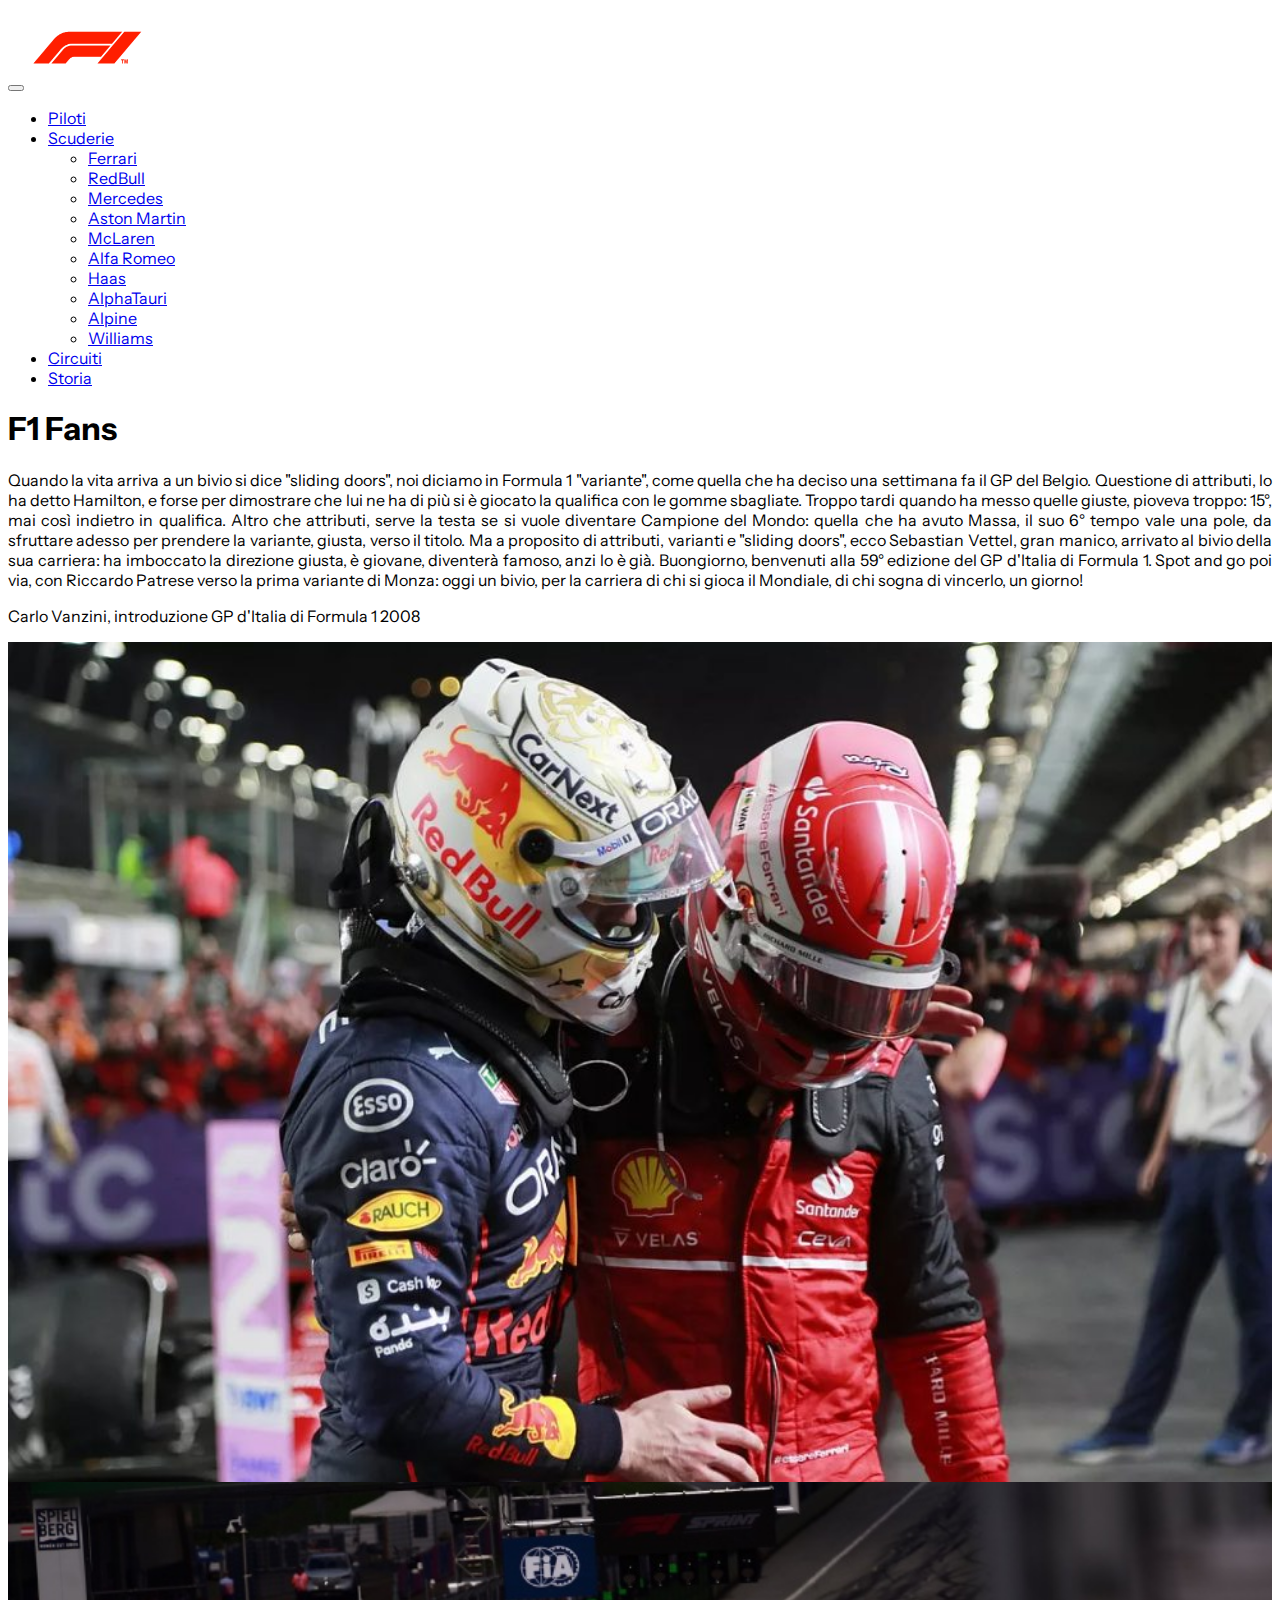
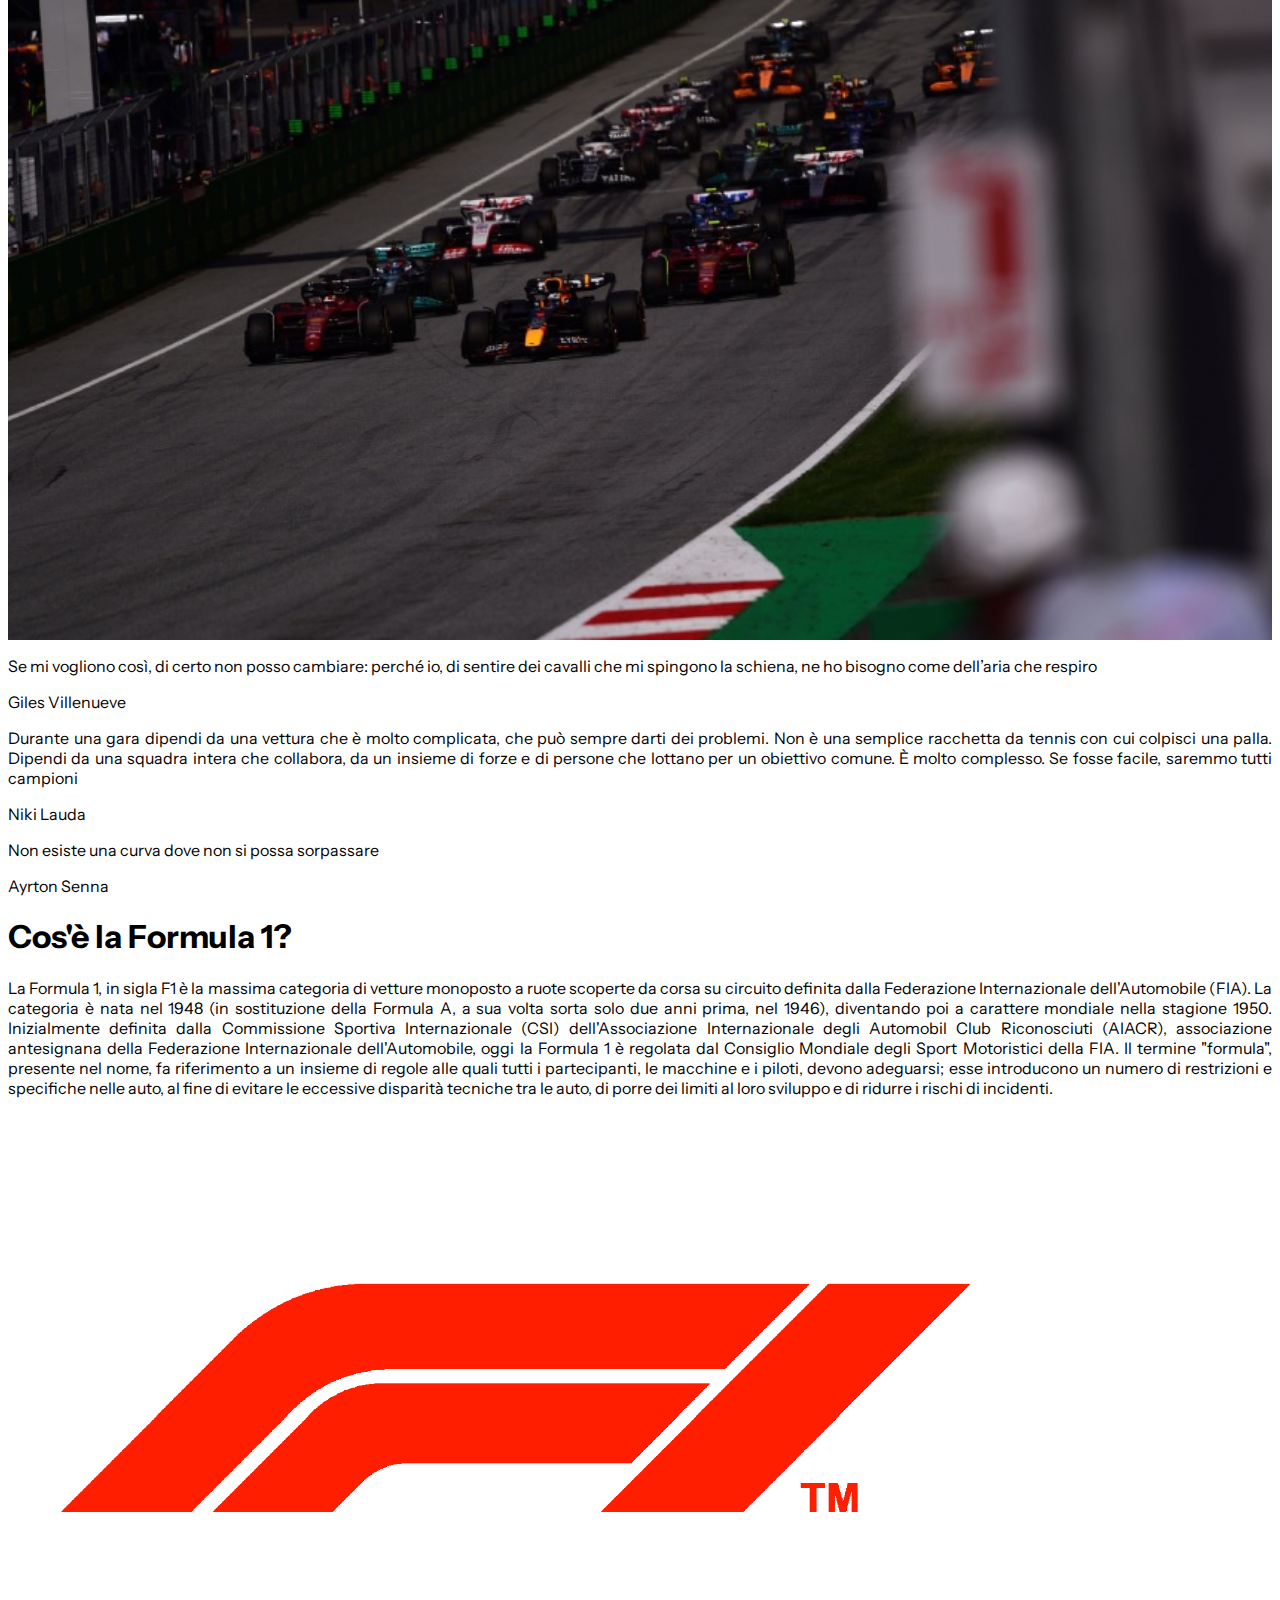
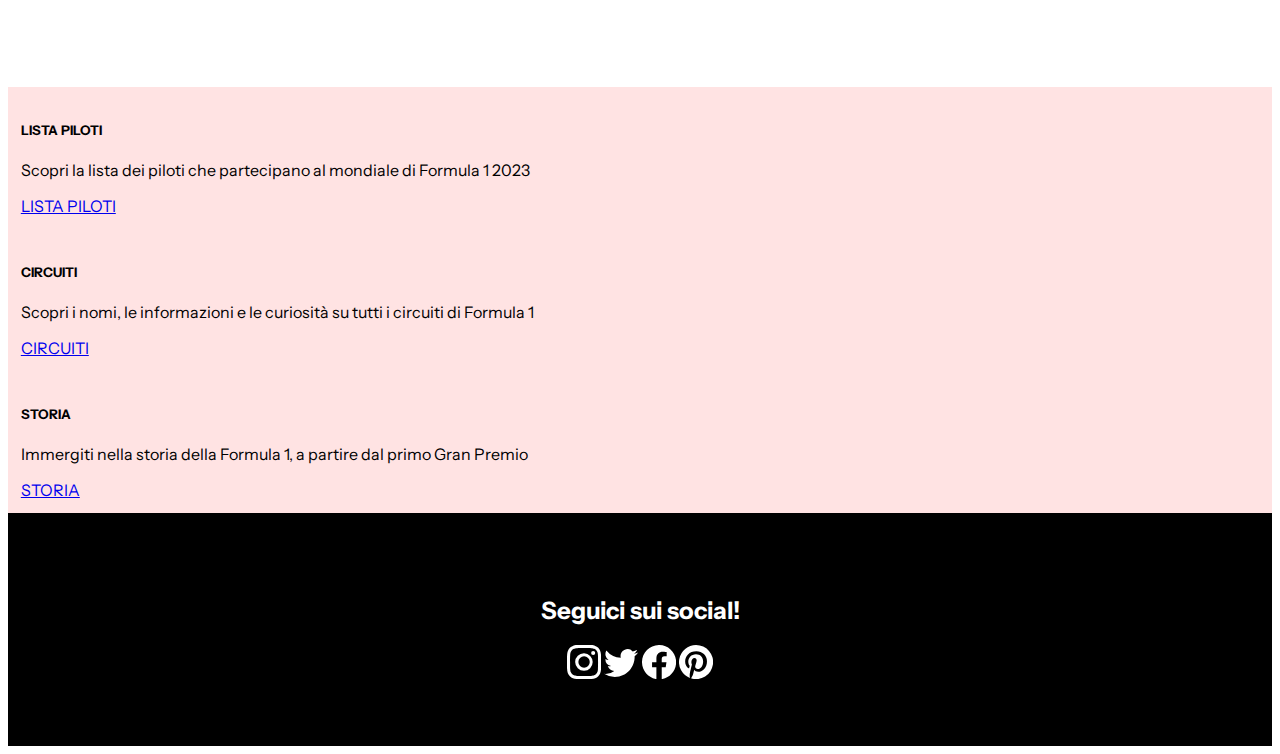
<file: htdocs/index.html>
<!doctype html>
<html>
    <head>
        <meta charset="utf-8">
        <meta name="viewport" content="width=device-width, initial-scale=1">
        <link rel="icon" type="image/x-icon" href="./images/logo.png">
        <title>F1Fans</title>
        <link rel="stylesheet" href="./css/styles.css">
        <link href="https://cdn.jsdelivr.net/npm/bootstrap@5.3.0-alpha3/dist/css/bootstrap.min.css" rel="stylesheet" integrity="sha384-KK94CHFLLe+nY2dmCWGMq91rCGa5gtU4mk92HdvYe+M/SXH301p5ILy+dN9+nJOZ" crossorigin="anonymous">
    </head>
    <body class="bg-dark-subtle">
        <nav class="navbar sticky-top navbar-expand-lg bg-body-tertiary">
            <div class="container-fluid text-danger bg-black">
                <button class="navbar-toggler" type="button" data-bs-toggle="collapse" data-bs-target="#navbarSupportedContent" aria-controls="navbarSupportedContent" aria-expanded="false" aria-label="Toggle navigation">
                    <span class="navbar-toggler-icon"></span>
                </button>
                <a class="navbar-brand" href="./index.html">
                    <img src="./images/logo.png" width="120" height="80" class="d-inline-block align-text-top">
                </a>
                <div class="collapse navbar-collapse" id="navbarSupportedContent">
                    <ul class="navbar-nav me-auto mb-2 mb-lg-0 fs-5">
                        <li class="nav-item">
                            <a class="nav-link text-danger" href="./pages/listaPiloti.html">Piloti</a>
                        </li>
                        <li class="nav-item dropdown">
                            <a class="nav-link dropdown-toggle text-danger" href="./pages/listaScuderie.html" role="button" data-bs-toggle="dropdown" aria-expanded="false">Scuderie</a>
                            <ul class="dropdown-menu bg-black">
                                <li><a class="dropdown-item text-danger" href="./pages/scuderie/ferrari.html">Ferrari</a></li>
                                <li><a class="dropdown-item text-danger" href="#">RedBull</a></li>
                                <li><a class="dropdown-item text-danger" href="#">Mercedes</a></li>
                                <li><a class="dropdown-item text-danger" href="#">Aston Martin</a></li>
                                <li><a class="dropdown-item text-danger" href="#">McLaren</a></li>
                                <li><a class="dropdown-item text-danger" href="#">Alfa Romeo</a></li>
                                <li><a class="dropdown-item text-danger" href="#">Haas</a></li>
                                <li><a class="dropdown-item text-danger" href="#">AlphaTauri</a></li>
                                <li><a class="dropdown-item text-danger" href="#">Alpine</a></li>
                                <li><a class="dropdown-item text-danger" href="#">Williams</a></li>
                            </ul>
                        </li>
                        <li class="nav-item">
                            <a class="nav-link text-danger" href="./pages/circuiti.html">Circuiti</a>
                        </li>
                        <li class="nav-item">
                            <a class="nav-link text-danger" href="./pages/storia.html">Storia</a>
                        </li>
                    </ul>
                </div>
            </div>
        </nav>
        <div class="container bg-white my-5 p-5" style="text-align: justify;">
            <div class="row my-3">
                <div class="col-12 col-xl-6">
                    <h1 class="text-danger text-center">F1 Fans</h1>
                    <p class="fst-italic">Quando la vita arriva a un bivio si dice "sliding doors", noi diciamo in Formula 1 "variante", come quella che ha deciso
                    una settimana fa il GP del Belgio. Questione di attributi, lo ha detto Hamilton, e forse per dimostrare che lui ne ha di
                    più si è giocato la qualifica con le gomme sbagliate. Troppo tardi quando ha messo quelle giuste, pioveva troppo: 15°,
                    mai così indietro in qualifica. Altro che attributi, serve la testa se si vuole diventare Campione del Mondo: quella che
                    ha avuto Massa, il suo 6° tempo vale una pole, da sfruttare adesso per prendere la variante, giusta, verso il titolo. Ma
                    a proposito di attributi, varianti e "sliding doors", ecco Sebastian Vettel, gran manico, arrivato al bivio della sua
                    carriera: ha imboccato la direzione giusta, è giovane, diventerà famoso, anzi lo è già. Buongiorno, benvenuti alla 59°
                    edizione del GP d'Italia di Formula 1. Spot and go poi via, con Riccardo Patrese verso la prima variante di Monza: oggi un
                    bivio, per la carriera di chi si gioca il Mondiale, di chi sogna di vincerlo, un giorno!</p>
                    <p class="text-danger">Carlo Vanzini, introduzione GP d'Italia di Formula 1 2008 </p>
                </div>
                <div class="col-12 col-xl-6 d-none d-xl-block">
                    <div class="animazioneCard">
                        <img src="./images/foto_menu_lecVer.jpg" width="100%">
                    </div>
                </div>
                <div class="col-12 col-xl-6">
                    <div class="animazioneCard">
                        <img src="./images/foto_menu_macchine.jpg" width="100%">
                    </div>
                </div>
                <div class="col-12 col-xl-6 my-2">
                    <p class="fst-italic">Se mi vogliono così, di certo non posso cambiare: perché io, di sentire dei cavalli che mi spingono la schiena, ne ho
                    bisogno come dell’aria che respiro</p>
                    <p class="text-danger">Giles Villenueve</p>
                    <p class="fst-italic">Durante una gara dipendi da una vettura che è molto complicata, che può sempre darti dei problemi. Non è una semplice
                    racchetta da tennis con cui colpisci una palla. Dipendi da una squadra intera che collabora, da un insieme di forze e di
                    persone che lottano per un obiettivo comune. È molto complesso. Se fosse facile, saremmo tutti campioni </p>
                    <p class="text-danger">Niki Lauda</p>
                    <p class="fst-italic">Non esiste una curva dove non si possa sorpassare</p>
                    <p class="text-danger">Ayrton Senna</p>
                </div>
            </div>
            <div class="row my-3">
                <div class="col-12 col-xl-6">
                    <h1 class="text-danger text-center">Cos'è la Formula 1?</h1>
                    <p>La Formula 1, in sigla F1 è la massima categoria di
                    vetture monoposto a ruote scoperte da corsa su circuito definita dalla Federazione Internazionale dell'Automobile (FIA).
                    La categoria è nata nel 1948 (in sostituzione della Formula A, a sua volta sorta solo due anni prima, nel 1946),
                    diventando poi a carattere mondiale nella stagione 1950. Inizialmente definita dalla Commissione Sportiva Internazionale
                    (CSI) dell'Associazione Internazionale degli Automobil Club Riconosciuti (AIACR), associazione antesignana della
                    Federazione Internazionale dell'Automobile, oggi la Formula 1 è regolata dal Consiglio Mondiale degli Sport Motoristici
                    della FIA.
                    Il termine "formula", presente nel nome, fa riferimento a un insieme di regole alle quali tutti i partecipanti, le
                    macchine e i piloti, devono adeguarsi; esse introducono un numero di restrizioni e specifiche nelle auto, al fine di
                    evitare le eccessive disparità tecniche tra le auto, di porre dei limiti al loro sviluppo e di ridurre i rischi di
                    incidenti.</p>
                </div>
                <div class="col-xl-6">
                    <div class="animazioneCard">
                        <img src="./images/logo.png" width="80%" class="mx-auto">
                    </div>
                </div>
            </div>
            <div class="row">
                <div class="col-12 col-lg-4">
                    <div class="card cardHome mx-auto my-2 text-center text-lg-start">
                        <div class="card-header">
                            <h5 class="text-danger">LISTA PILOTI</h5>
                        </div>
                        <div class="card-body">
                            <p>Scopri la lista dei piloti che partecipano al mondiale di Formula 1 2023</p>
                            <a href="./pages/listaPiloti.html" class="btn btn-danger">LISTA PILOTI</a>
                        </div>
                    </div>
                </div>
                <div class="col-12 col-lg-4">
                    <div class="card cardHome mx-auto my-2 text-center text-lg-start">
                        <div class="card-header">
                            <h5 class="text-danger">CIRCUITI</h5>
                        </div>
                        <div class="card-body">
                            <p>Scopri i nomi, le informazioni e le curiosità su tutti i circuiti di Formula 1</p>
                            <a href="./pages/circuiti.html" class="btn btn-danger">CIRCUITI</a>
                        </div>
                    </div>
                </div>
                <div class="col-12 col-lg-4">
                    <div class="card cardHome mx-auto my-2 text-center text-lg-start">
                        <div class="card-header">
                            <h5 class="text-danger">STORIA</h5>
                        </div>
                        <div class="card-body">
                            <p>Immergiti nella storia della Formula 1, a partire dal primo Gran Premio</p>
                            <a href="./pages/storia.html" class="btn btn-danger">STORIA</a>
                        </div>
                    </div>
                </div>
            </div>
        </div>
        <div class="divFinale">
            <h2>Seguici sui social!</h2>
            <svg xmlns="http://www.w3.org/2000/svg" width="3%" fill="currentColor" class="bi bi-instagram" viewBox="0 0 16 16">
                <path d="M8 0C5.829 0 5.556.01 4.703.048 3.85.088 3.269.222 2.76.42a3.917 3.917 0 0 0-1.417.923A3.927 3.927 0 0 0 .42 2.76C.222 3.268.087 3.85.048 4.7.01 5.555 0 5.827 0 8.001c0 2.172.01 2.444.048 3.297.04.852.174 1.433.372 1.942.205.526.478.972.923 1.417.444.445.89.719 1.416.923.51.198 1.09.333 1.942.372C5.555 15.99 5.827 16 8 16s2.444-.01 3.298-.048c.851-.04 1.434-.174 1.943-.372a3.916 3.916 0 0 0 1.416-.923c.445-.445.718-.891.923-1.417.197-.509.332-1.09.372-1.942C15.99 10.445 16 10.173 16 8s-.01-2.445-.048-3.299c-.04-.851-.175-1.433-.372-1.941a3.926 3.926 0 0 0-.923-1.417A3.911 3.911 0 0 0 13.24.42c-.51-.198-1.092-.333-1.943-.372C10.443.01 10.172 0 7.998 0h.003zm-.717 1.442h.718c2.136 0 2.389.007 3.232.046.78.035 1.204.166 1.486.275.373.145.64.319.92.599.28.28.453.546.598.92.11.281.24.705.275 1.485.039.843.047 1.096.047 3.231s-.008 2.389-.047 3.232c-.035.78-.166 1.203-.275 1.485a2.47 2.47 0 0 1-.599.919c-.28.28-.546.453-.92.598-.28.11-.704.24-1.485.276-.843.038-1.096.047-3.232.047s-2.39-.009-3.233-.047c-.78-.036-1.203-.166-1.485-.276a2.478 2.478 0 0 1-.92-.598 2.48 2.48 0 0 1-.6-.92c-.109-.281-.24-.705-.275-1.485-.038-.843-.046-1.096-.046-3.233 0-2.136.008-2.388.046-3.231.036-.78.166-1.204.276-1.486.145-.373.319-.64.599-.92.28-.28.546-.453.92-.598.282-.11.705-.24 1.485-.276.738-.034 1.024-.044 2.515-.045v.002zm4.988 1.328a.96.96 0 1 0 0 1.92.96.96 0 0 0 0-1.92zm-4.27 1.122a4.109 4.109 0 1 0 0 8.217 4.109 4.109 0 0 0 0-8.217zm0 1.441a2.667 2.667 0 1 1 0 5.334 2.667 2.667 0 0 1 0-5.334z"/>
            </svg>
            <svg xmlns="http://www.w3.org/2000/svg" width="3%" fill="currentColor" class="bi bi-twitter" viewBox="0 0 16 16">
                <path d="M5.026 15c6.038 0 9.341-5.003 9.341-9.334 0-.14 0-.282-.006-.422A6.685 6.685 0 0 0 16 3.542a6.658 6.658 0 0 1-1.889.518 3.301 3.301 0 0 0 1.447-1.817 6.533 6.533 0 0 1-2.087.793A3.286 3.286 0 0 0 7.875 6.03a9.325 9.325 0 0 1-6.767-3.429 3.289 3.289 0 0 0 1.018 4.382A3.323 3.323 0 0 1 .64 6.575v.045a3.288 3.288 0 0 0 2.632 3.218 3.203 3.203 0 0 1-.865.115 3.23 3.23 0 0 1-.614-.057 3.283 3.283 0 0 0 3.067 2.277A6.588 6.588 0 0 1 .78 13.58a6.32 6.32 0 0 1-.78-.045A9.344 9.344 0 0 0 5.026 15z"/>
            </svg>
            <svg xmlns="http://www.w3.org/2000/svg" width="3%" fill="currentColor" class="bi bi-facebook" viewBox="0 0 16 16">
                <path d="M16 8.049c0-4.446-3.582-8.05-8-8.05C3.58 0-.002 3.603-.002 8.05c0 4.017 2.926 7.347 6.75 7.951v-5.625h-2.03V8.05H6.75V6.275c0-2.017 1.195-3.131 3.022-3.131.876 0 1.791.157 1.791.157v1.98h-1.009c-.993 0-1.303.621-1.303 1.258v1.51h2.218l-.354 2.326H9.25V16c3.824-.604 6.75-3.934 6.75-7.951z"/>
            </svg>
            <svg xmlns="http://www.w3.org/2000/svg" width="3%" fill="currentColor" class="bi bi-pinterest" viewBox="0 0 16 16">
                <path d="M8 0a8 8 0 0 0-2.915 15.452c-.07-.633-.134-1.606.027-2.297.146-.625.938-3.977.938-3.977s-.239-.479-.239-1.187c0-1.113.645-1.943 1.448-1.943.682 0 1.012.512 1.012 1.127 0 .686-.437 1.712-.663 2.663-.188.796.4 1.446 1.185 1.446 1.422 0 2.515-1.5 2.515-3.664 0-1.915-1.377-3.254-3.342-3.254-2.276 0-3.612 1.707-3.612 3.471 0 .688.265 1.425.595 1.826a.24.24 0 0 1 .056.23c-.061.252-.196.796-.222.907-.035.146-.116.177-.268.107-1-.465-1.624-1.926-1.624-3.1 0-2.523 1.834-4.84 5.286-4.84 2.775 0 4.932 1.977 4.932 4.62 0 2.757-1.739 4.976-4.151 4.976-.811 0-1.573-.421-1.834-.919l-.498 1.902c-.181.695-.669 1.566-.995 2.097A8 8 0 1 0 8 0z"/>
            </svg>
        </div>
        <script src="https://cdn.jsdelivr.net/npm/bootstrap@5.3.0-alpha3/dist/js/bootstrap.bundle.min.js" integrity="sha384-ENjdO4Dr2bkBIFxQpeoTz1HIcje39Wm4jDKdf19U8gI4ddQ3GYNS7NTKfAdVQSZe" crossorigin="anonymous"></script>
    </body>
</html>
</file>
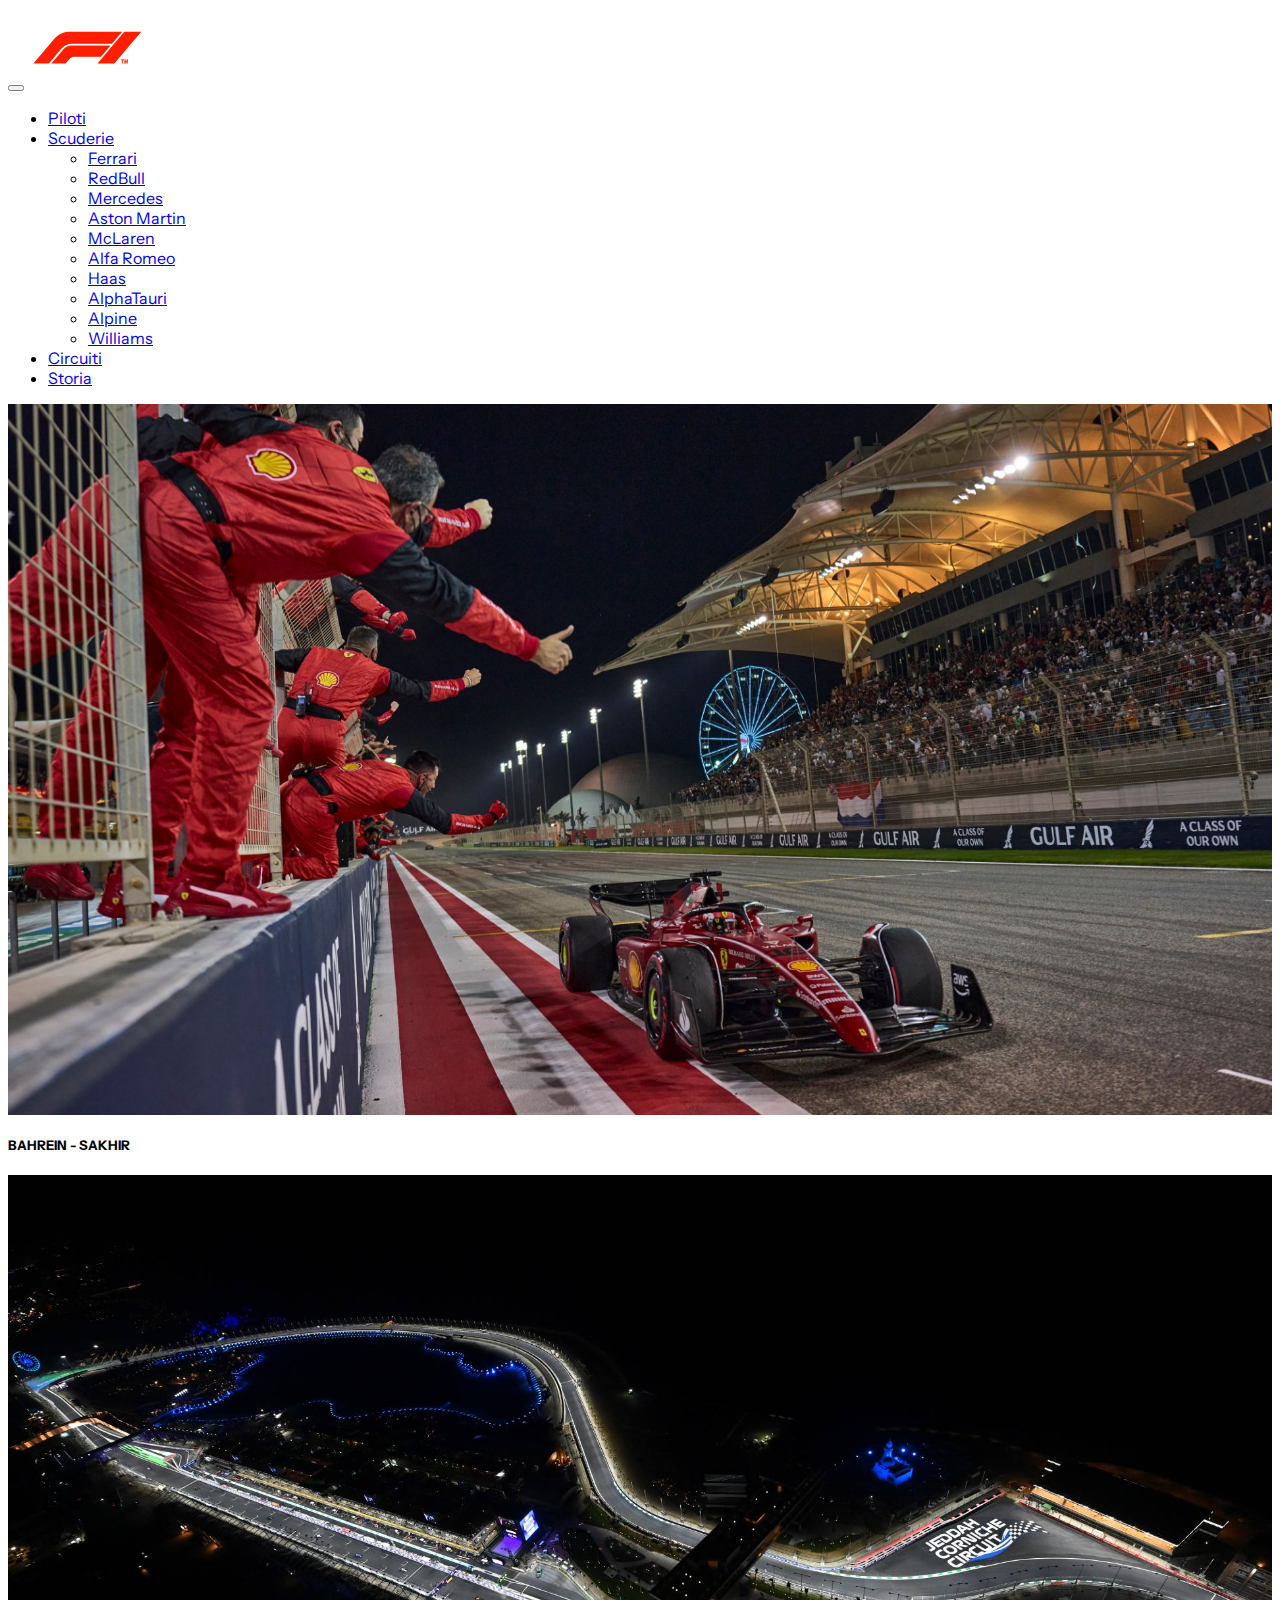
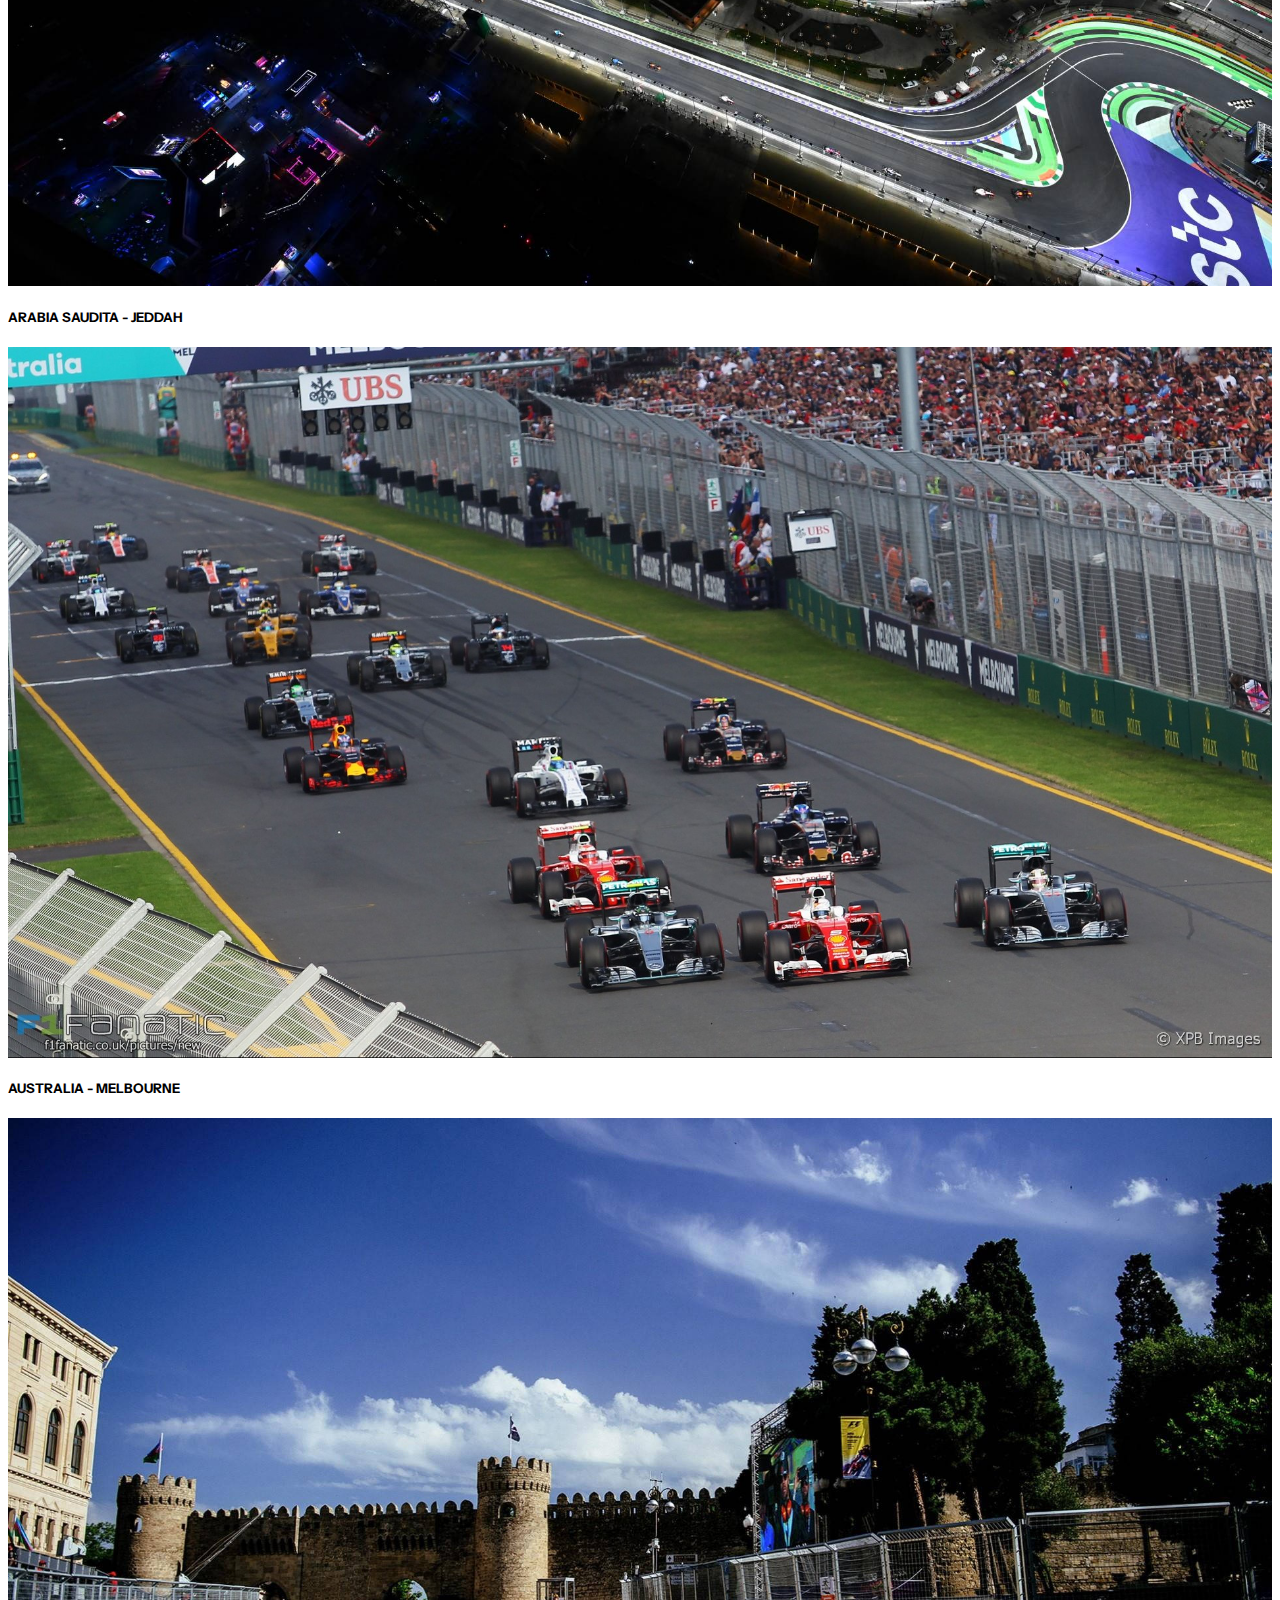
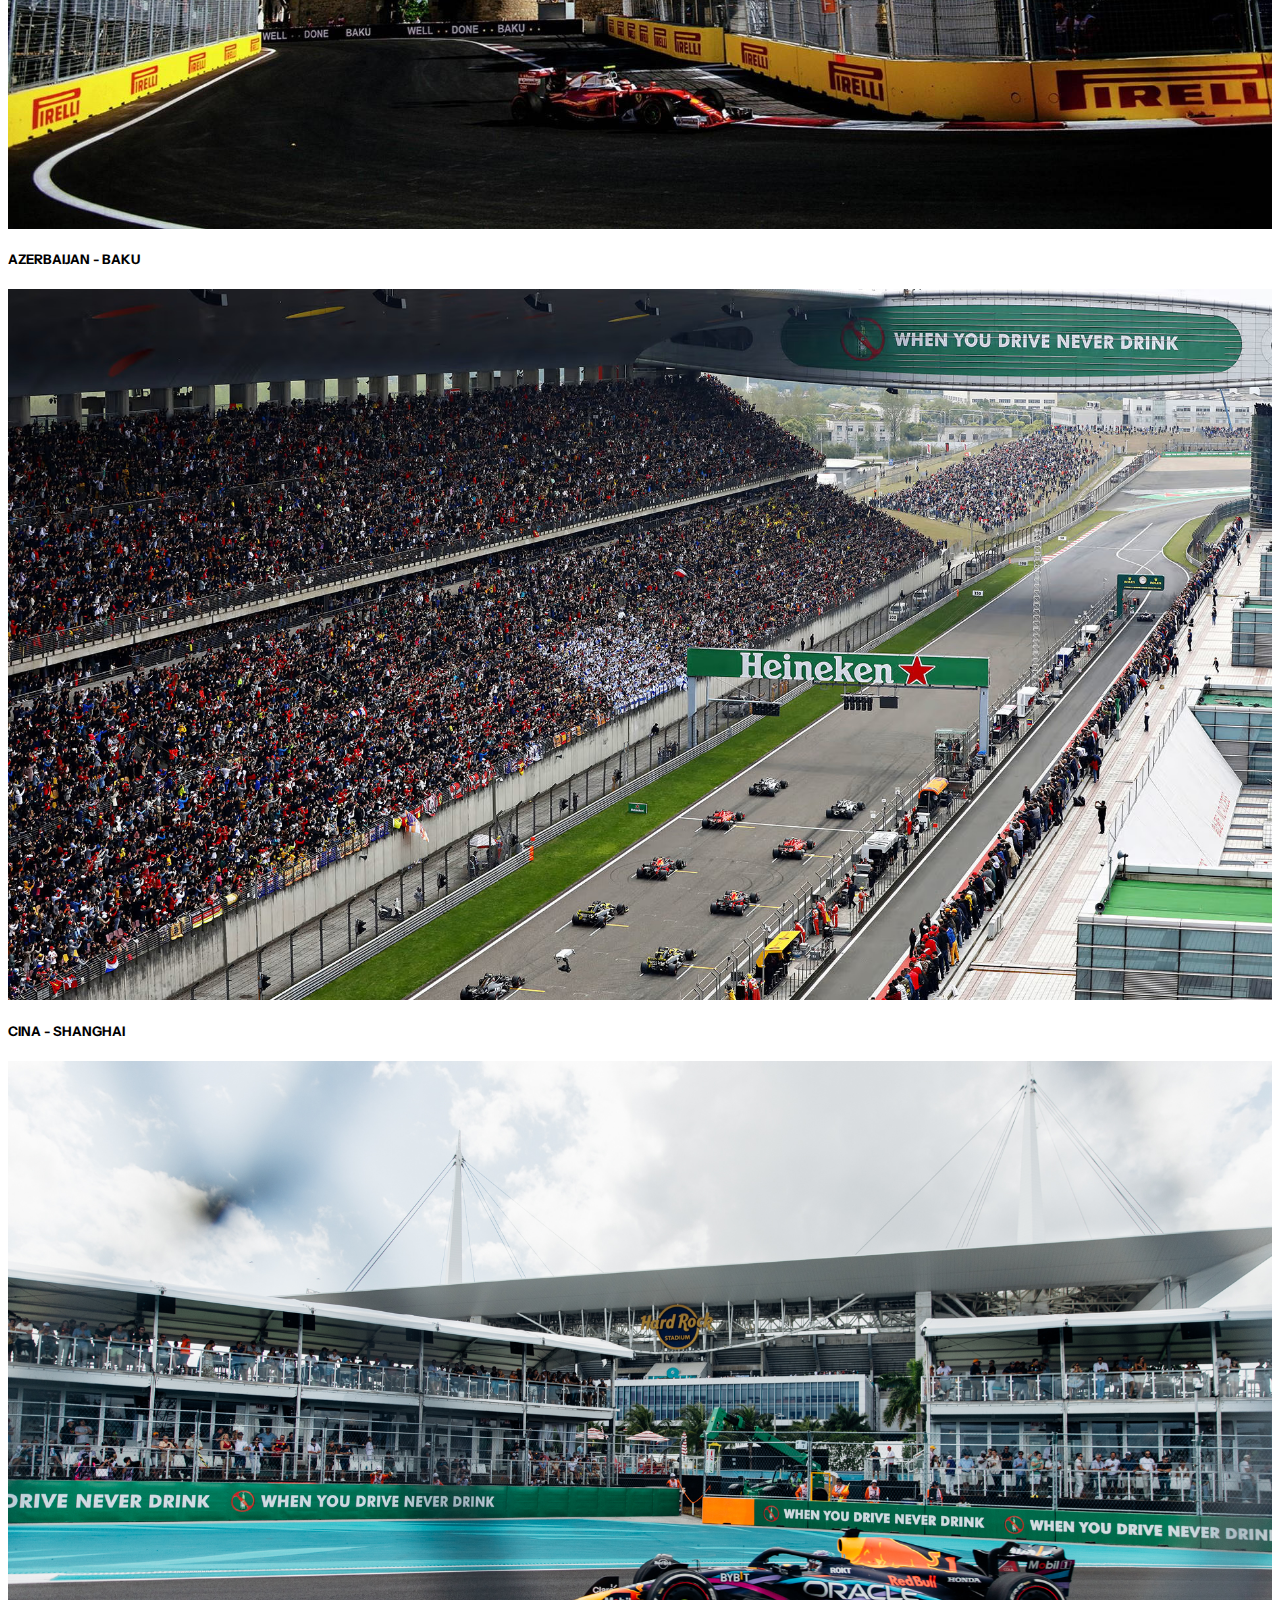
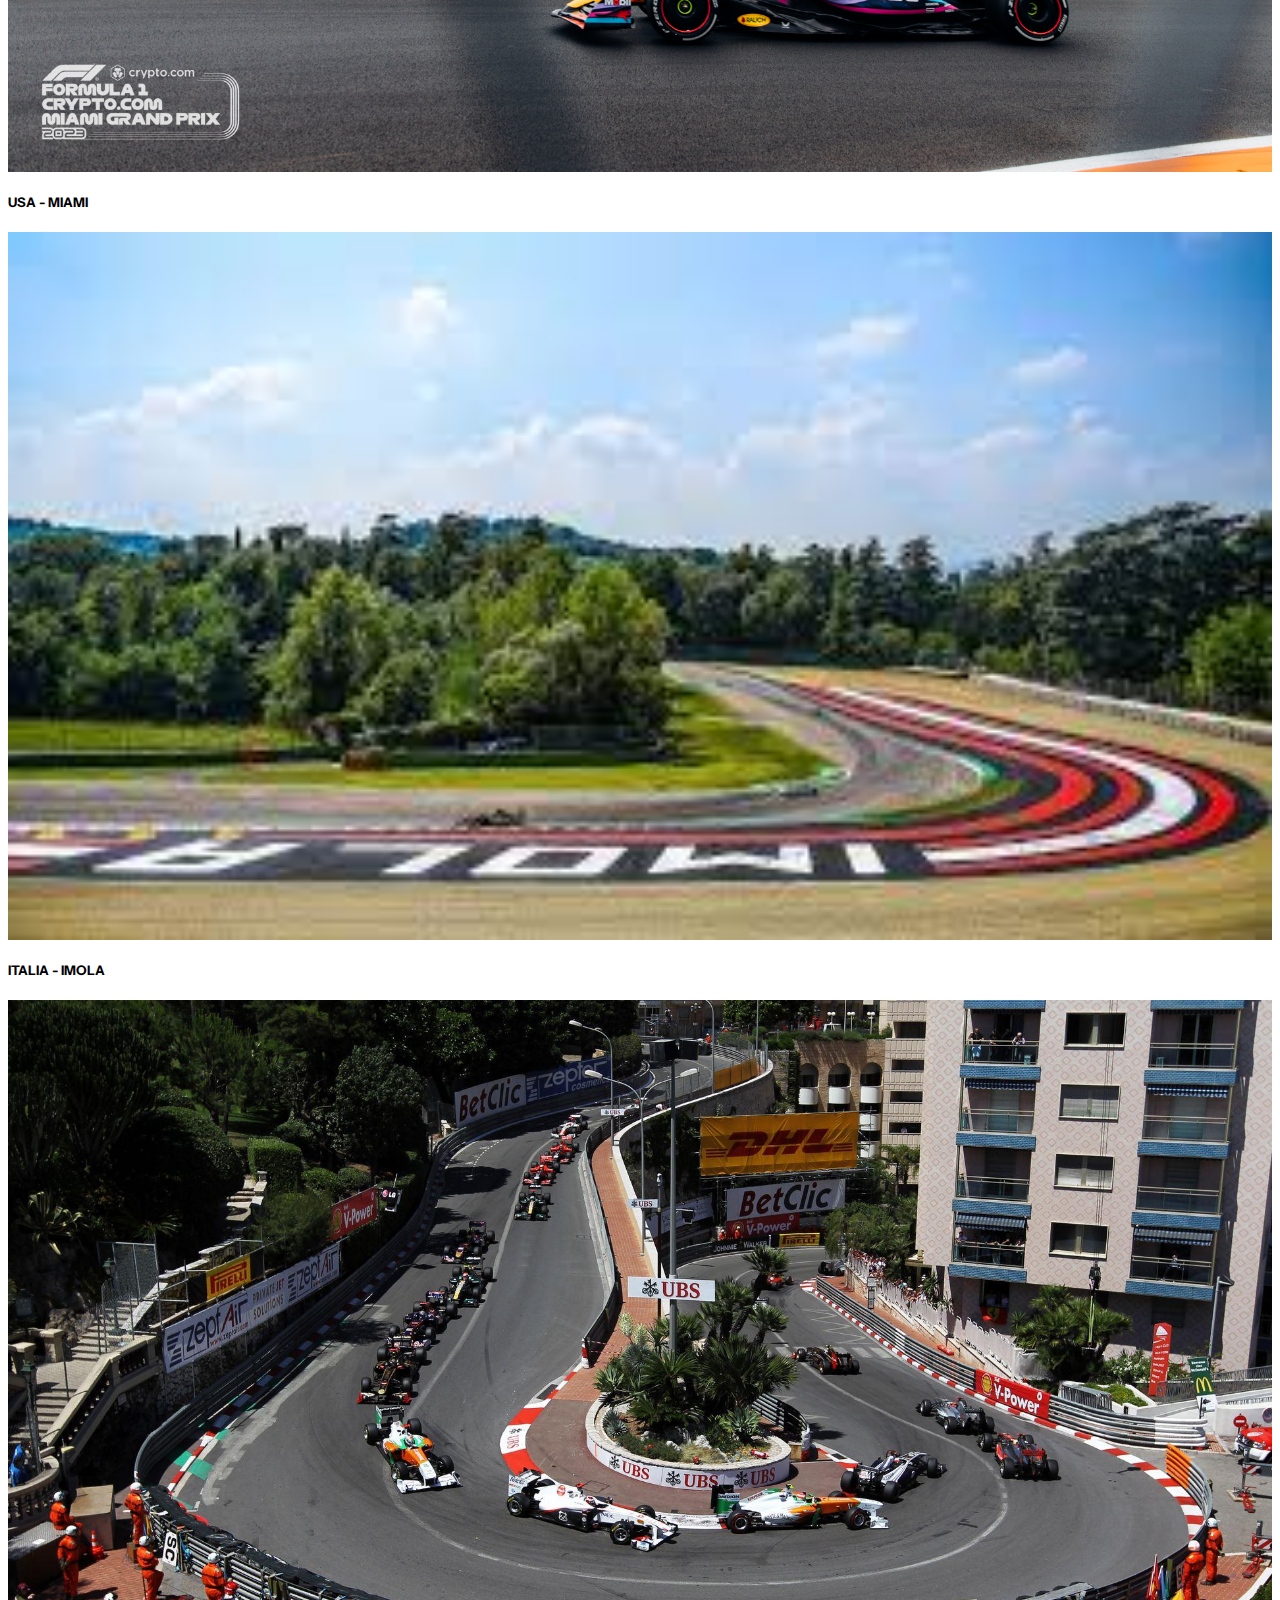
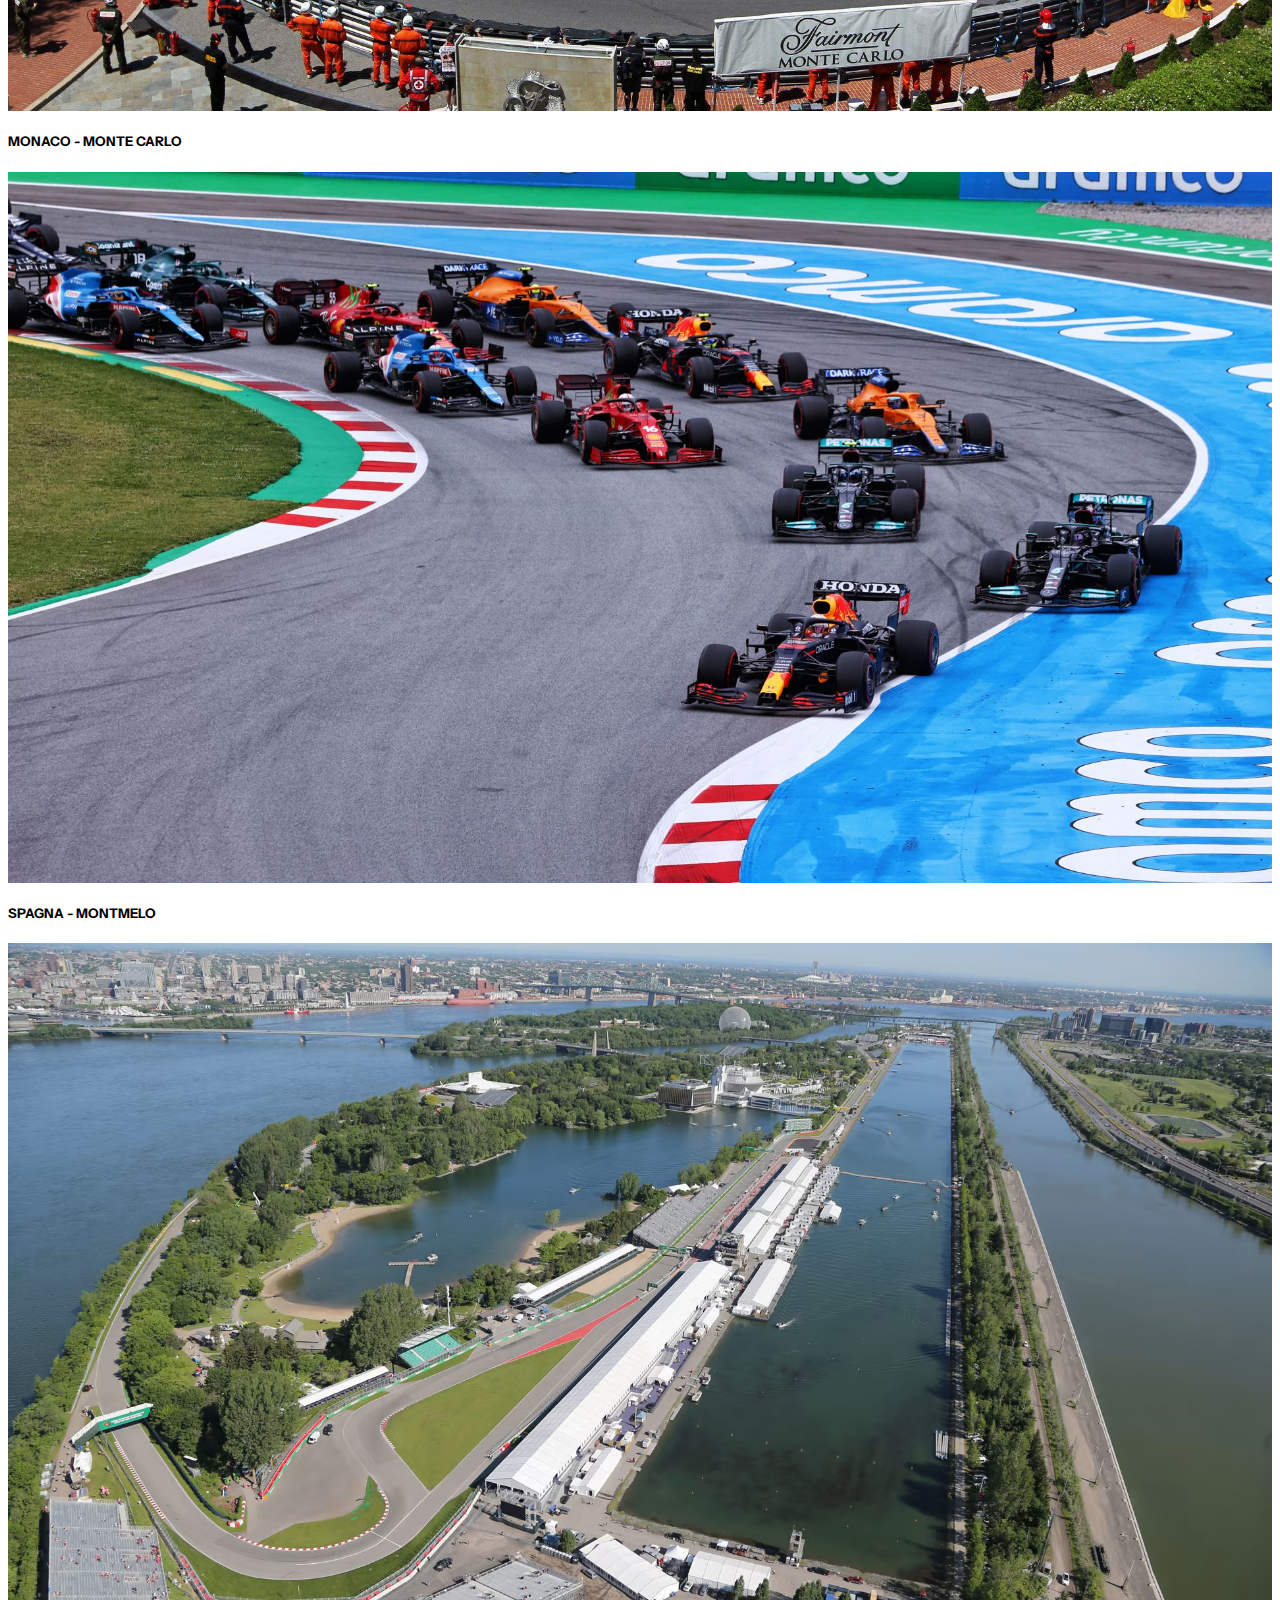
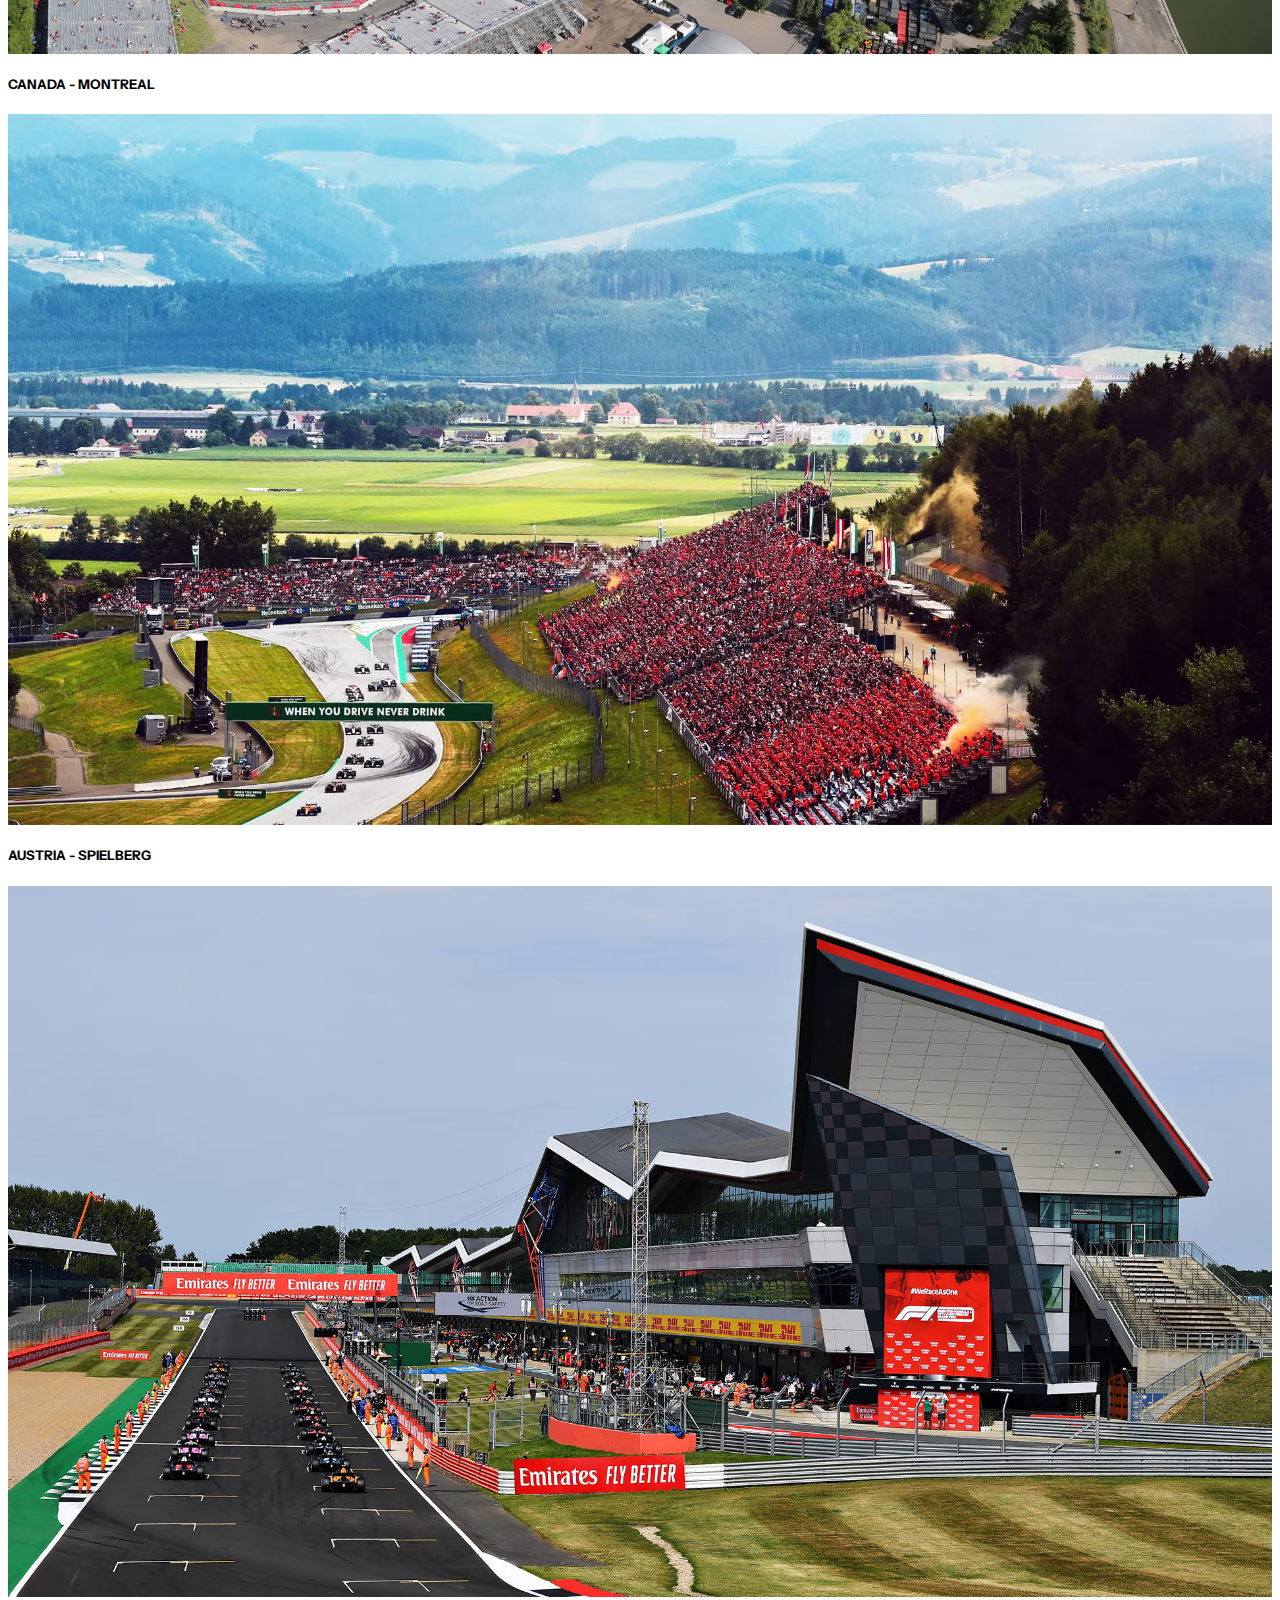
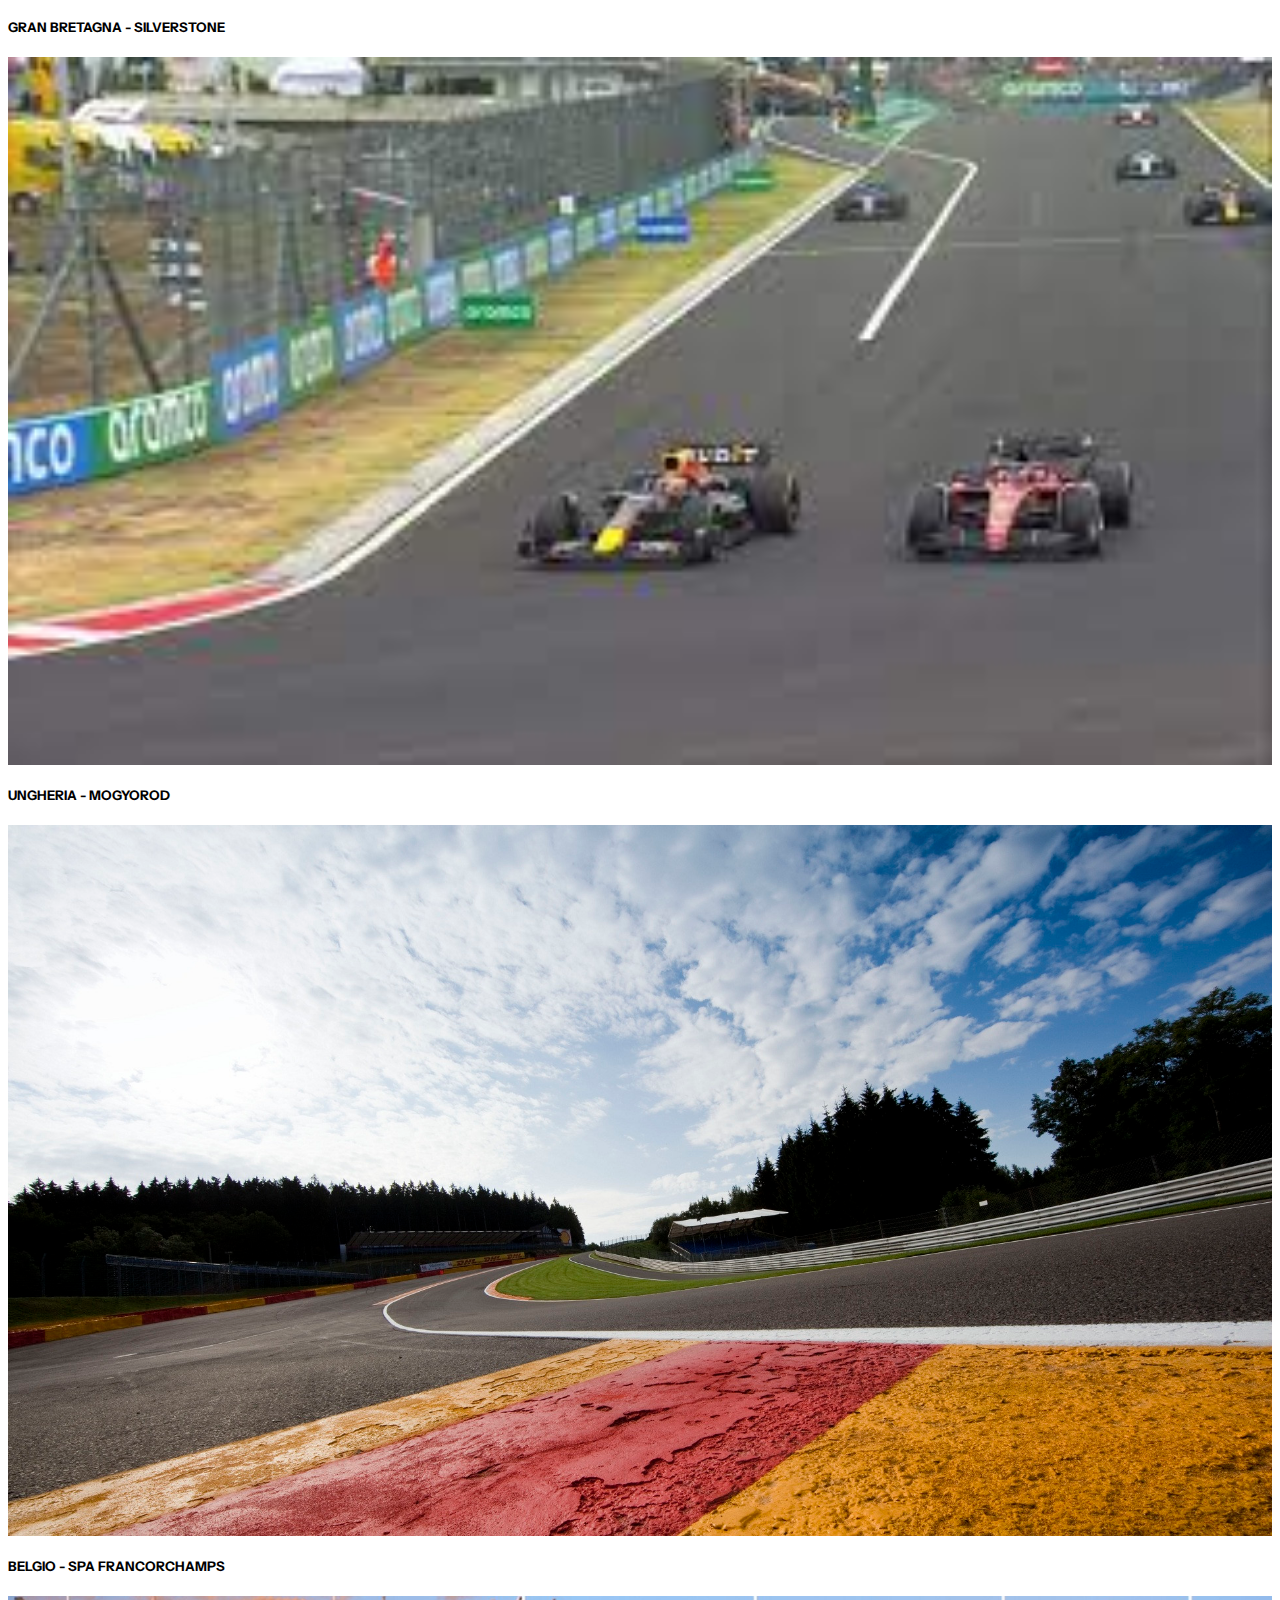
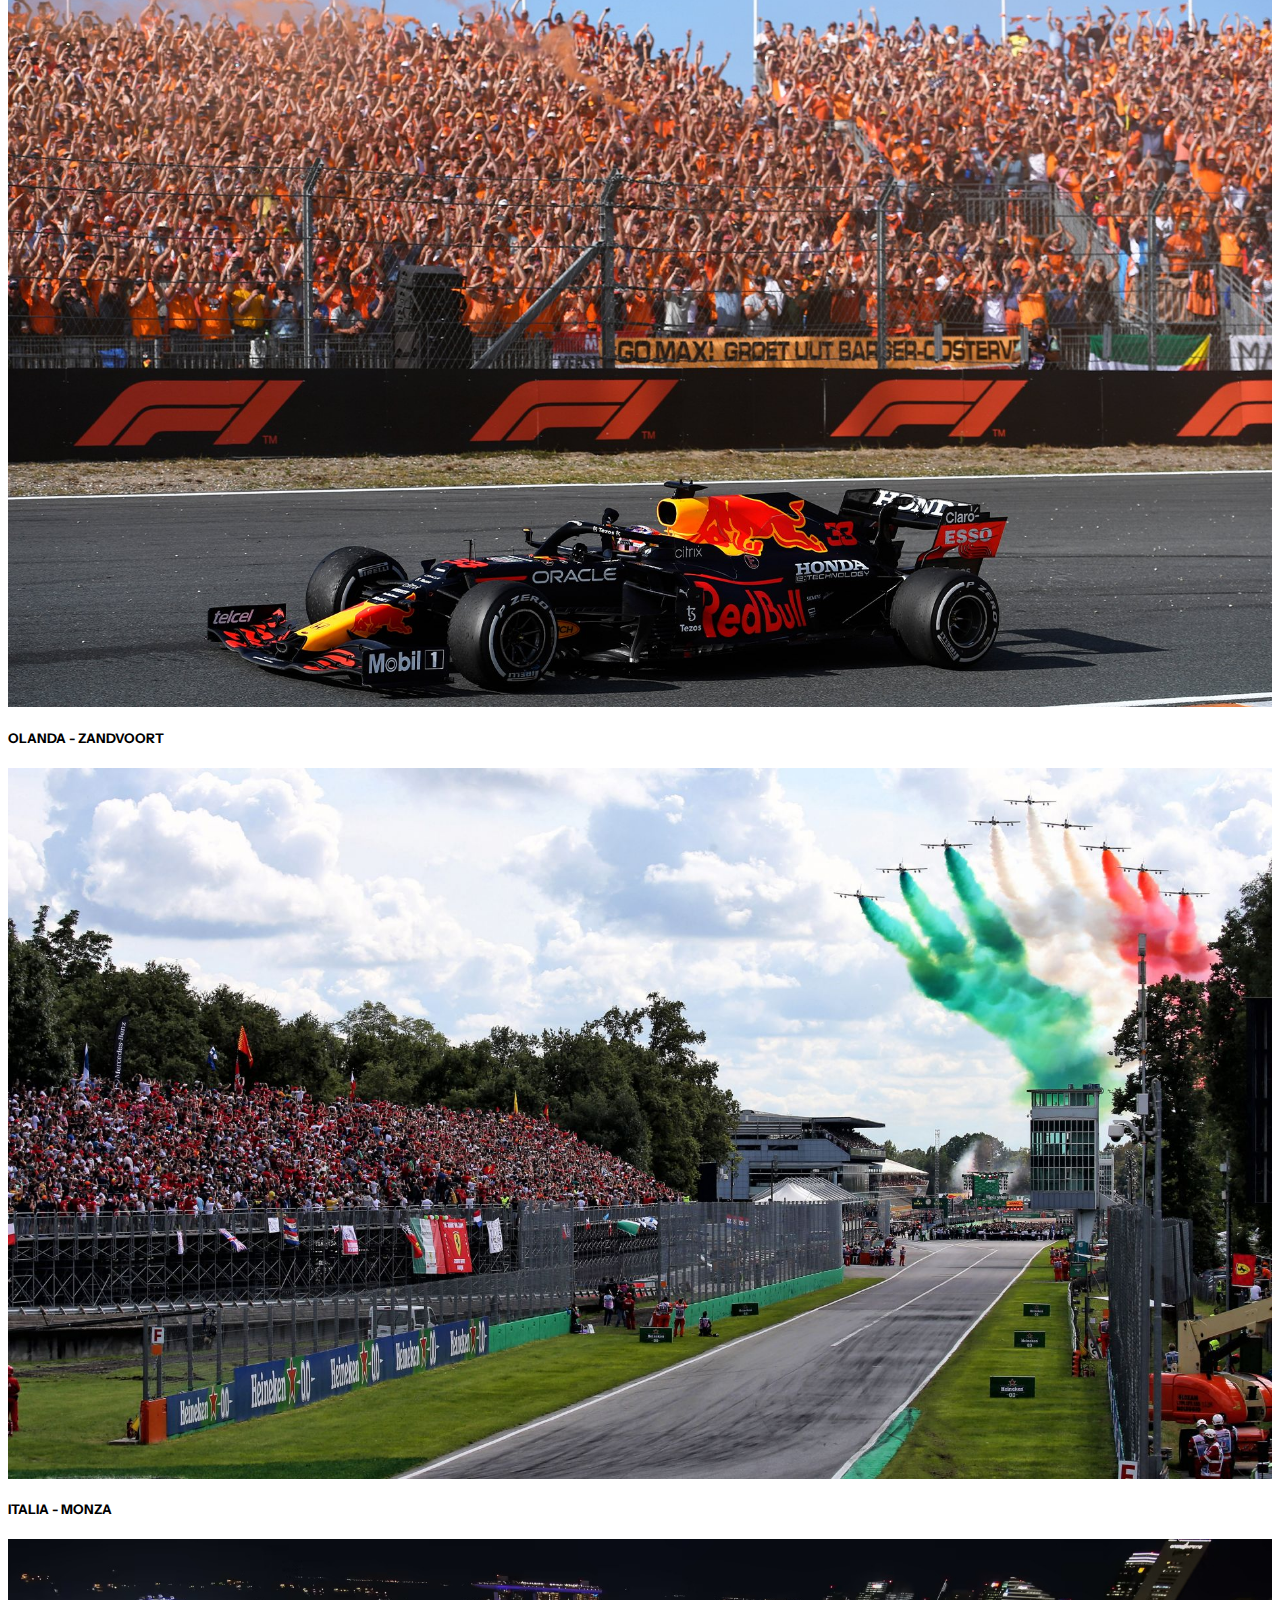
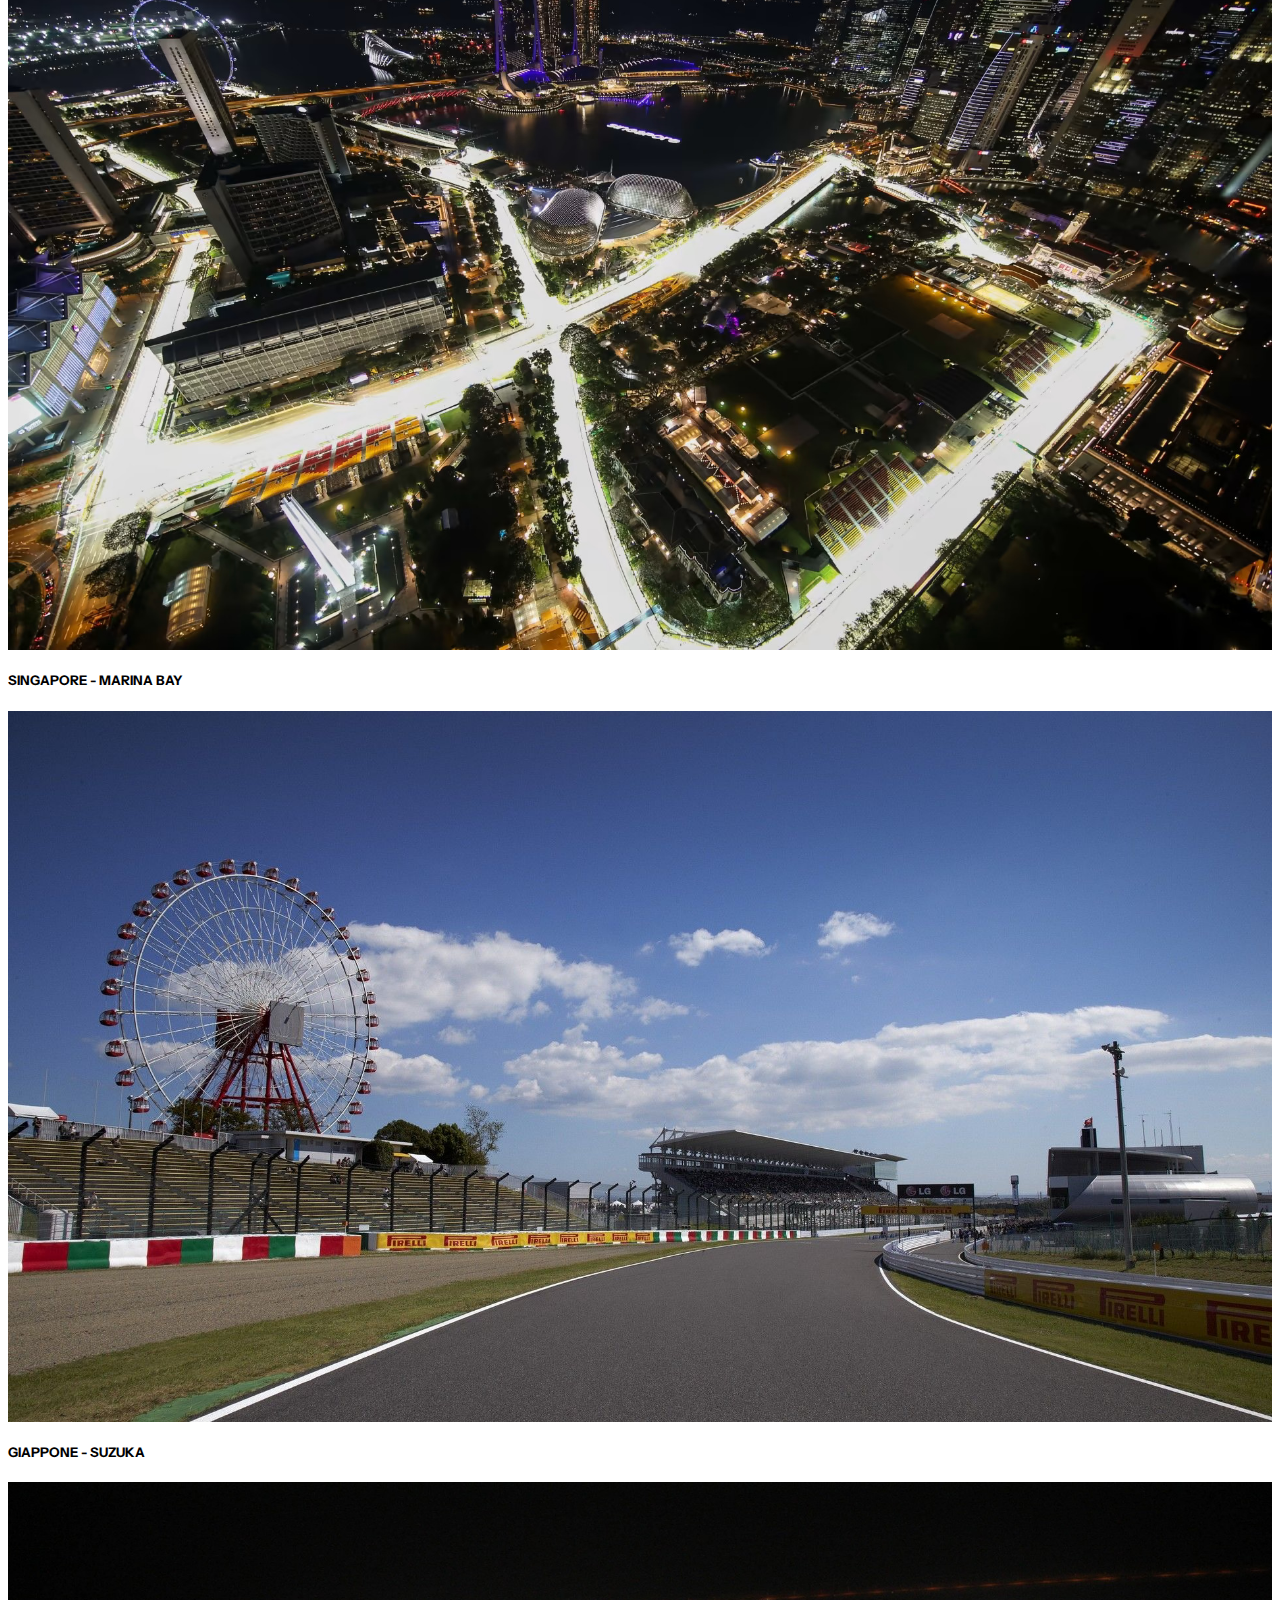
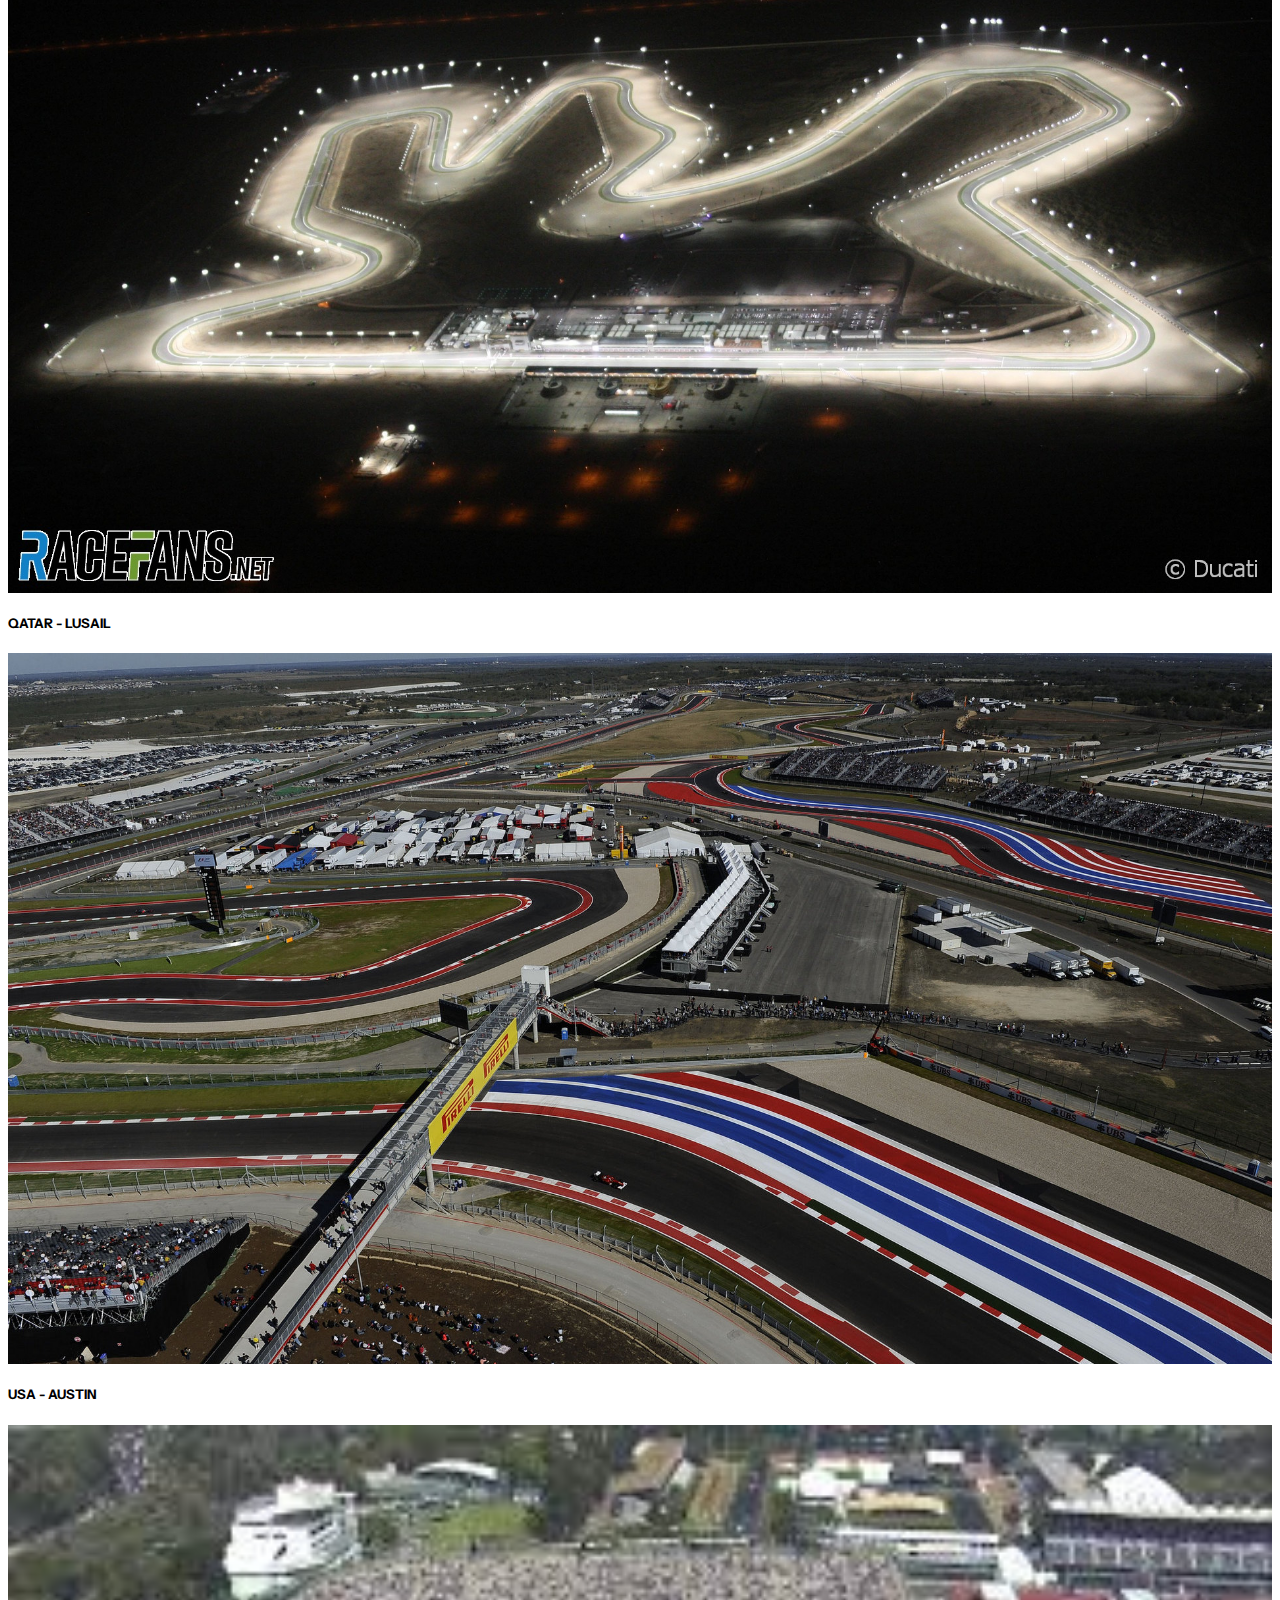
<file: htdocs/pages/circuiti.html>
<!doctype html>
<html>
    <head>
        <meta charset="utf-8">
        <meta name="viewport" content="width=device-width, initial-scale=1">
        <link rel="icon" type="image/x-icon" href="../images/logo.png">
        <title>F1Fans</title>
        <link rel="stylesheet" href="../css/styles.css">
        <link href="https://cdn.jsdelivr.net/npm/bootstrap@5.3.0-alpha3/dist/css/bootstrap.min.css" rel="stylesheet" integrity="sha384-KK94CHFLLe+nY2dmCWGMq91rCGa5gtU4mk92HdvYe+M/SXH301p5ILy+dN9+nJOZ" crossorigin="anonymous">
    </head>
    <body class="bg-dark-subtle">
        <nav class="navbar sticky-top navbar-expand-lg bg-body-tertiary">
            <div class="container-fluid text-danger bg-black">
                <button class="navbar-toggler" type="button" data-bs-toggle="collapse" data-bs-target="#navbarSupportedContent" aria-controls="navbarSupportedContent" aria-expanded="false" aria-label="Toggle navigation">
                    <span class="navbar-toggler-icon"></span>
                </button>
                <a class="navbar-brand" href="../index.html">
                    <img src="../images/logo.png" width="120" height="80" class="d-inline-block align-text-top">
                </a>
                <div class="collapse navbar-collapse" id="navbarSupportedContent">
                    <ul class="navbar-nav me-auto mb-2 mb-lg-0 fs-5">
                        <li class="nav-item">
                            <a class="nav-link text-danger" href="./listaPiloti.html">Piloti</a>
                        </li>
                        <li class="nav-item dropdown">
                            <a class="nav-link dropdown-toggle text-danger" href="./listaScuderie.html" role="button" data-bs-toggle="dropdown" aria-expanded="false">Scuderie</a>
                            <ul class="dropdown-menu bg-black">
                                <li><a class="dropdown-item text-danger" href="./scuderie/ferrari.html">Ferrari</a></li>
                                <li><a class="dropdown-item text-danger" href="#">RedBull</a></li>
                                <li><a class="dropdown-item text-danger" href="#">Mercedes</a></li>
                                <li><a class="dropdown-item text-danger" href="#">Aston Martin</a></li>
                                <li><a class="dropdown-item text-danger" href="#">McLaren</a></li>
                                <li><a class="dropdown-item text-danger" href="#">Alfa Romeo</a></li>
                                <li><a class="dropdown-item text-danger" href="#">Haas</a></li>
                                <li><a class="dropdown-item text-danger" href="#">AlphaTauri</a></li>
                                <li><a class="dropdown-item text-danger" href="#">Alpine</a></li>
                                <li><a class="dropdown-item text-danger" href="#">Williams</a></li>
                            </ul>
                        </li>
                        <li class="nav-item">
                            <a class="nav-link text-danger" href="./circuiti.html">Circuiti</a>
                        </li>
                        <li class="nav-item">
                            <a class="nav-link text-danger" href="./storia.html">Storia</a>
                        </li>
                    </ul>
                </div>
            </div>
        </nav>
        <div class="container-fluid my-2">
            <div class="row">
                <div class="col-12 col-sm-6 col-lg-3 my-1">
                    <div class="card animazioneCard2" style="width: 100%">
                        <div class="animazioneCard">
                           <img src="../images/circuiti/sakhir.jpg" class="card-img-top" width="100%"> 
                        </div>
                        <div class="card-body">
                            <h5 class="text-danger">BAHREIN - SAKHIR</h5>
                        </div>
                    </div>
                </div>
                <div class="col-12 col-sm-6 col-lg-3 my-1">
                    <div class="card animazioneCard2" style="width: 100%">
                        <div class="animazioneCard">
                            <img src="../images/circuiti/gedda.jpg" class="card-img-top" width="100%">
                        </div>
                        <div class="card-body">
                            <h5 class="text-danger">ARABIA SAUDITA - JEDDAH</h5>
                        </div>
                    </div>
                </div>
                <div class="col-12 col-sm-6 col-lg-3 my-1">
                    <div class="card animazioneCard2" style="width: 100%">
                        <div class="animazioneCard">
                            <img src="../images/circuiti/melbourne.jpg" class="card-img-top" width="100%">
                        </div>
                        <div class="card-body">
                            <h5 class="text-danger">AUSTRALIA - MELBOURNE</h5>
                        </div>
                    </div>
                </div>
                <div class="col-12 col-sm-6 col-lg-3 my-1">
                    <div class="card animazioneCard2" style="width: 100%">
                        <div class="animazioneCard">
                            <img src="../images/circuiti/baku.jpg" class="card-img-top" width="100%">
                        </div>
                        <div class="card-body">
                            <h5 class="text-danger">AZERBAIJAN - BAKU</h5>
                        </div>
                    </div>
                </div>
            </div>
            <div class="row">
                <div class="col-12 col-sm-6 col-lg-3 my-1">
                    <div class="card animazioneCard2" style="width: 100%">
                        <div class="animazioneCard">
                            <img src="../images/circuiti/shanghai.jpg" class="card-img-top" width="100%">
                        </div>
                        <div class="card-body">
                            <h5 class="text-danger">CINA - SHANGHAI</h5>
                        </div>
                    </div>
                </div>
                <div class="col-12 col-sm-6 col-lg-3 my-1">
                    <div class="card animazioneCard2" style="width: 100%">
                        <div class="animazioneCard">
                            <img src="../images/circuiti/miami.jpg" class="card-img-top" width="100%">
                        </div>
                        <div class="card-body">
                            <h5 class="text-danger">USA - MIAMI</h5>
                        </div>
                    </div>
                </div>
                <div class="col-12 col-sm-6 col-lg-3 my-1">
                    <div class="card animazioneCard2" style="width: 100%">
                        <div class="animazioneCard">
                            <img src="../images/circuiti/imola.jfif" class="card-img-top" width="100%">
                        </div>
                        <div class="card-body">
                            <h5 class="text-danger">ITALIA - IMOLA</h5>
                        </div>
                    </div>
                </div>
                <div class="col-12 col-sm-6 col-lg-3 my-1">
                    <div class="card animazioneCard2" style="width: 100%">
                        <div class="animazioneCard">
                            <img src="../images/circuiti/montecarlo.jpg" class="card-img-top" width="100%">
                        </div>
                        <div class="card-body">
                            <h5 class="text-danger">MONACO - MONTE CARLO</h5>
                        </div>
                    </div>
                </div>
            </div>
            <div class="row">
                <div class="col-12 col-sm-6 col-lg-3 my-1">
                    <div class="card animazioneCard2" style="width: 100%">
                        <div class="animazioneCard">
                            <img src="../images/circuiti/montmelo.jpg" class="card-img-top" width="100%">
                        </div>
                        <div class="card-body">
                            <h5 class="text-danger">SPAGNA - MONTMELO</h5>
                        </div>
                    </div>
                </div>
                <div class="col-12 col-sm-6 col-lg-3 my-1">
                    <div class="card animazioneCard2" style="width: 100%">
                        <div class="animazioneCard">
                            <img src="../images/circuiti/montreal.jpg" class="card-img-top" width="100%">
                        </div>
                        <div class="card-body">
                            <h5 class="text-danger">CANADA - MONTREAL</h5>
                        </div>
                    </div>
                </div>
                <div class="col-12 col-sm-6 col-lg-3 my-1">
                    <div class="card animazioneCard2" style="width: 100%">
                        <div class="animazioneCard">
                            <img src="../images/circuiti/spielberg.jpg" class="card-img-top" width="100%">
                        </div>
                        <div class="card-body">
                            <h5 class="text-danger">AUSTRIA - SPIELBERG</h5>
                        </div>
                    </div>
                </div>
                <div class="col-12 col-sm-6 col-lg-3 my-1">
                    <div class="card animazioneCard2" style="width: 100%">
                        <div class="animazioneCard">
                            <img src="../images/circuiti/silverstone.jpg" class="card-img-top" width="100%">
                        </div>
                        <div class="card-body">
                            <h5 class="text-danger">GRAN BRETAGNA - SILVERSTONE</h5>
                        </div>
                    </div>
                </div>
            </div>
            <div class="row">
                <div class="col-12 col-sm-6 col-lg-3 my-1">
                    <div class="card animazioneCard2" style="width: 100%">
                        <div class="animazioneCard">
                            <img src="../images/circuiti/mogyorod.jfif" class="card-img-top" width="100%">
                        </div>
                        <div class="card-body">
                            <h5 class="text-danger">UNGHERIA - MOGYOROD</h5>
                        </div>
                    </div>
                </div>
                <div class="col-12 col-sm-6 col-lg-3 my-1">
                    <div class="card animazioneCard2" style="width: 100%">
                        <div class="animazioneCard">
                            <img src="../images/circuiti/spa.jpg" class="card-img-top" width="100%">
                        </div>
                        <div class="card-body">
                            <h5 class="text-danger">BELGIO - SPA FRANCORCHAMPS</h5>
                        </div>
                    </div>
                </div>
                <div class="col-12 col-sm-6 col-lg-3 my-1">
                    <div class="card animazioneCard2" style="width: 100%">
                        <div class="animazioneCard">
                            <img src="../images/circuiti/zandvoort.jpg" class="card-img-top" width="100%">
                        </div>
                        <div class="card-body">
                            <h5 class="text-danger">OLANDA - ZANDVOORT</h5>
                        </div>
                    </div>
                </div>
                <div class="col-12 col-sm-6 col-lg-3 my-1">
                    <div class="card animazioneCard2" style="width: 100%">
                        <div class="animazioneCard">
                            <img src="../images/circuiti/monza.jpg" class="card-img-top" width="100%">
                        </div>
                        <div class="card-body">
                            <h5 class="text-danger">ITALIA - MONZA</h5>
                        </div>
                    </div>
                </div>
            </div>
            <div class="row">
                <div class="col-12 col-sm-6 col-lg-3 my-1">
                    <div class="card animazioneCard2" style="width: 100%">
                        <div class="animazioneCard">
                            <img src="../images/circuiti/marinabay.jpg" class="card-img-top" width="100%">
                        </div>
                        <div class="card-body">
                            <h5 class="text-danger">SINGAPORE - MARINA BAY</h5>
                        </div>
                    </div>
                </div>
                <div class="col-12 col-sm-6 col-lg-3 my-1">
                    <div class="card animazioneCard2" style="width: 100%">
                        <div class="animazioneCard">
                            <img src="../images/circuiti/suzuka.jpg" class="card-img-top" width="100%">
                        </div>
                        <div class="card-body">
                            <h5 class="text-danger">GIAPPONE - SUZUKA</h5>
                        </div>
                    </div>
                </div>
                <div class="col-12 col-sm-6 col-lg-3 my-1">
                    <div class="card animazioneCard2" style="width: 100%">
                        <div class="animazioneCard">
                            <img src="../images/circuiti/qatar.jpg" class="card-img-top" width="100%">
                        </div>
                        <div class="card-body">
                            <h5 class="text-danger">QATAR - LUSAIL</h5>
                        </div>
                    </div>
                </div>
                <div class="col-12 col-sm-6 col-lg-3 my-1">
                    <div class="card animazioneCard2" style="width: 100%">
                        <div class="animazioneCard">
                            <img src="../images/circuiti/austin.jpg" class="card-img-top" width="100%">
                        </div>
                        <div class="card-body">
                            <h5 class="text-danger">USA - AUSTIN</h5>
                        </div>
                    </div>
                </div>
            </div>
            <div class="row">
                <div class="col-12 col-sm-6 col-lg-3 my-1">
                    <div class="card animazioneCard2" style="width: 100%">
                        <div class="animazioneCard">
                            <img src="../images/circuiti/cittamessico.jfif" class="card-img-top" width="100%">
                        </div>
                        <div class="card-body">
                            <h5 class="text-danger">MESSICO - CITTA DEL MESSICO</h5>
                        </div>
                    </div>
                </div>
                <div class="col-12 col-sm-6 col-lg-3 my-1">
                    <div class="card animazioneCard2" style="width: 100%">
                        <div class="animazioneCard">
                            <img src="../images/circuiti/interlagos.jpg" class="card-img-top" width="100%">
                        </div>
                        <div class="card-body">
                            <h5 class="text-danger">BRASILE - INTERLAGOS</h5>
                        </div>
                    </div>
                </div>
                <div class="col-12 col-sm-6 col-lg-3 my-1">
                    <div class="card animazioneCard2" style="width: 100%">
                        <div class="animazioneCard">
                            <img src="../images/circuiti/lasvegas.jpg" class="card-img-top" width="100%">
                        </div>
                        <div class="card-body">
                            <h5 class="text-danger">USA - LAS VEGAS</h5>
                        </div>
                    </div>
                </div>
                <div class="col-12 col-sm-6 col-lg-3 my-1">
                    <div class="card animazioneCard2" style="width: 100%">
                        <div class="animazioneCard">
                            <img src="../images/circuiti/yasmarina.jpg" class="card-img-top" width="100%">
                        </div>
                        <div class="card-body">
                            <h5 class="text-danger">ABU DHABI (EA) - YAS MARINA</h5>
                        </div>
                    </div>
                </div>
            </div>
        </div>
        <div class="divFinale">
            <h2>Seguici sui social!</h2>
            <svg xmlns="http://www.w3.org/2000/svg" width="3%" fill="currentColor" class="bi bi-instagram" viewBox="0 0 16 16">
                <path d="M8 0C5.829 0 5.556.01 4.703.048 3.85.088 3.269.222 2.76.42a3.917 3.917 0 0 0-1.417.923A3.927 3.927 0 0 0 .42 2.76C.222 3.268.087 3.85.048 4.7.01 5.555 0 5.827 0 8.001c0 2.172.01 2.444.048 3.297.04.852.174 1.433.372 1.942.205.526.478.972.923 1.417.444.445.89.719 1.416.923.51.198 1.09.333 1.942.372C5.555 15.99 5.827 16 8 16s2.444-.01 3.298-.048c.851-.04 1.434-.174 1.943-.372a3.916 3.916 0 0 0 1.416-.923c.445-.445.718-.891.923-1.417.197-.509.332-1.09.372-1.942C15.99 10.445 16 10.173 16 8s-.01-2.445-.048-3.299c-.04-.851-.175-1.433-.372-1.941a3.926 3.926 0 0 0-.923-1.417A3.911 3.911 0 0 0 13.24.42c-.51-.198-1.092-.333-1.943-.372C10.443.01 10.172 0 7.998 0h.003zm-.717 1.442h.718c2.136 0 2.389.007 3.232.046.78.035 1.204.166 1.486.275.373.145.64.319.92.599.28.28.453.546.598.92.11.281.24.705.275 1.485.039.843.047 1.096.047 3.231s-.008 2.389-.047 3.232c-.035.78-.166 1.203-.275 1.485a2.47 2.47 0 0 1-.599.919c-.28.28-.546.453-.92.598-.28.11-.704.24-1.485.276-.843.038-1.096.047-3.232.047s-2.39-.009-3.233-.047c-.78-.036-1.203-.166-1.485-.276a2.478 2.478 0 0 1-.92-.598 2.48 2.48 0 0 1-.6-.92c-.109-.281-.24-.705-.275-1.485-.038-.843-.046-1.096-.046-3.233 0-2.136.008-2.388.046-3.231.036-.78.166-1.204.276-1.486.145-.373.319-.64.599-.92.28-.28.546-.453.92-.598.282-.11.705-.24 1.485-.276.738-.034 1.024-.044 2.515-.045v.002zm4.988 1.328a.96.96 0 1 0 0 1.92.96.96 0 0 0 0-1.92zm-4.27 1.122a4.109 4.109 0 1 0 0 8.217 4.109 4.109 0 0 0 0-8.217zm0 1.441a2.667 2.667 0 1 1 0 5.334 2.667 2.667 0 0 1 0-5.334z"/>
            </svg>
            <svg xmlns="http://www.w3.org/2000/svg" width="3%" fill="currentColor" class="bi bi-twitter" viewBox="0 0 16 16">
                <path d="M5.026 15c6.038 0 9.341-5.003 9.341-9.334 0-.14 0-.282-.006-.422A6.685 6.685 0 0 0 16 3.542a6.658 6.658 0 0 1-1.889.518 3.301 3.301 0 0 0 1.447-1.817 6.533 6.533 0 0 1-2.087.793A3.286 3.286 0 0 0 7.875 6.03a9.325 9.325 0 0 1-6.767-3.429 3.289 3.289 0 0 0 1.018 4.382A3.323 3.323 0 0 1 .64 6.575v.045a3.288 3.288 0 0 0 2.632 3.218 3.203 3.203 0 0 1-.865.115 3.23 3.23 0 0 1-.614-.057 3.283 3.283 0 0 0 3.067 2.277A6.588 6.588 0 0 1 .78 13.58a6.32 6.32 0 0 1-.78-.045A9.344 9.344 0 0 0 5.026 15z"/>
            </svg>
            <svg xmlns="http://www.w3.org/2000/svg" width="3%" fill="currentColor" class="bi bi-facebook" viewBox="0 0 16 16">
                <path d="M16 8.049c0-4.446-3.582-8.05-8-8.05C3.58 0-.002 3.603-.002 8.05c0 4.017 2.926 7.347 6.75 7.951v-5.625h-2.03V8.05H6.75V6.275c0-2.017 1.195-3.131 3.022-3.131.876 0 1.791.157 1.791.157v1.98h-1.009c-.993 0-1.303.621-1.303 1.258v1.51h2.218l-.354 2.326H9.25V16c3.824-.604 6.75-3.934 6.75-7.951z"/>
            </svg>
            <svg xmlns="http://www.w3.org/2000/svg" width="3%" fill="currentColor" class="bi bi-pinterest" viewBox="0 0 16 16">
                <path d="M8 0a8 8 0 0 0-2.915 15.452c-.07-.633-.134-1.606.027-2.297.146-.625.938-3.977.938-3.977s-.239-.479-.239-1.187c0-1.113.645-1.943 1.448-1.943.682 0 1.012.512 1.012 1.127 0 .686-.437 1.712-.663 2.663-.188.796.4 1.446 1.185 1.446 1.422 0 2.515-1.5 2.515-3.664 0-1.915-1.377-3.254-3.342-3.254-2.276 0-3.612 1.707-3.612 3.471 0 .688.265 1.425.595 1.826a.24.24 0 0 1 .056.23c-.061.252-.196.796-.222.907-.035.146-.116.177-.268.107-1-.465-1.624-1.926-1.624-3.1 0-2.523 1.834-4.84 5.286-4.84 2.775 0 4.932 1.977 4.932 4.62 0 2.757-1.739 4.976-4.151 4.976-.811 0-1.573-.421-1.834-.919l-.498 1.902c-.181.695-.669 1.566-.995 2.097A8 8 0 1 0 8 0z"/>
            </svg>
        </div>
        <script src="https://cdn.jsdelivr.net/npm/bootstrap@5.3.0-alpha3/dist/js/bootstrap.bundle.min.js" integrity="sha384-ENjdO4Dr2bkBIFxQpeoTz1HIcje39Wm4jDKdf19U8gI4ddQ3GYNS7NTKfAdVQSZe" crossorigin="anonymous"></script>
    </body>
</html>
</file>
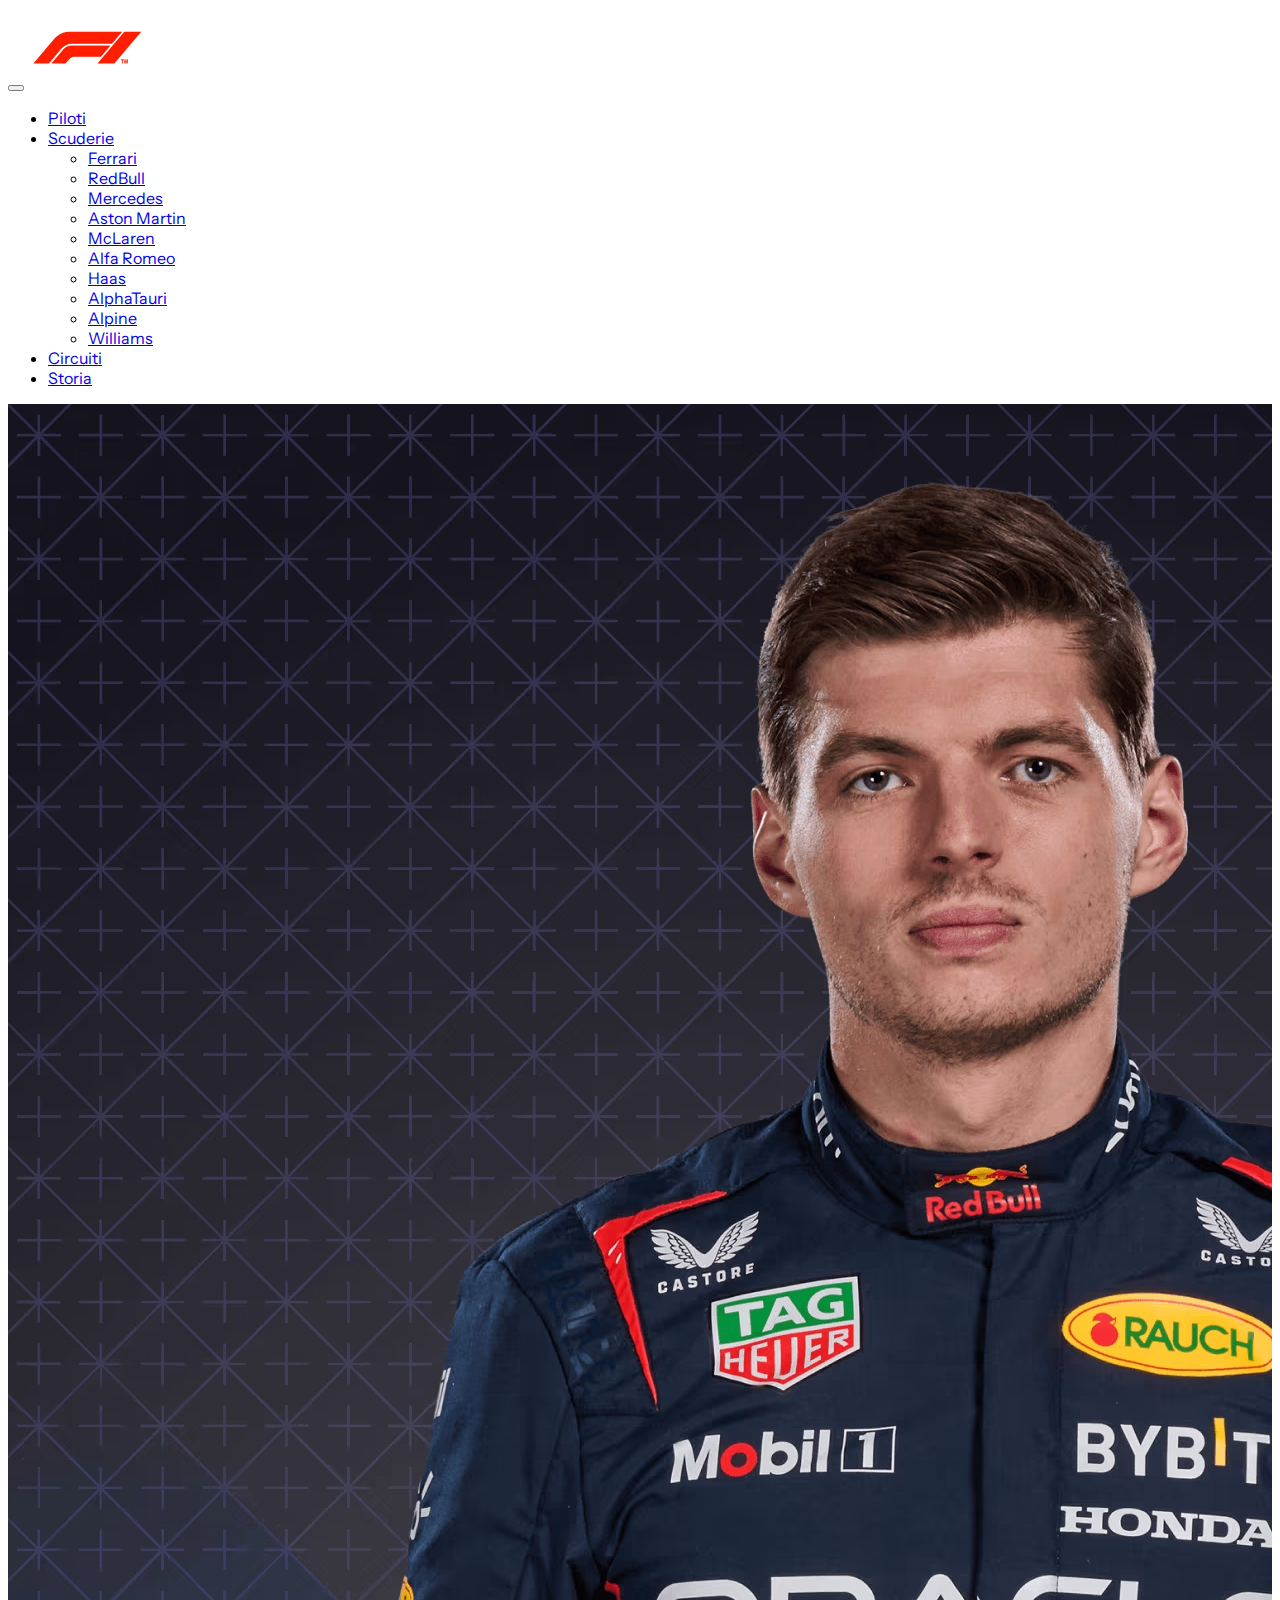
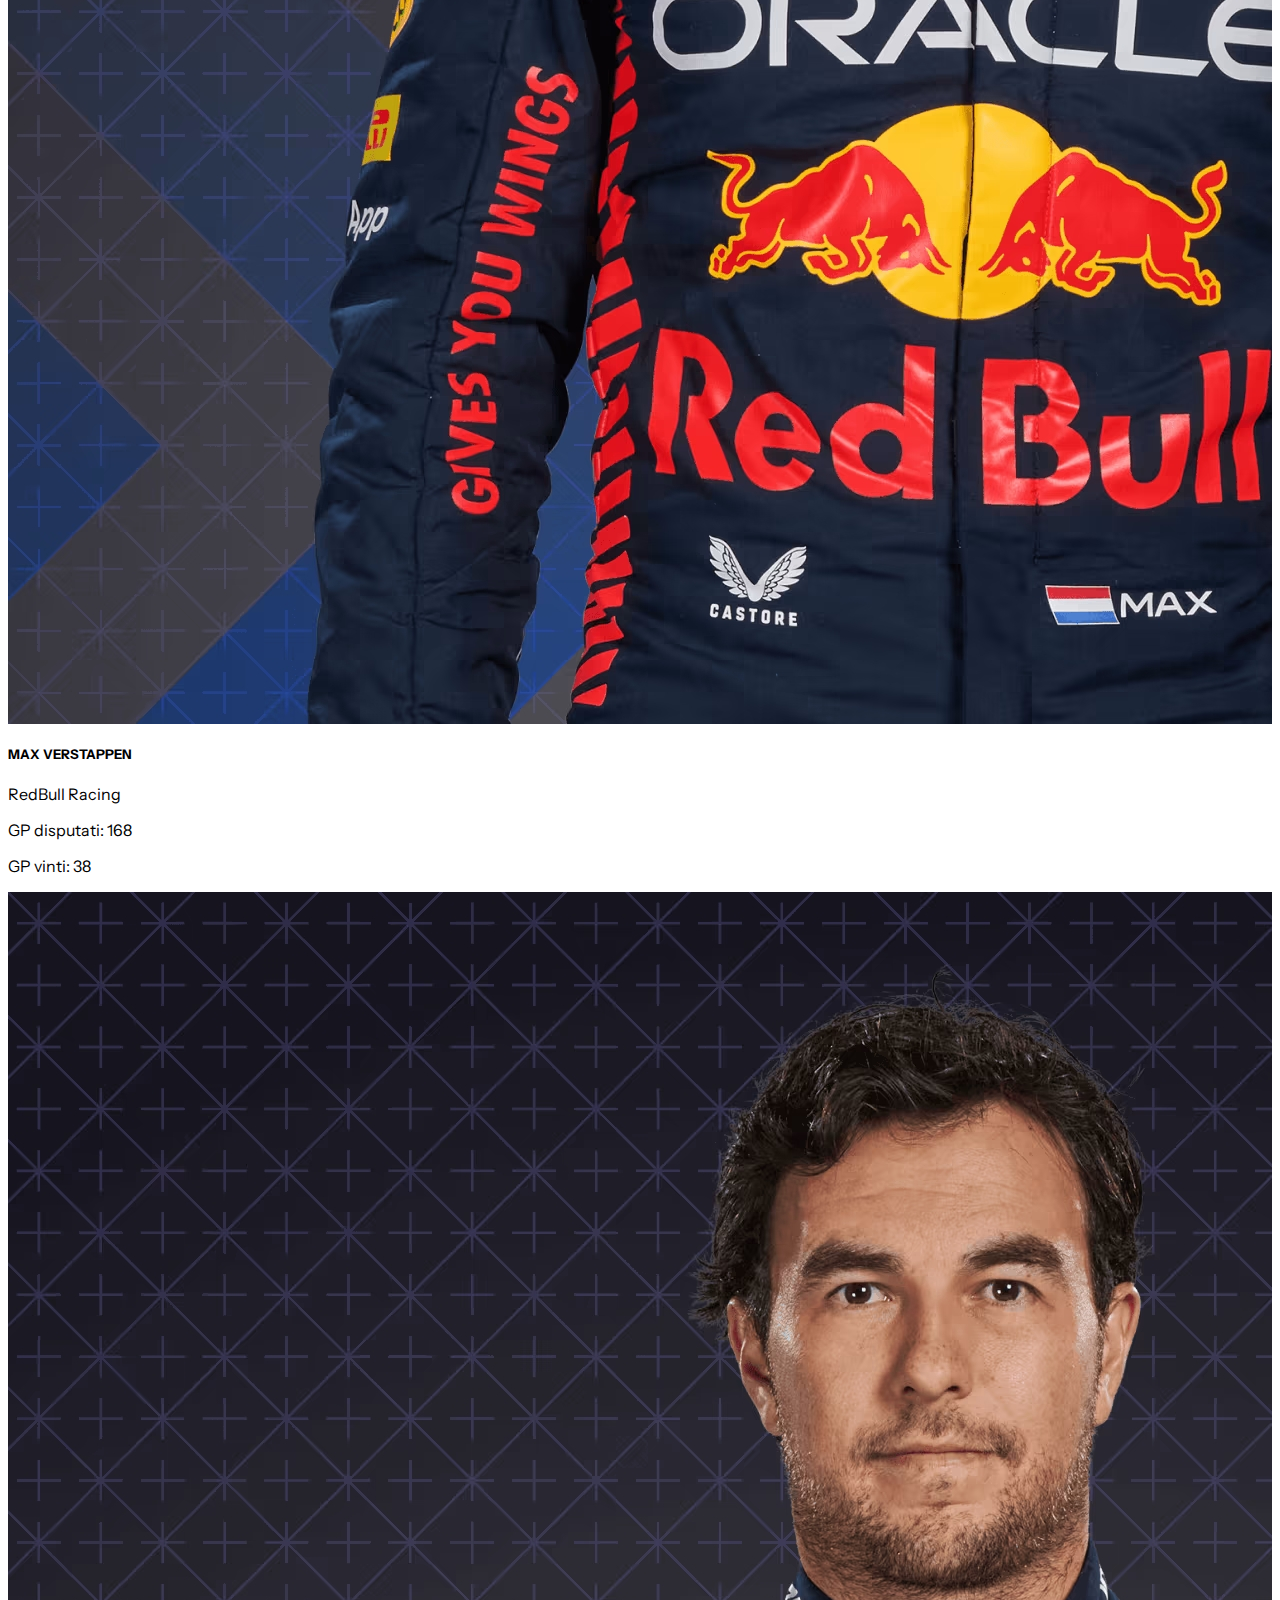
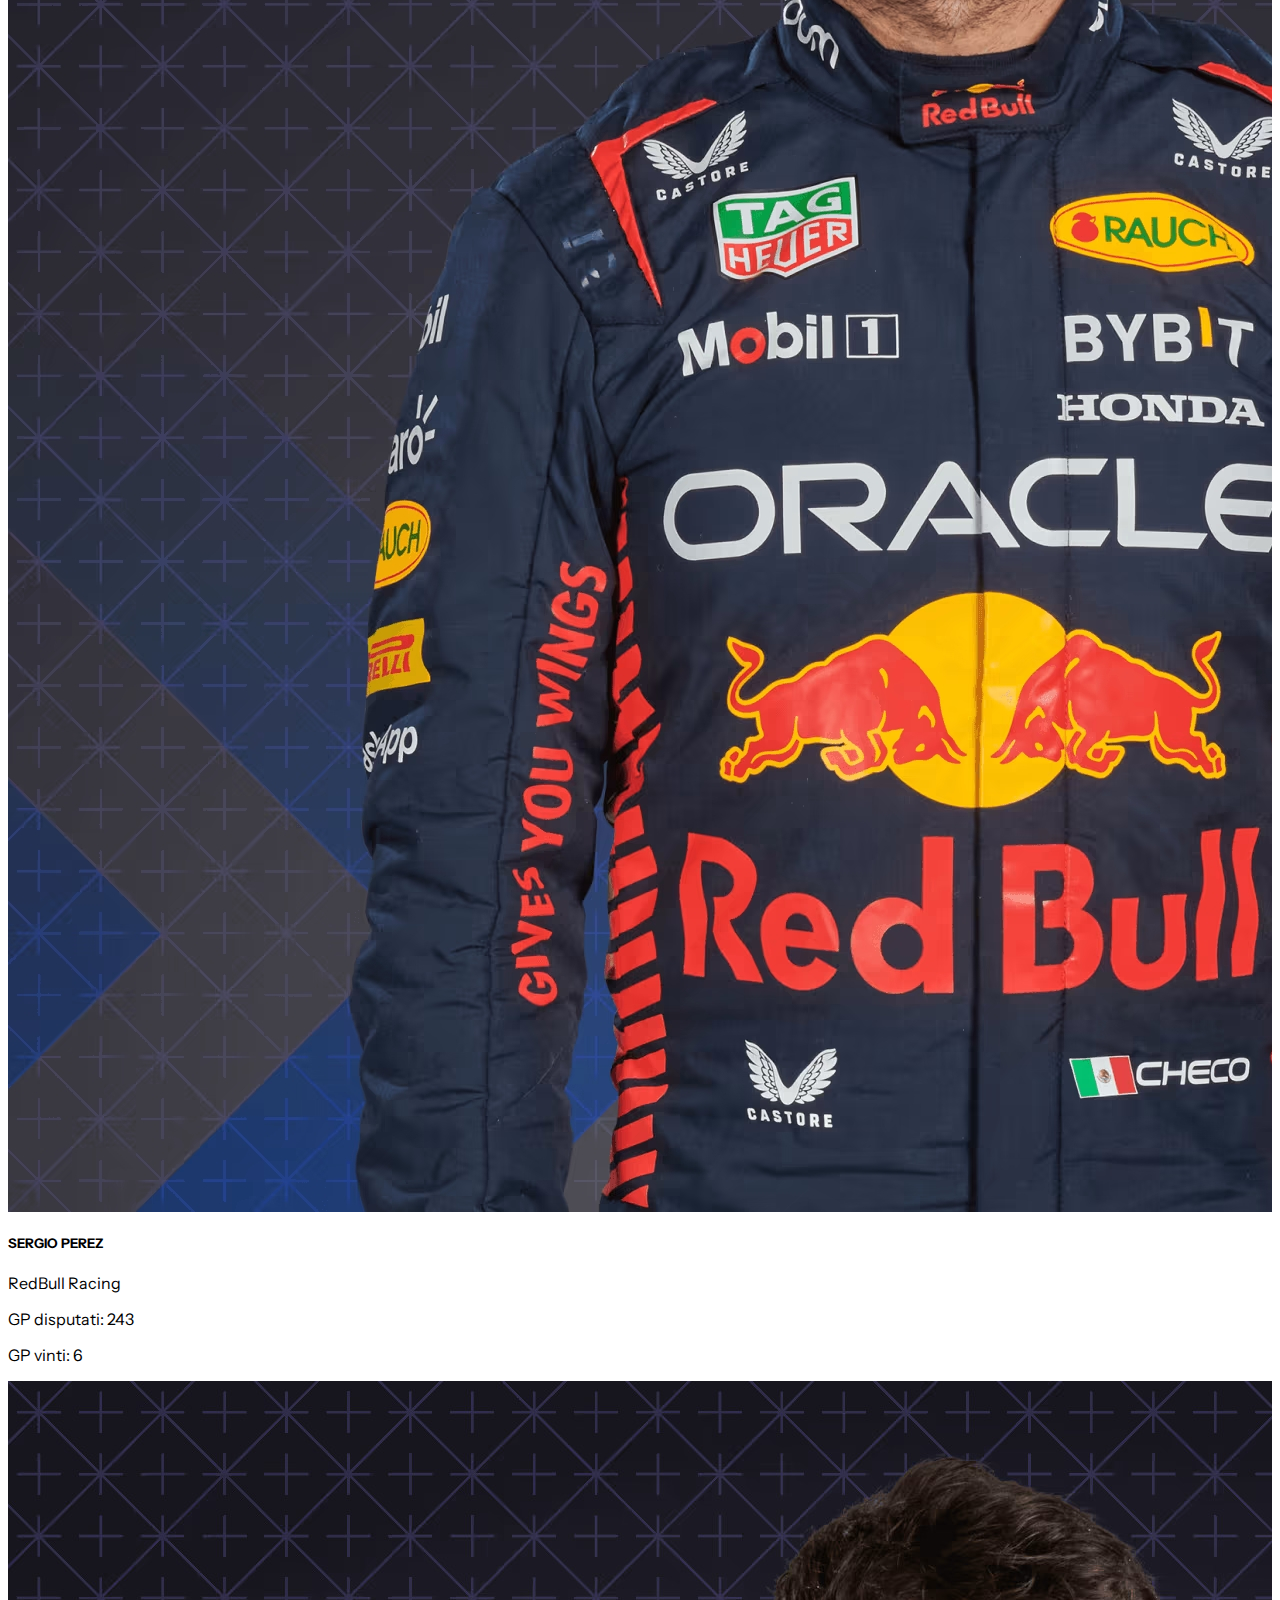
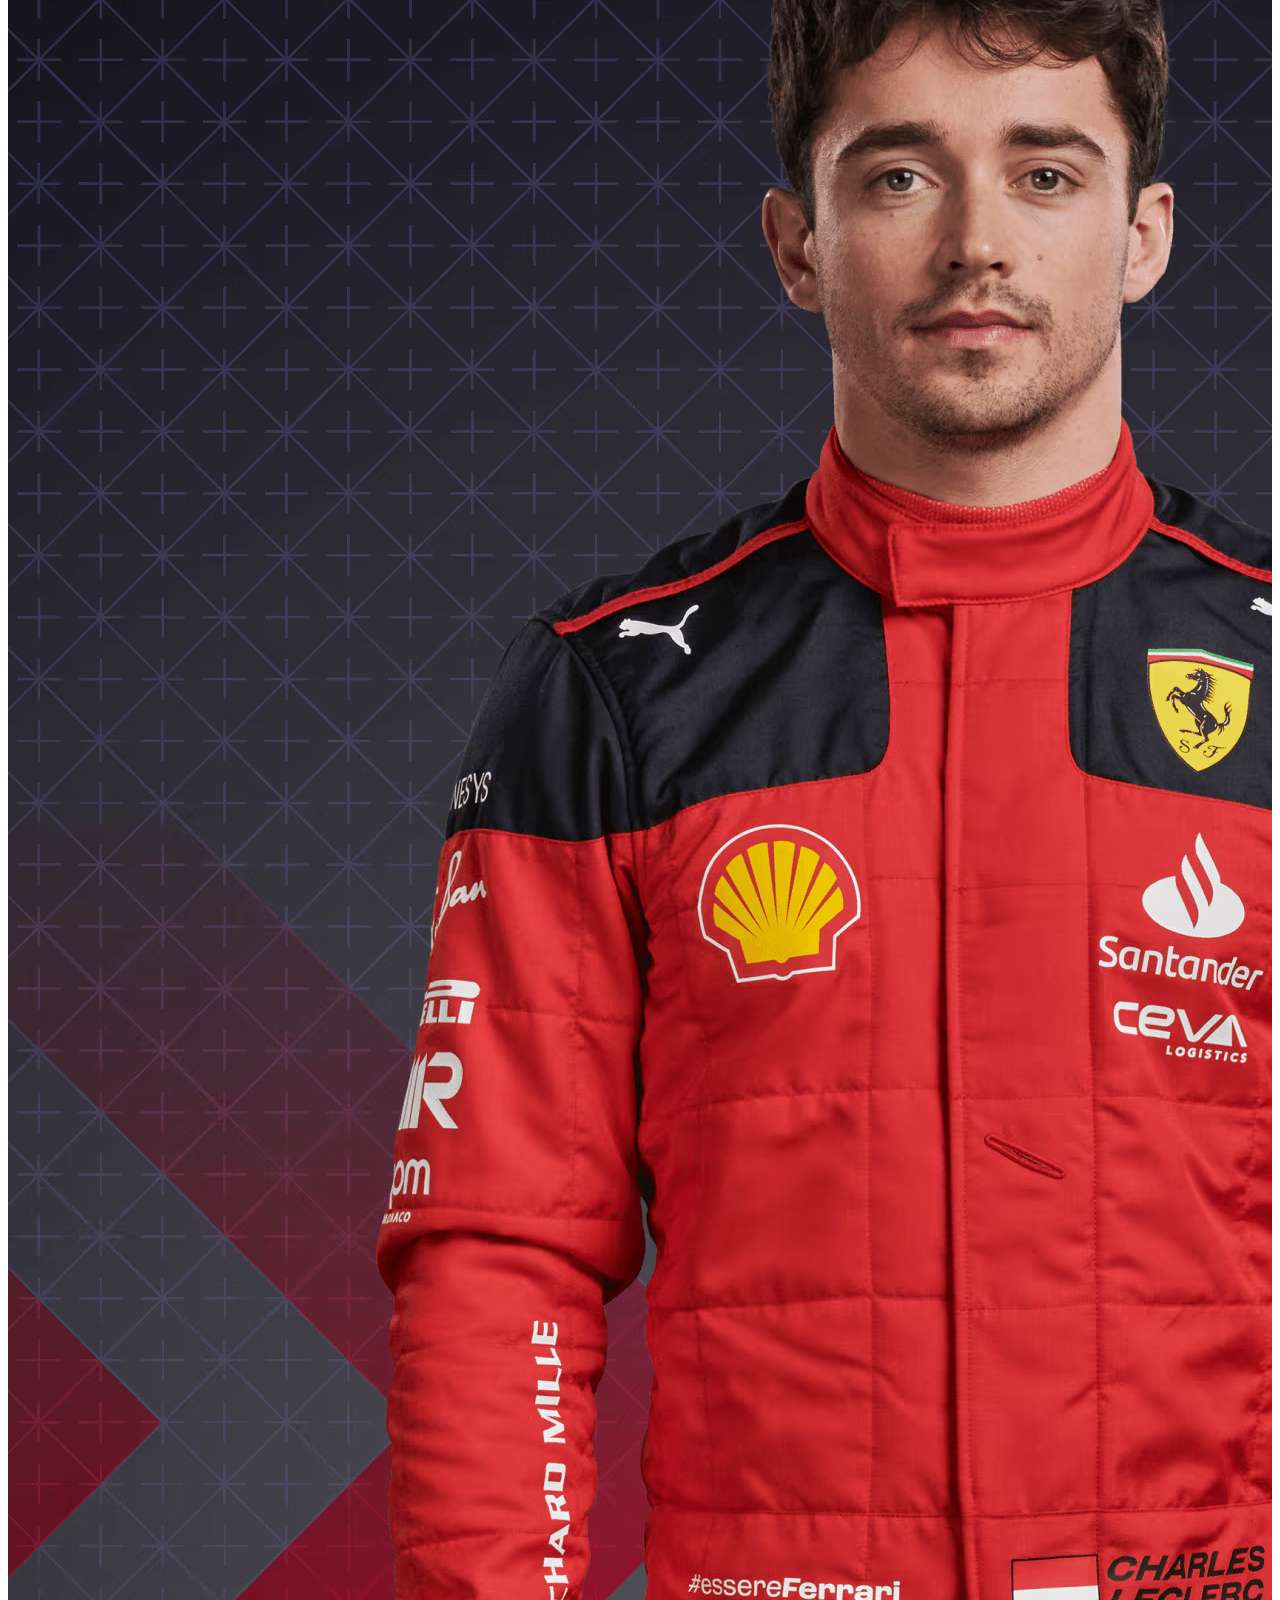
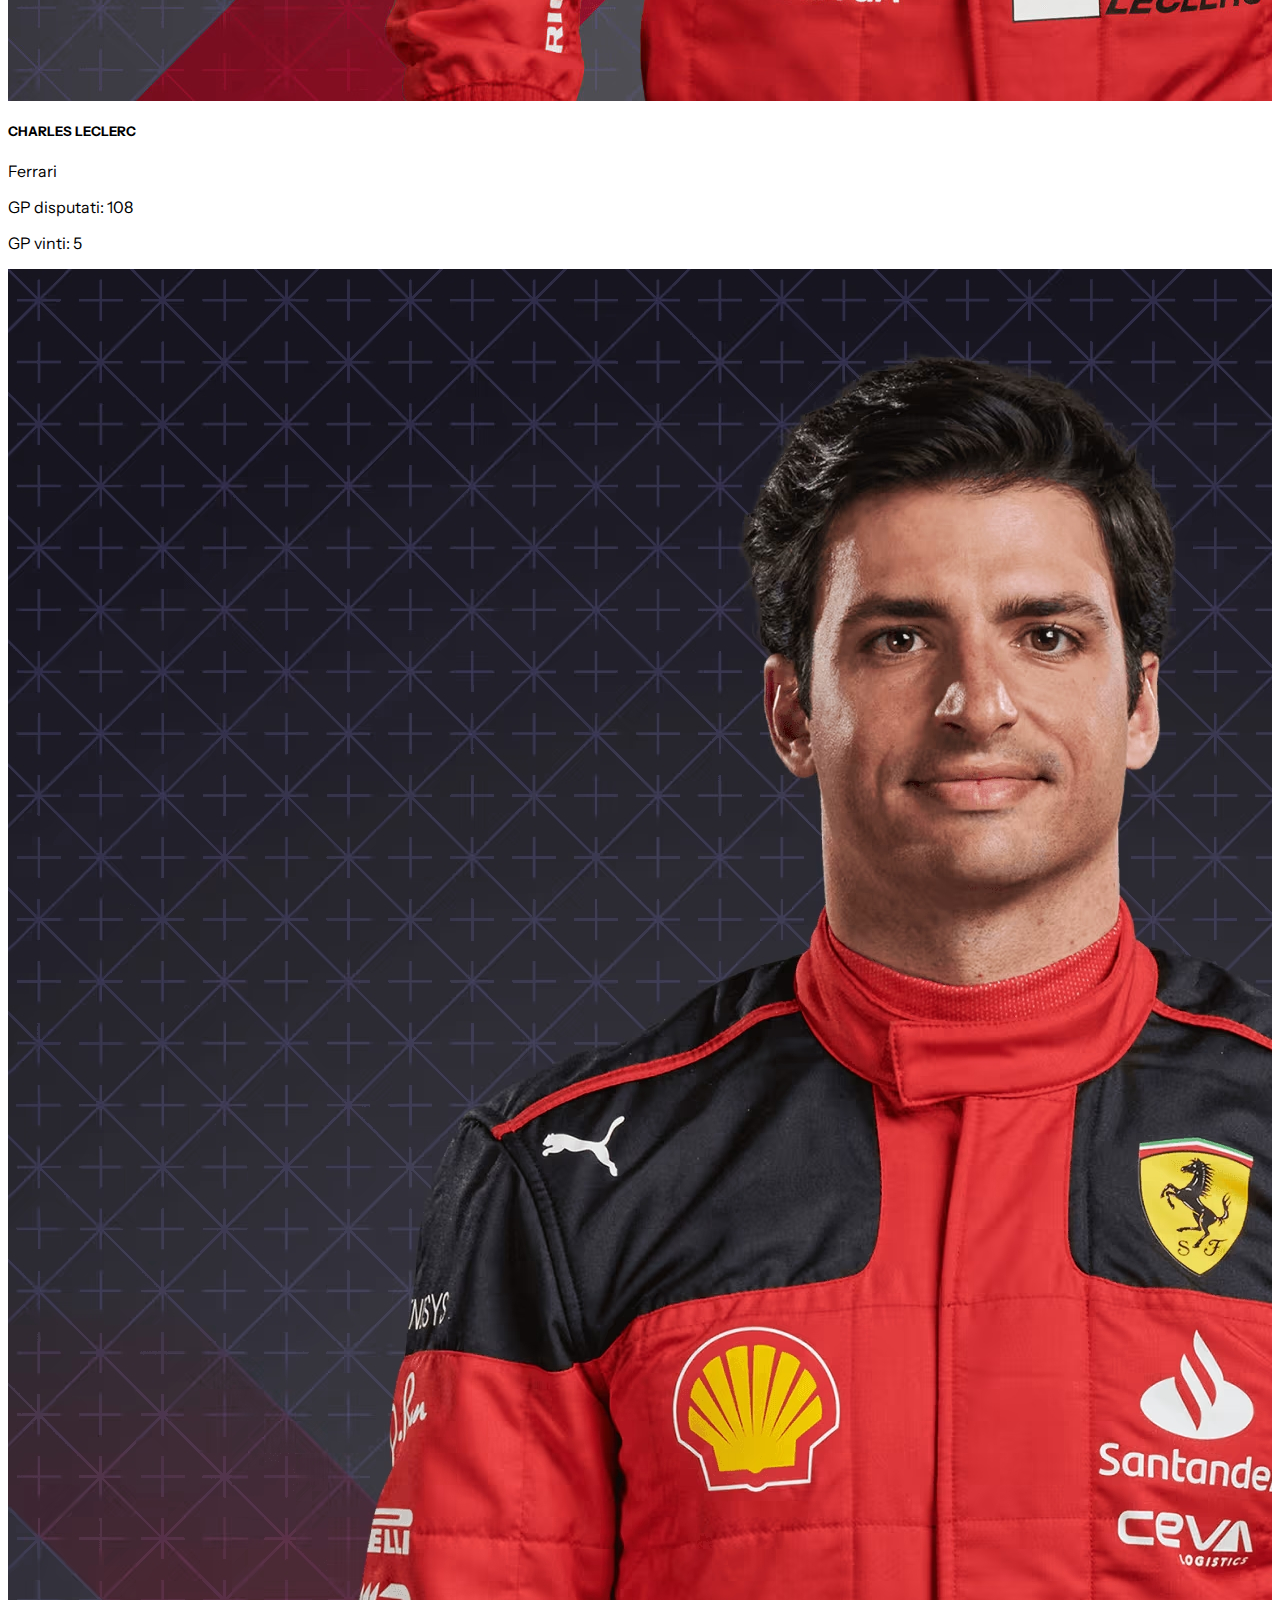
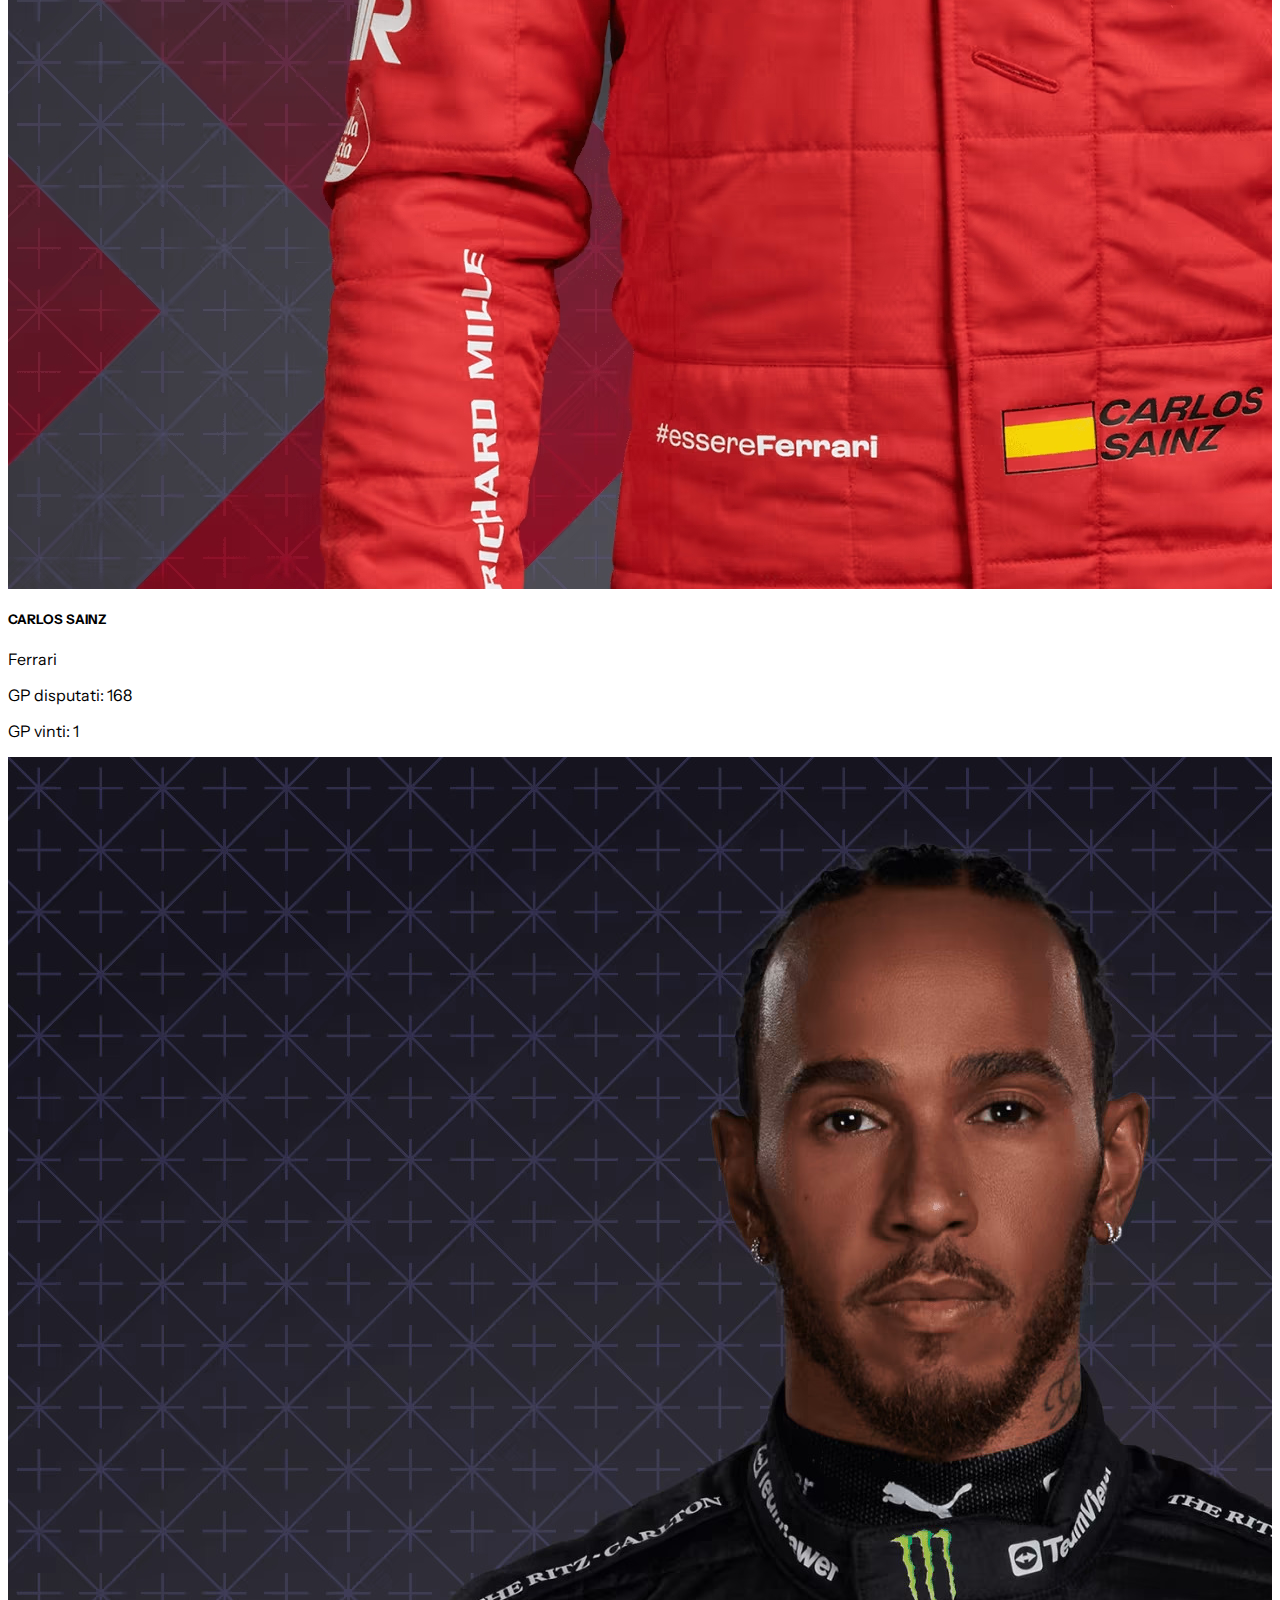
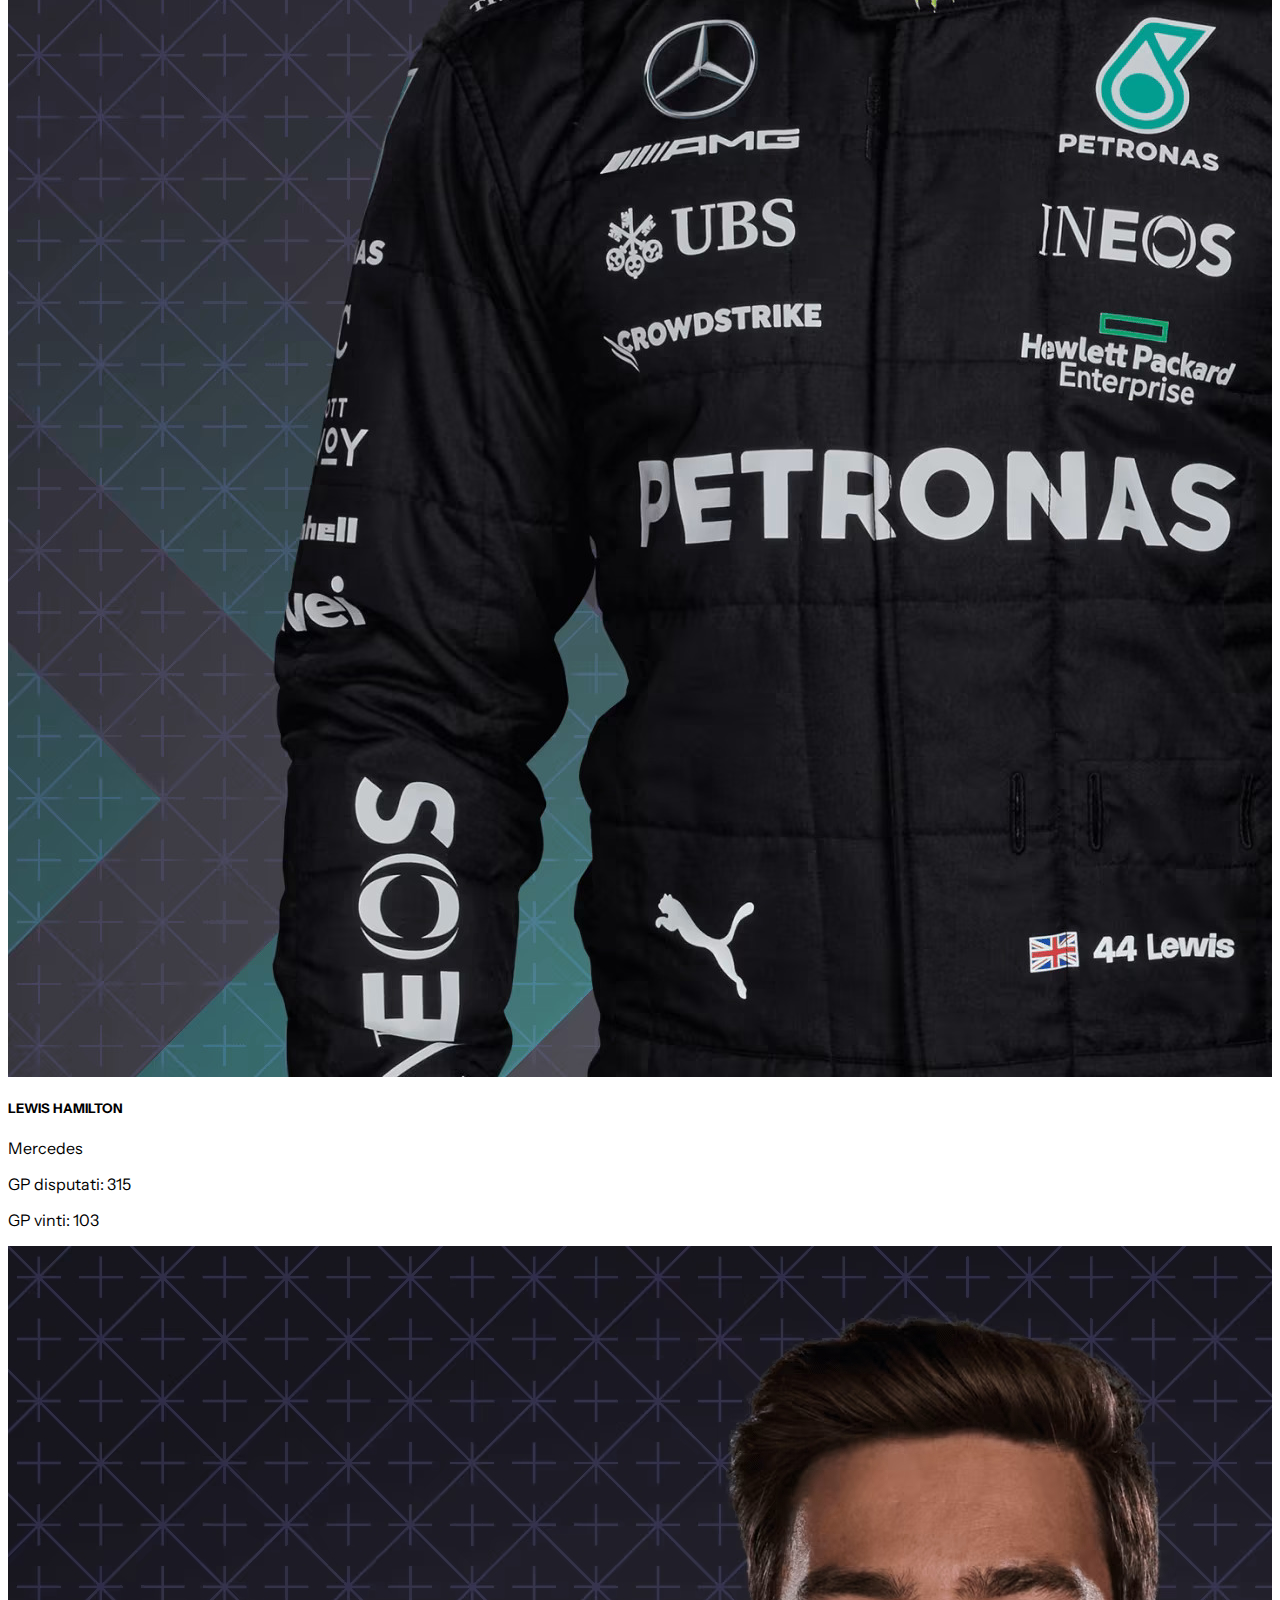
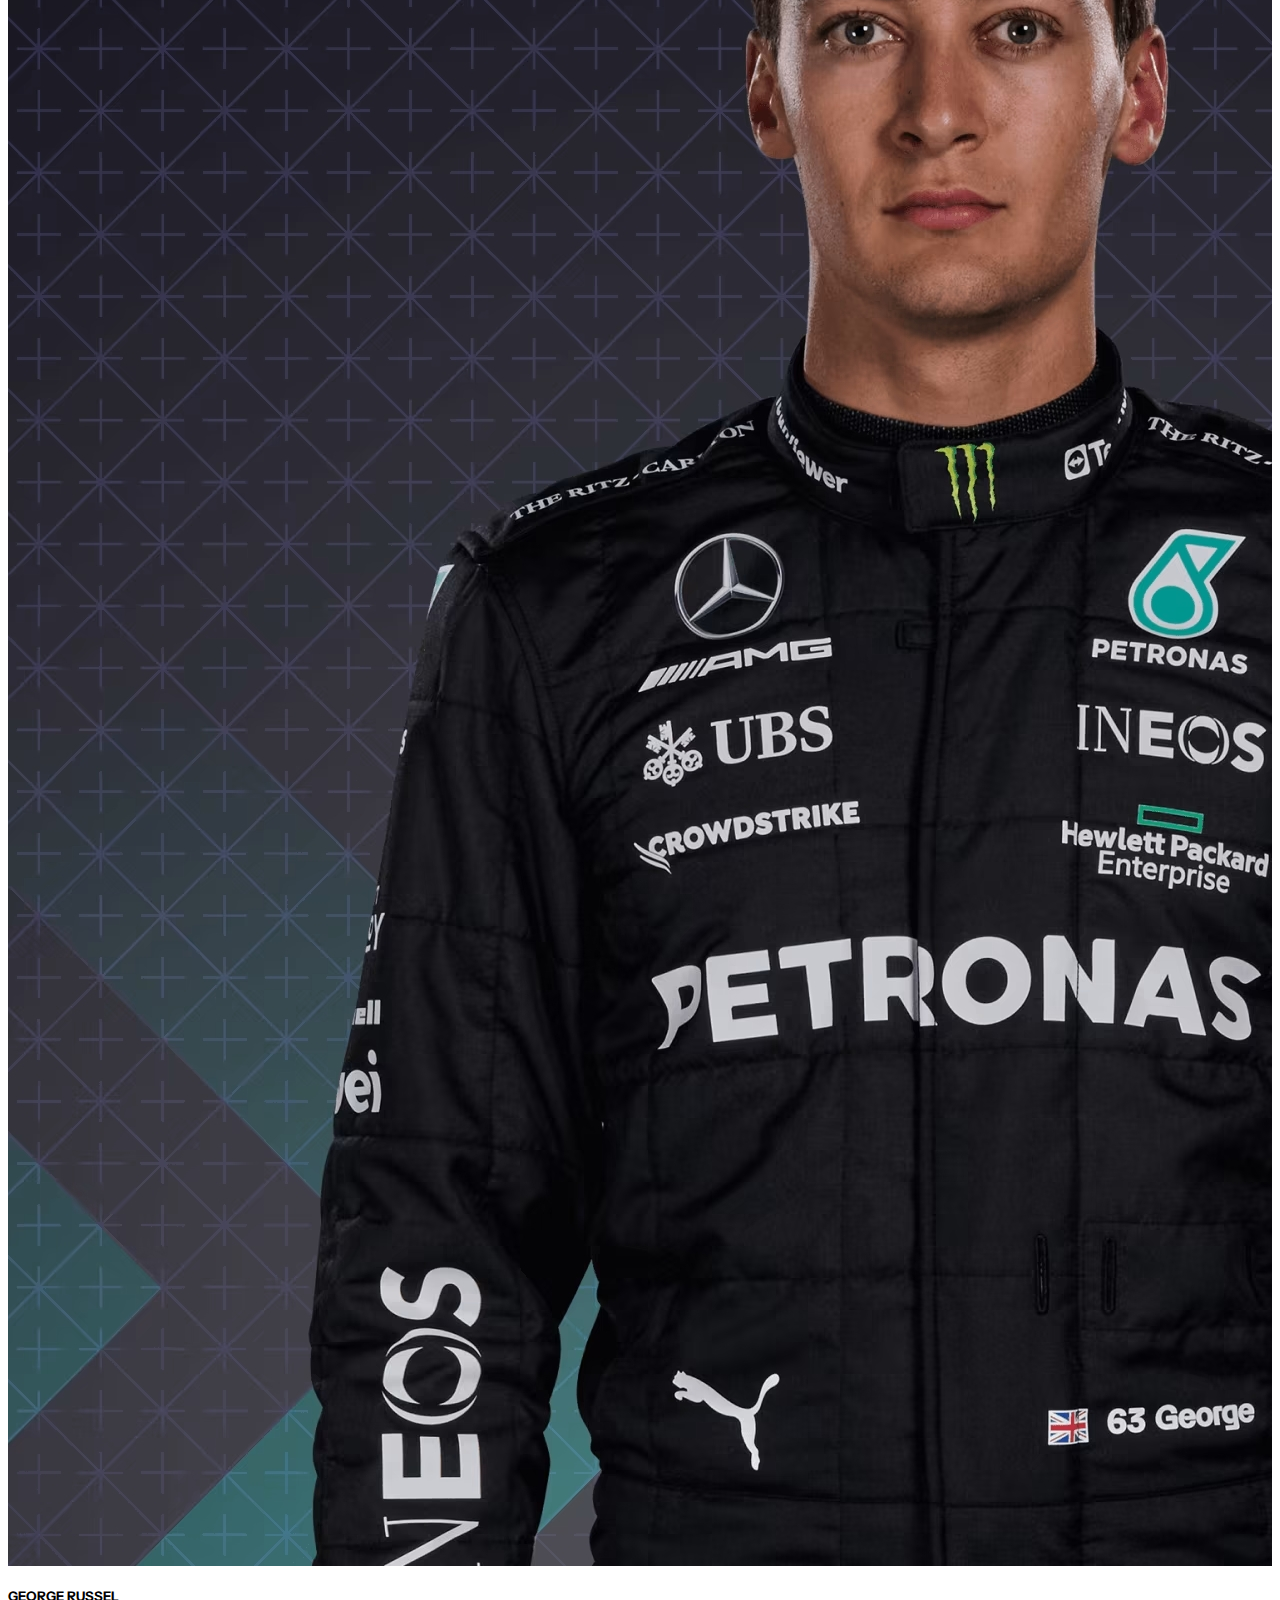
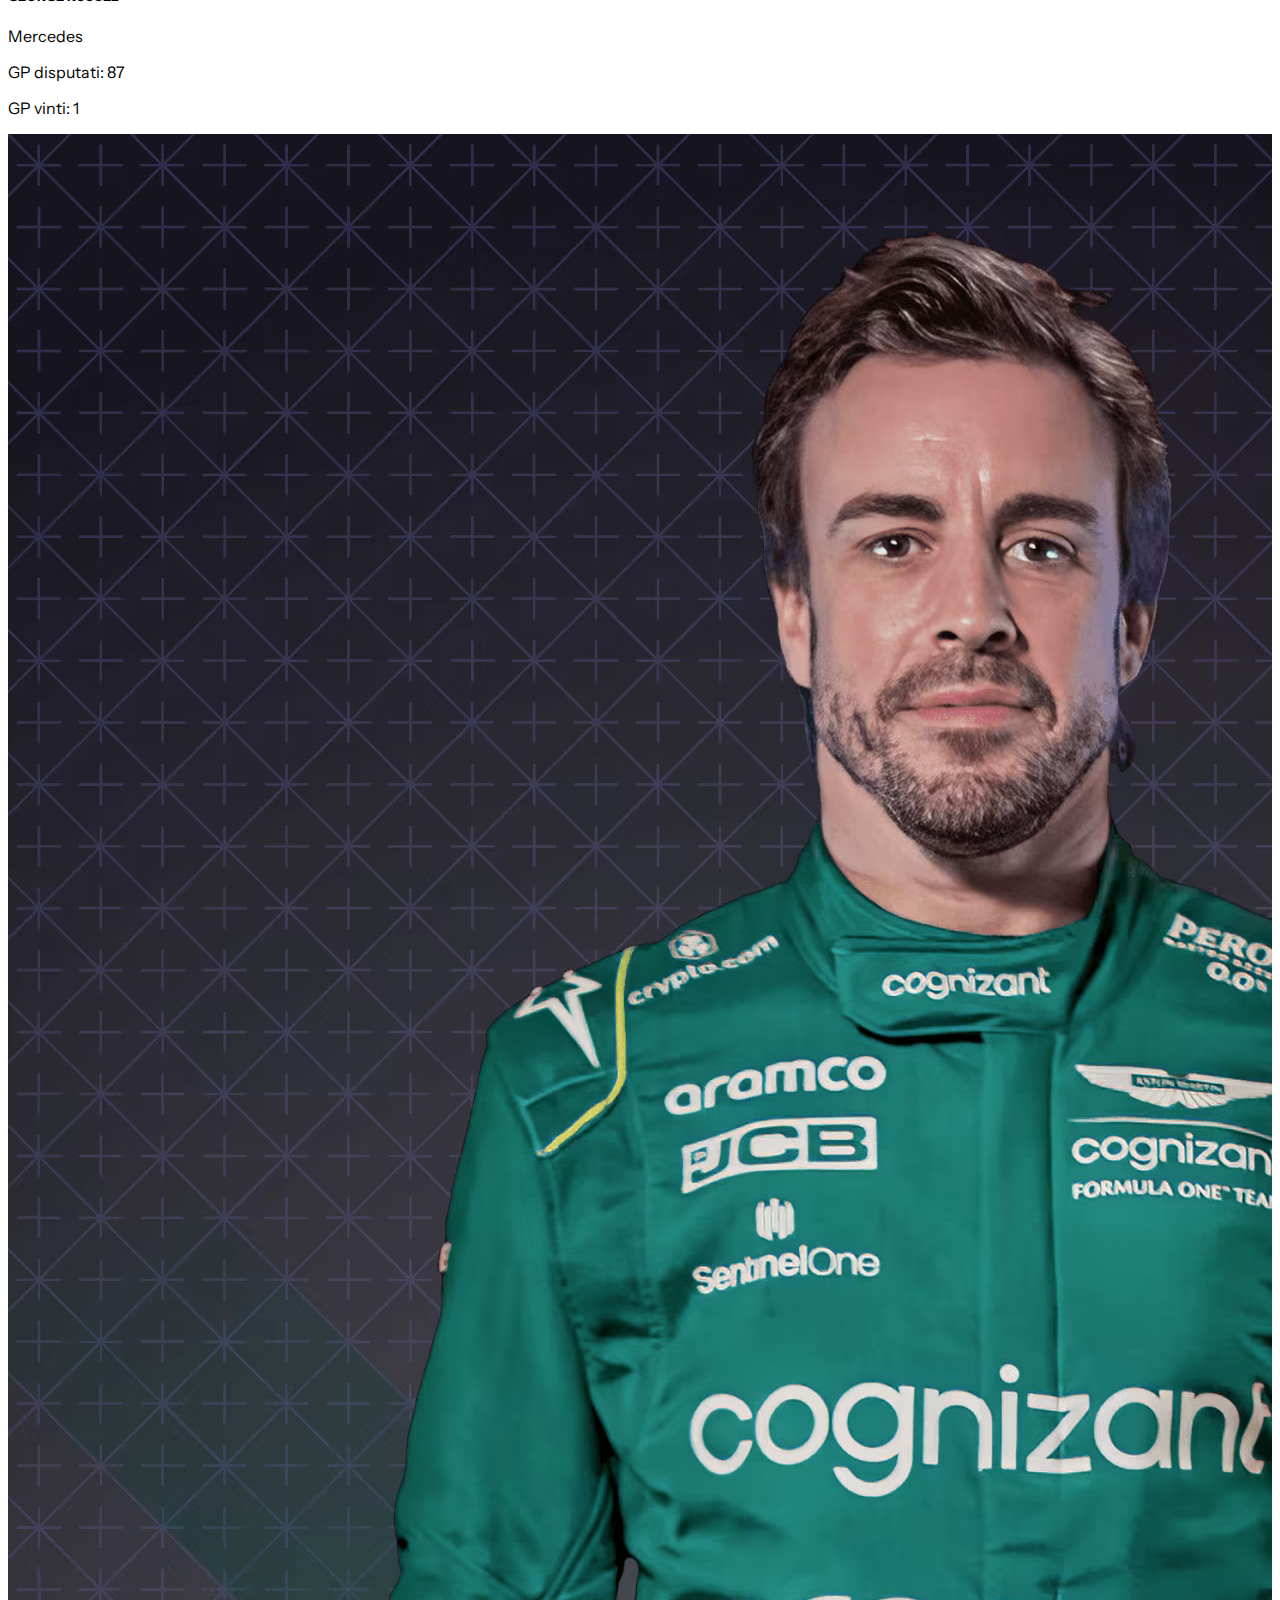
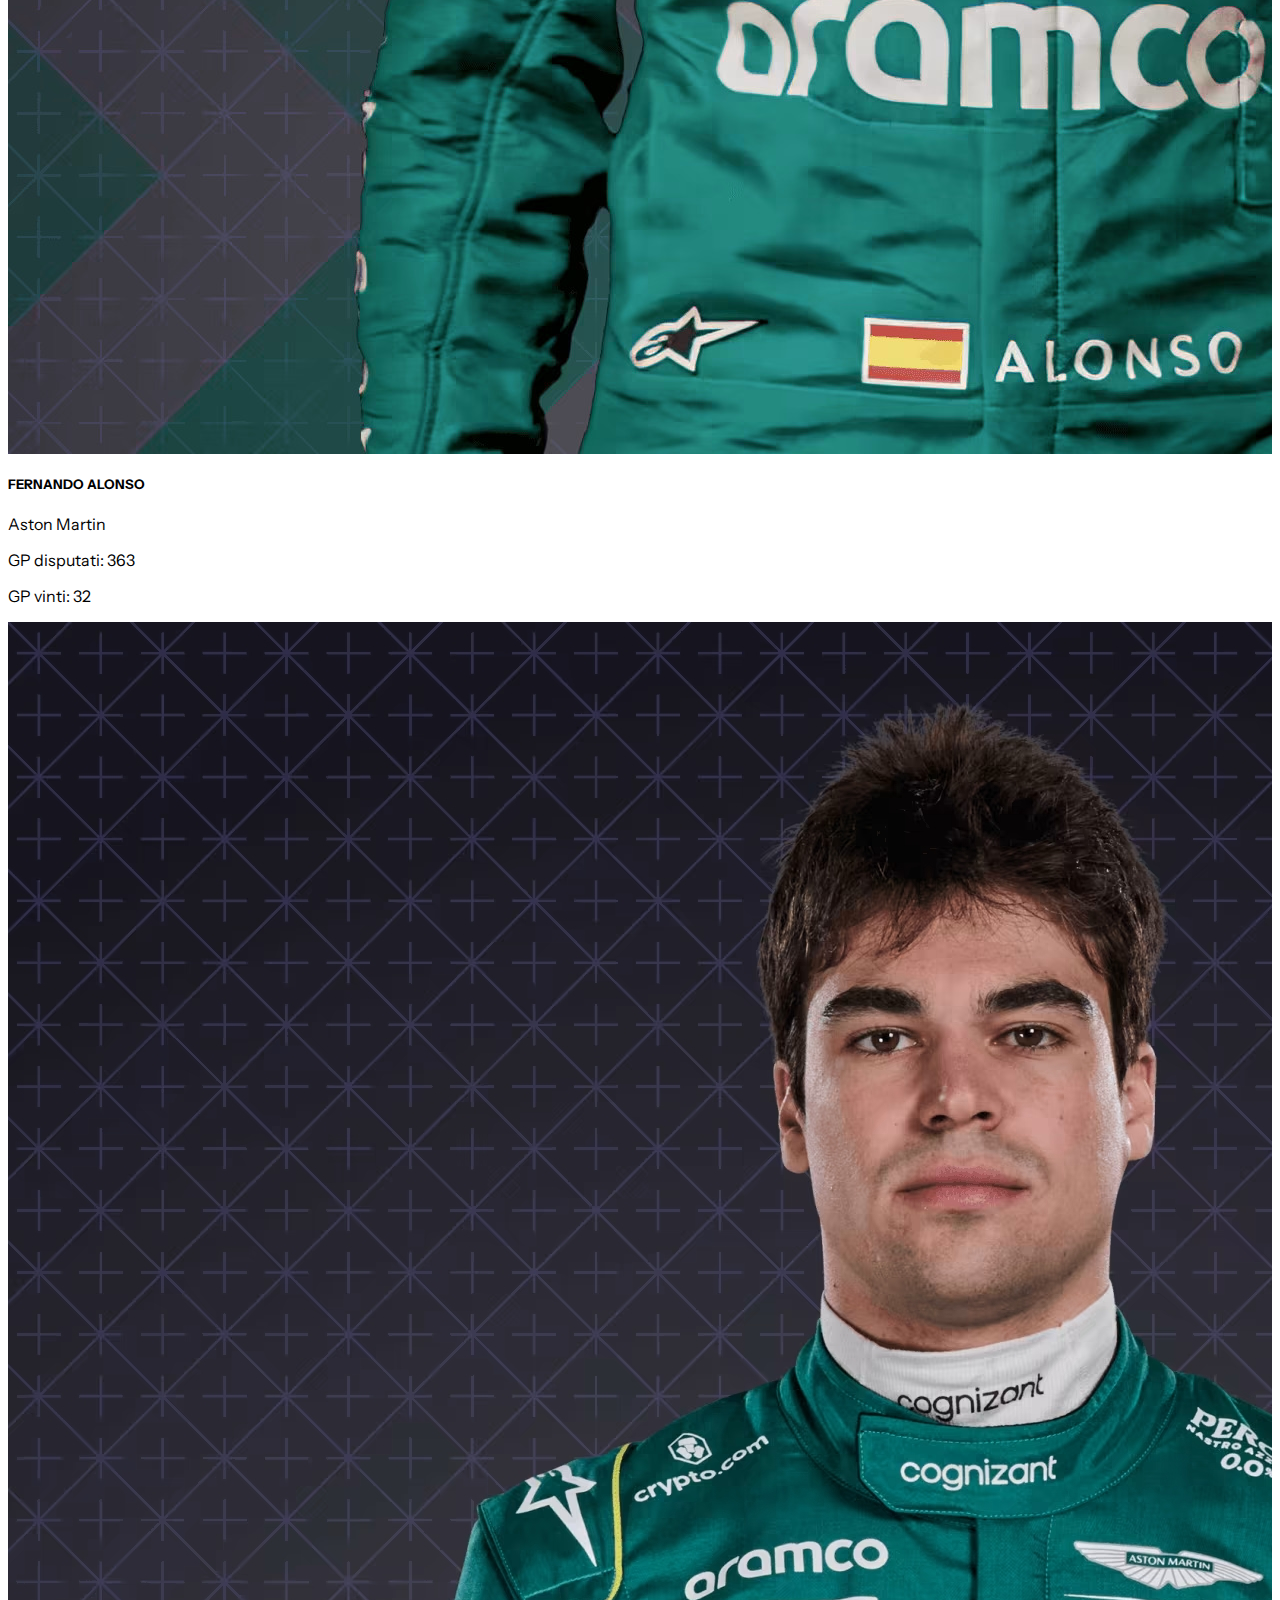
<file: htdocs/pages/listaPiloti.html>
<!doctype html>
<html>
    <head>
        <meta charset="utf-8">
        <meta name="viewport" content="width=device-width, initial-scale=1">
        <link rel="icon" type="image/x-icon" href="../images/logo.png">
        <title>F1Fans</title>
        <link rel="stylesheet" href="../css/styles.css">
        <link href="https://cdn.jsdelivr.net/npm/bootstrap@5.3.0-alpha3/dist/css/bootstrap.min.css" rel="stylesheet" integrity="sha384-KK94CHFLLe+nY2dmCWGMq91rCGa5gtU4mk92HdvYe+M/SXH301p5ILy+dN9+nJOZ" crossorigin="anonymous">
    </head>
    <body class="bg-dark-subtle">
        <nav class="navbar sticky-top navbar-expand-lg bg-body-tertiary">
            <div class="container-fluid text-danger bg-black">
                <button class="navbar-toggler" type="button" data-bs-toggle="collapse" data-bs-target="#navbarSupportedContent" aria-controls="navbarSupportedContent" aria-expanded="false" aria-label="Toggle navigation">
                    <span class="navbar-toggler-icon"></span>
                </button>
                <a class="navbar-brand" href="../index.html">
                    <img src="../images/logo.png" width="120" height="80" class="d-inline-block align-text-top">
                </a>
                <div class="collapse navbar-collapse" id="navbarSupportedContent">
                    <ul class="navbar-nav me-auto mb-2 mb-lg-0 fs-5">
                        <li class="nav-item">
                            <a class="nav-link text-danger" href="./listaPiloti.html">Piloti</a>
                        </li>
                        <li class="nav-item dropdown">
                            <a class="nav-link dropdown-toggle text-danger" href="./listaScuderie.html" role="button" data-bs-toggle="dropdown" aria-expanded="false">Scuderie</a>
                            <ul class="dropdown-menu bg-black">
                                <li><a class="dropdown-item text-danger" href="./scuderie/ferrari.html">Ferrari</a></li>
                                <li><a class="dropdown-item text-danger" href="#">RedBull</a></li>
                                <li><a class="dropdown-item text-danger" href="#">Mercedes</a></li>
                                <li><a class="dropdown-item text-danger" href="#">Aston Martin</a></li>
                                <li><a class="dropdown-item text-danger" href="#">McLaren</a></li>
                                <li><a class="dropdown-item text-danger" href="#">Alfa Romeo</a></li>
                                <li><a class="dropdown-item text-danger" href="#">Haas</a></li>
                                <li><a class="dropdown-item text-danger" href="#">AlphaTauri</a></li>
                                <li><a class="dropdown-item text-danger" href="#">Alpine</a></li>
                                <li><a class="dropdown-item text-danger" href="#">Williams</a></li>
                            </ul>
                        </li>
                        <li class="nav-item">
                            <a class="nav-link text-danger" href="./circuiti.html">Circuiti</a>
                        </li>
                        <li class="nav-item">
                            <a class="nav-link text-danger" href="./storia.html">Storia</a>
                        </li>
                    </ul>
                </div>
            </div>
        </nav>
        <div class="container my-2">
            <div class="row">
                <div class="col-12 col-sm-6 col-lg-3 my-2">
                    <div class="card animazioneCard2" style="width: 100%">
                        <div class="animazioneCard">
                            <img src="../images/piloti/verstappen.jpg" class="card-img-top">
                        </div>
                        <div class="card-body">
                            <h5>MAX VERSTAPPEN</h5>
                            <p class="text-danger">RedBull Racing</p>
                            <p>GP disputati: 168</p>
                            <p>GP vinti: 38</p>
                        </div>
                    </div>
                </div>
                <div class="col-12 col-sm-6 col-lg-3 my-2">
                    <div class="card animazioneCard2" style="width: 100%">
                        <div class="animazioneCard">
                            <img src="../images/piloti/perez.jpg" class="card-img-top">
                        </div>
                        <div class="card-body">
                            <h5>SERGIO PEREZ</h5>
                            <p class="text-danger">RedBull Racing</p>
                            <p>GP disputati: 243</p>
                            <p>GP vinti: 6</p>
                        </div>
                    </div>
                </div>
                <div class="col-12 col-sm-6 col-lg-3 my-2">
                    <div class="card animazioneCard2" style="width: 100%">
                        <div class="animazioneCard">
                            <img src="../images/piloti/leclerc.jpg" class="card-img-top">
                        </div>
                        <div class="card-body">
                            <h5>CHARLES LECLERC</h5>
                            <p class="text-danger">Ferrari</p>
                            <p>GP disputati: 108</p>
                            <p>GP vinti: 5</p>
                        </div>
                    </div>
                </div>
                <div class="col-12 col-sm-6 col-lg-3 my-2">
                    <div class="card animazioneCard2" style="width: 100%">
                        <div class="animazioneCard">
                            <img src="../images/piloti/sainz.jpg" class="card-img-top">
                        </div>
                        <div class="card-body">
                            <h5>CARLOS SAINZ</h5>
                            <p class="text-danger">Ferrari</p>
                            <p>GP disputati: 168</p>
                            <p>GP vinti: 1</p>
                        </div>
                    </div>
                </div>
            </div>
            <div class="row">
                <div class="col-12 col-sm-6 col-lg-3 my-2">
                    <div class="card animazioneCard2" style="width: 100%">
                        <div class="animazioneCard">
                            <img src="../images/piloti/hamilton.jpg" class="card-img-top">
                        </div>
                        <div class="card-body">
                            <h5>LEWIS HAMILTON</h5>
                            <p class="text-danger">Mercedes</p>
                            <p>GP disputati: 315</p>
                            <p>GP vinti: 103</p>
                        </div>
                    </div>
                </div>
                <div class="col-12 col-sm-6 col-lg-3 my-2">
                    <div class="card animazioneCard2" style="width: 100%">
                        <div class="animazioneCard">
                            <img src="../images/piloti/russell.jpg" class="card-img-top">
                        </div>
                        <div class="card-body">
                            <h5>GEORGE RUSSEL</h5>
                            <p class="text-danger">Mercedes</p>
                            <p>GP disputati: 87</p>
                            <p>GP vinti: 1</p>
                        </div>
                    </div>
                </div>
                <div class="col-12 col-sm-6 col-lg-3 my-2">
                    <div class="card animazioneCard2" style="width: 100%">
                        <div class="animazioneCard">
                            <img src="../images/piloti/alonso.jpg" class="card-img-top">
                        </div>
                        <div class="card-body">
                            <h5>FERNANDO ALONSO</h5>
                            <p class="text-danger">Aston Martin</p>
                            <p>GP disputati: 363</p>
                            <p>GP vinti: 32</p>
                        </div>
                    </div>
                </div>
                <div class="col-12 col-sm-6 col-lg-3 my-2">
                    <div class="card animazioneCard2" style="width: 100%">
                        <div class="animazioneCard">
                            <img src="../images/piloti/stroll.jpg" class="card-img-top">
                        </div>
                        <div class="card-body">
                            <h5>LANCE STROLL</h5>
                            <p class="text-danger">Aston Martin</p>
                            <p>GP disputati: 127</p>
                            <p>GP vinti: 0</p>
                        </div>
                    </div>
                </div>
            </div>
            <div class="row">
                <div class="col-12 col-sm-6 col-lg-3 my-2">
                    <div class="card animazioneCard2" style="width: 100%">
                        <div class="animazioneCard">
                            <img src="../images/piloti/ocon.jpg" class="card-img-top">
                        </div>
                       <div class="card-body">
                            <h5>ESTEBAN OCON</h5>
                            <p class="text-danger">Alpine</p>
                            <p>GP disputati: 116</p>
                            <p>GP vinti: 1</p>
                        </div>
                    </div>
                </div>
                <div class="col-12 col-sm-6 col-lg-3 my-2">
                    <div class="card animazioneCard2" style="width: 100%">
                        <div class="animazioneCard">
                            <img src="../images/piloti/gasly.jpg" class="card-img-top">
                        </div>
                        <div class="card-body">
                            <h5>PIERRE GASLY</h5>
                            <p class="text-danger">Alpine</p>
                            <p>GP disputati: 113</p>
                            <p>GP vinti: 1</p>
                        </div>
                    </div>
                </div>
                <div class="col-12 col-sm-6 col-lg-3 my-2">
                    <div class="card animazioneCard2" style="width: 100%">
                        <div class="animazioneCard">
                            <img src="../images/piloti/norris.jpg" class="card-img-top">
                        </div>
                        <div class="card-body">
                            <h5>LANDO NORRIS</h5>
                            <p class="text-danger">McLaren</p>
                            <p>GP disputati: 87</p>
                            <p>GP vinti: 0</p>
                        </div>
                    </div>
                </div>
                <div class="col-12 col-sm-6 col-lg-3 my-2">
                    <div class="card animazioneCard2" style="width: 100%">
                        <div class="animazioneCard">
                            <img src="../images/piloti/piastri.jpg" class="card-img-top">
                        </div>
                        <div class="card-body">
                            <h5>OSCAR PIASTRI</h5>
                            <p class="text-danger">McLaren</p>
                            <p>GP disputati: 6</p>
                            <p>GP vinti: 0</p>
                        </div>
                    </div>
                </div>
            </div>
            <div class="row">
                <div class="col-12 col-sm-6 col-lg-3 my-2">
                    <div class="card animazioneCard2" style="width: 100%">
                        <div class="animazioneCard">
                            <img src="../images/piloti/hulkenberg.jpg" class="card-img-top">
                        </div>
                        <div class="card-body">
                            <h5>NICO HULKENBERG</h5>
                            <p class="text-danger">Haas</p>
                            <p>GP disputati: 189</p>
                            <p>GP vinti: 0</p>
                        </div>
                    </div>
                </div>
                <div class="col-12 col-sm-6 col-lg-3 my-2">
                    <div class="card animazioneCard2" style="width: 100%">
                        <div class="animazioneCard">
                            <img src="../images/piloti/magnussen.jpg" class="card-img-top">
                        </div>
                        <div class="card-body">
                            <h5>KEVIN MAGNUSSEN</h5>
                            <p class="text-danger">Haas</p>
                            <p>GP disputati: 147</p>
                            <p>GP vinti: 0</p>
                        </div>
                    </div>
                </div>
                <div class="col-12 col-sm-6 col-lg-3 my-2">
                    <div class="card animazioneCard2" style="width: 100%">
                        <div class="animazioneCard">
                            <img src="../images/piloti/tsunoda.jpg" class="card-img-top">
                        </div>
                        <div class="card-body">
                            <h5>YUKI TSUNODA</h5>
                            <p class="text-danger">AlphaTauri</p>
                            <p>GP disputati: 49</p>
                            <p>GP vinti: 0</p>
                        </div>
                    </div>
                </div>
                <div class="col-12 col-sm-6 col-lg-3 my-2">
                    <div class="card animazioneCard2" style="width: 100%">
                        <div class="animazioneCard">
                            <img src="../images/piloti/devries.jpg" class="card-img-top">
                        </div>
                        <div class="card-body">
                            <h5>NYCK DE VRIES</h5>
                            <p class="text-danger">AlphaTauri</p>
                            <p>GP disputati: 7</p>
                            <p>GP vinti: 0</p>
                        </div>
                    </div>
                </div>
            </div>
            <div class="row">
                <div class="col-12 col-sm-6 col-lg-3 my-2">
                    <div class="card animazioneCard2" style="width: 100%">
                        <div class="animazioneCard">
                            <img src="../images/piloti/bottas.jpg" class="card-img-top">
                        </div>
                        <div class="card-body">
                            <h5>VALTTERI BOTTAS</h5>
                            <p class="text-danger">Alfa Romeo</p>
                            <p>GP disputati: 205</p>
                            <p>GP vinti: 10</p>
                        </div>
                    </div>
                </div>
                <div class="col-12 col-sm-6 col-lg-3 my-2">
                    <div class="card animazioneCard2" style="width: 100%">
                        <div class="animazioneCard">
                            <img src="../images/piloti/zhou.jpg" class="card-img-top">
                        </div>
                       <div class="card-body">
                            <h5>ZHOU GUANYU</h5>
                            <p class="text-danger">Alfa Romeo</p>
                            <p>GP disputati: 27</p>
                            <p>GP vinti: 0</p>
                        </div>
                    </div>
                </div>
                <div class="col-12 col-sm-6 col-lg-3 my-2">
                    <div class="card animazioneCard2" style="width: 100%">
                        <div class="animazioneCard">
                            <img src="../images/piloti/albon.jpg" class="card-img-top">
                        </div>
                        <div class="card-body">
                            <h5>ALEXANDER ALBON</h5>
                            <p class="text-danger">Williams</p>
                            <p>GP disputati: 65</p>
                            <p>GP vinti: 0</p>
                        </div>
                    </div>
                </div>
                <div class="col-12 col-sm-6 col-lg-3 my-2">
                    <div class="card animazioneCard2" style="width: 100%">
                        <div class="animazioneCard">
                            <img src="../images/piloti/sargeant.jpg" class="card-img-top">
                        </div>
                        <div class="card-body">
                            <h5>LOGAN SARGEANT</h5>
                            <p class="text-danger">Williams</p>
                            <p>GP disputati: 6</p>
                            <p>GP vinti: 0</p>
                        </div>
                    </div>
                </div>
            </div>
        </div>
        <div class="divFinale">
            <h2>Seguici sui social!</h2>
            <svg xmlns="http://www.w3.org/2000/svg" width="3%" fill="currentColor" class="bi bi-instagram" viewBox="0 0 16 16">
                <path d="M8 0C5.829 0 5.556.01 4.703.048 3.85.088 3.269.222 2.76.42a3.917 3.917 0 0 0-1.417.923A3.927 3.927 0 0 0 .42 2.76C.222 3.268.087 3.85.048 4.7.01 5.555 0 5.827 0 8.001c0 2.172.01 2.444.048 3.297.04.852.174 1.433.372 1.942.205.526.478.972.923 1.417.444.445.89.719 1.416.923.51.198 1.09.333 1.942.372C5.555 15.99 5.827 16 8 16s2.444-.01 3.298-.048c.851-.04 1.434-.174 1.943-.372a3.916 3.916 0 0 0 1.416-.923c.445-.445.718-.891.923-1.417.197-.509.332-1.09.372-1.942C15.99 10.445 16 10.173 16 8s-.01-2.445-.048-3.299c-.04-.851-.175-1.433-.372-1.941a3.926 3.926 0 0 0-.923-1.417A3.911 3.911 0 0 0 13.24.42c-.51-.198-1.092-.333-1.943-.372C10.443.01 10.172 0 7.998 0h.003zm-.717 1.442h.718c2.136 0 2.389.007 3.232.046.78.035 1.204.166 1.486.275.373.145.64.319.92.599.28.28.453.546.598.92.11.281.24.705.275 1.485.039.843.047 1.096.047 3.231s-.008 2.389-.047 3.232c-.035.78-.166 1.203-.275 1.485a2.47 2.47 0 0 1-.599.919c-.28.28-.546.453-.92.598-.28.11-.704.24-1.485.276-.843.038-1.096.047-3.232.047s-2.39-.009-3.233-.047c-.78-.036-1.203-.166-1.485-.276a2.478 2.478 0 0 1-.92-.598 2.48 2.48 0 0 1-.6-.92c-.109-.281-.24-.705-.275-1.485-.038-.843-.046-1.096-.046-3.233 0-2.136.008-2.388.046-3.231.036-.78.166-1.204.276-1.486.145-.373.319-.64.599-.92.28-.28.546-.453.92-.598.282-.11.705-.24 1.485-.276.738-.034 1.024-.044 2.515-.045v.002zm4.988 1.328a.96.96 0 1 0 0 1.92.96.96 0 0 0 0-1.92zm-4.27 1.122a4.109 4.109 0 1 0 0 8.217 4.109 4.109 0 0 0 0-8.217zm0 1.441a2.667 2.667 0 1 1 0 5.334 2.667 2.667 0 0 1 0-5.334z"/>
            </svg>
            <svg xmlns="http://www.w3.org/2000/svg" width="3%" fill="currentColor" class="bi bi-twitter" viewBox="0 0 16 16">
                <path d="M5.026 15c6.038 0 9.341-5.003 9.341-9.334 0-.14 0-.282-.006-.422A6.685 6.685 0 0 0 16 3.542a6.658 6.658 0 0 1-1.889.518 3.301 3.301 0 0 0 1.447-1.817 6.533 6.533 0 0 1-2.087.793A3.286 3.286 0 0 0 7.875 6.03a9.325 9.325 0 0 1-6.767-3.429 3.289 3.289 0 0 0 1.018 4.382A3.323 3.323 0 0 1 .64 6.575v.045a3.288 3.288 0 0 0 2.632 3.218 3.203 3.203 0 0 1-.865.115 3.23 3.23 0 0 1-.614-.057 3.283 3.283 0 0 0 3.067 2.277A6.588 6.588 0 0 1 .78 13.58a6.32 6.32 0 0 1-.78-.045A9.344 9.344 0 0 0 5.026 15z"/>
            </svg>
            <svg xmlns="http://www.w3.org/2000/svg" width="3%" fill="currentColor" class="bi bi-facebook" viewBox="0 0 16 16">
                <path d="M16 8.049c0-4.446-3.582-8.05-8-8.05C3.58 0-.002 3.603-.002 8.05c0 4.017 2.926 7.347 6.75 7.951v-5.625h-2.03V8.05H6.75V6.275c0-2.017 1.195-3.131 3.022-3.131.876 0 1.791.157 1.791.157v1.98h-1.009c-.993 0-1.303.621-1.303 1.258v1.51h2.218l-.354 2.326H9.25V16c3.824-.604 6.75-3.934 6.75-7.951z"/>
            </svg>
            <svg xmlns="http://www.w3.org/2000/svg" width="3%" fill="currentColor" class="bi bi-pinterest" viewBox="0 0 16 16">
                <path d="M8 0a8 8 0 0 0-2.915 15.452c-.07-.633-.134-1.606.027-2.297.146-.625.938-3.977.938-3.977s-.239-.479-.239-1.187c0-1.113.645-1.943 1.448-1.943.682 0 1.012.512 1.012 1.127 0 .686-.437 1.712-.663 2.663-.188.796.4 1.446 1.185 1.446 1.422 0 2.515-1.5 2.515-3.664 0-1.915-1.377-3.254-3.342-3.254-2.276 0-3.612 1.707-3.612 3.471 0 .688.265 1.425.595 1.826a.24.24 0 0 1 .056.23c-.061.252-.196.796-.222.907-.035.146-.116.177-.268.107-1-.465-1.624-1.926-1.624-3.1 0-2.523 1.834-4.84 5.286-4.84 2.775 0 4.932 1.977 4.932 4.62 0 2.757-1.739 4.976-4.151 4.976-.811 0-1.573-.421-1.834-.919l-.498 1.902c-.181.695-.669 1.566-.995 2.097A8 8 0 1 0 8 0z"/>
            </svg>
        </div>
        <script src="https://cdn.jsdelivr.net/npm/bootstrap@5.3.0-alpha3/dist/js/bootstrap.bundle.min.js" integrity="sha384-ENjdO4Dr2bkBIFxQpeoTz1HIcje39Wm4jDKdf19U8gI4ddQ3GYNS7NTKfAdVQSZe" crossorigin="anonymous"></script>
    </body>
</html>
</file>
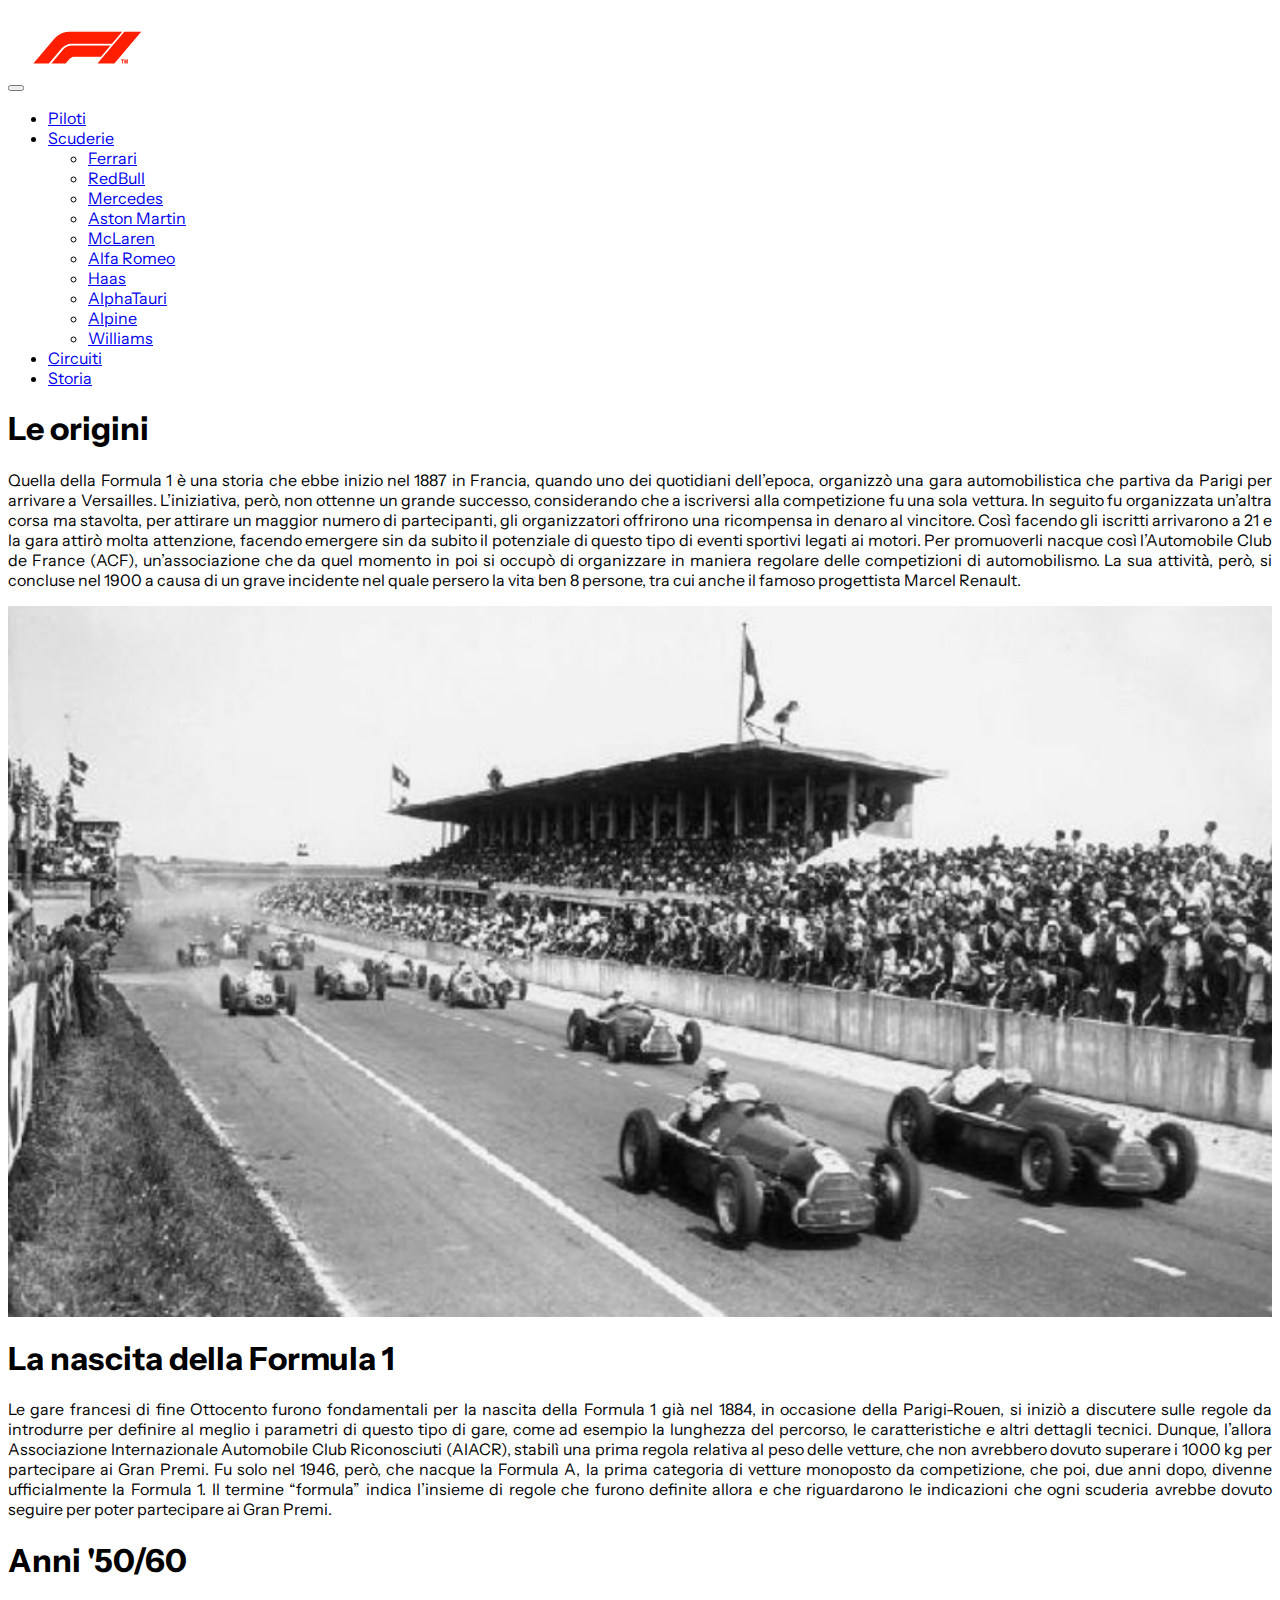
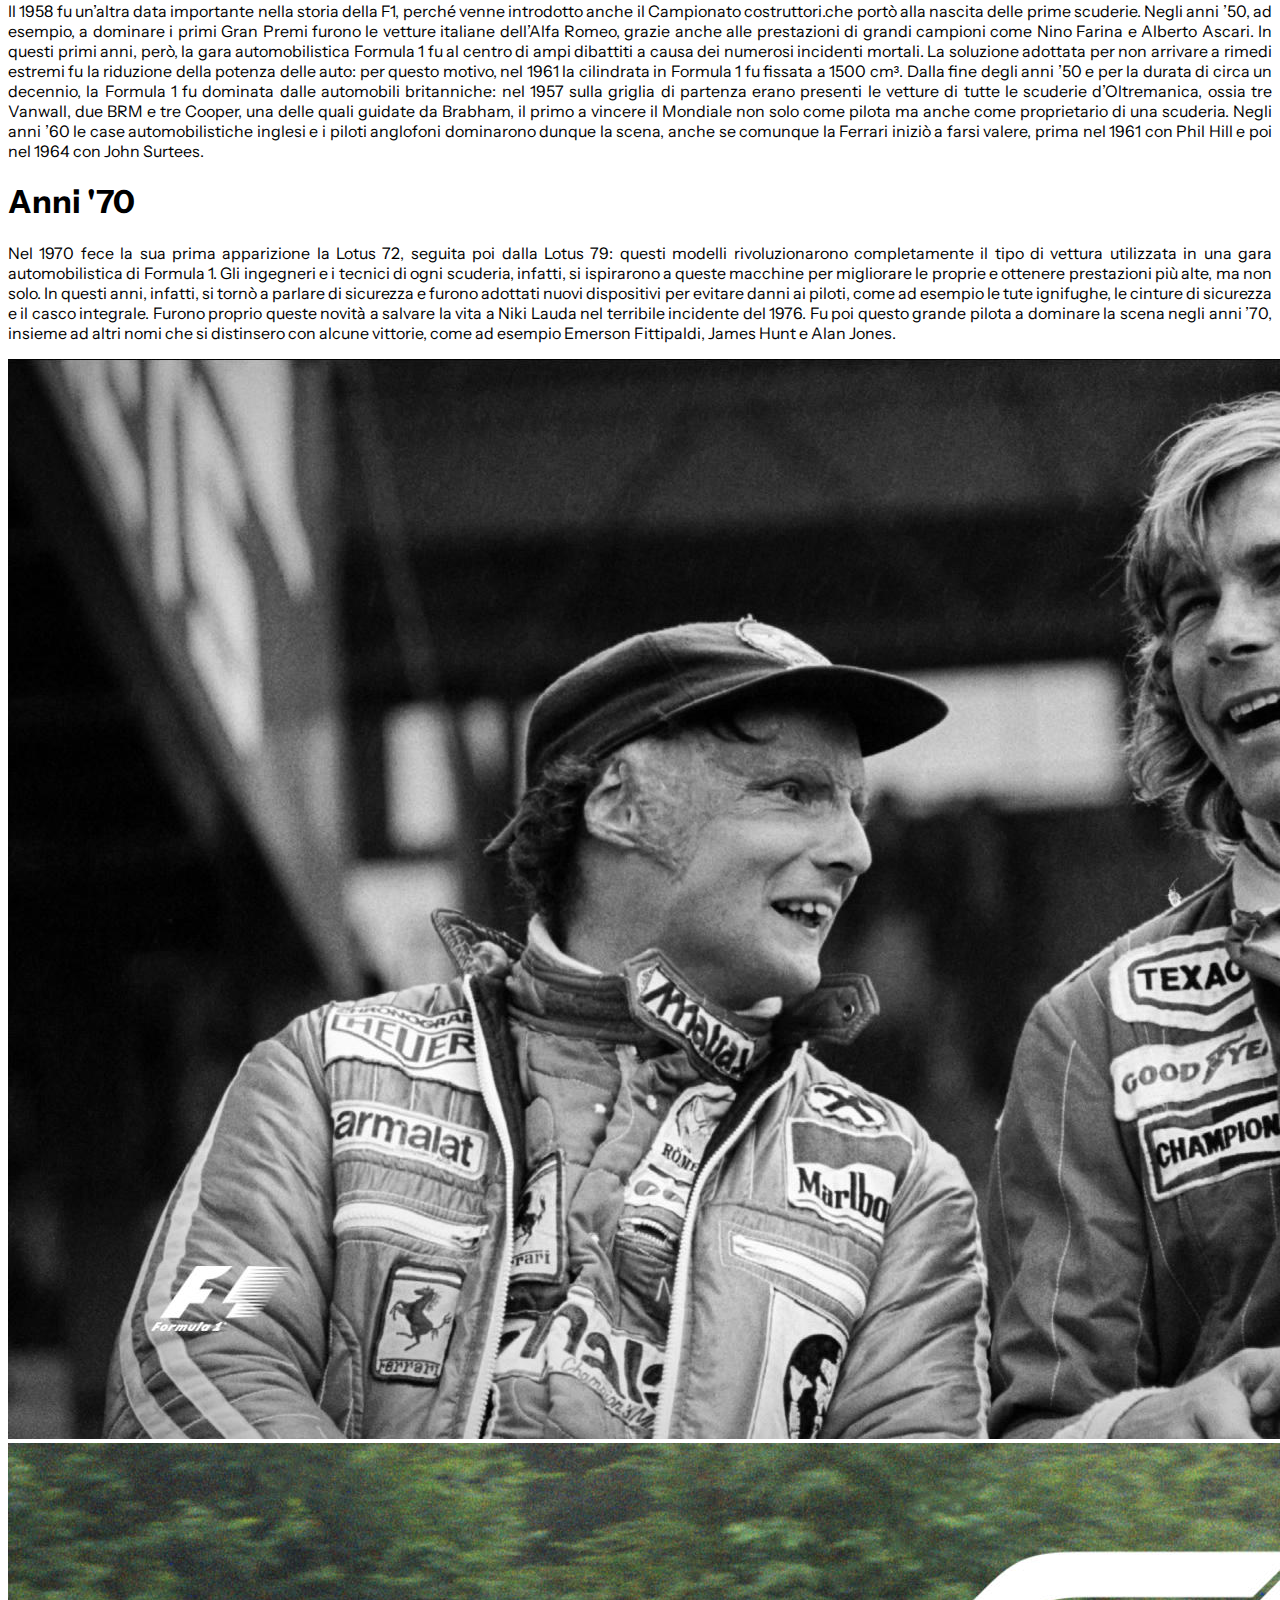
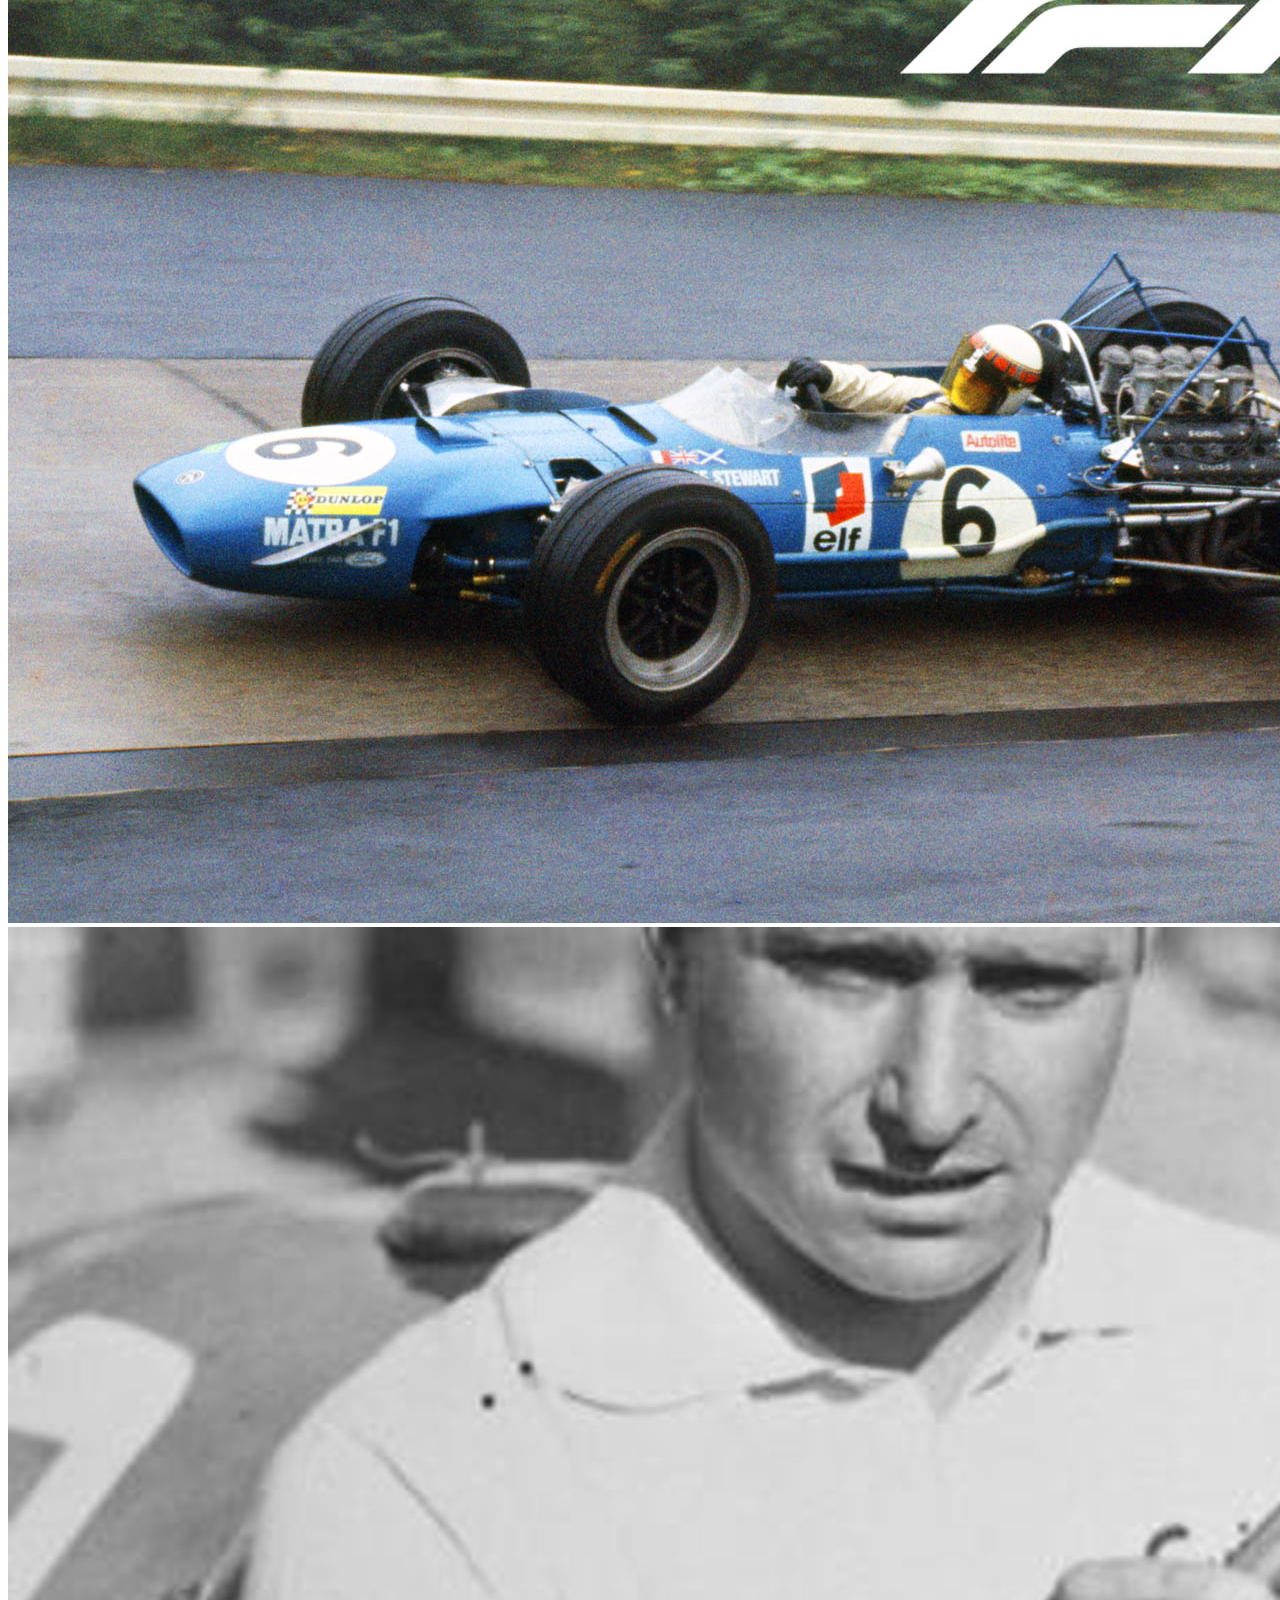
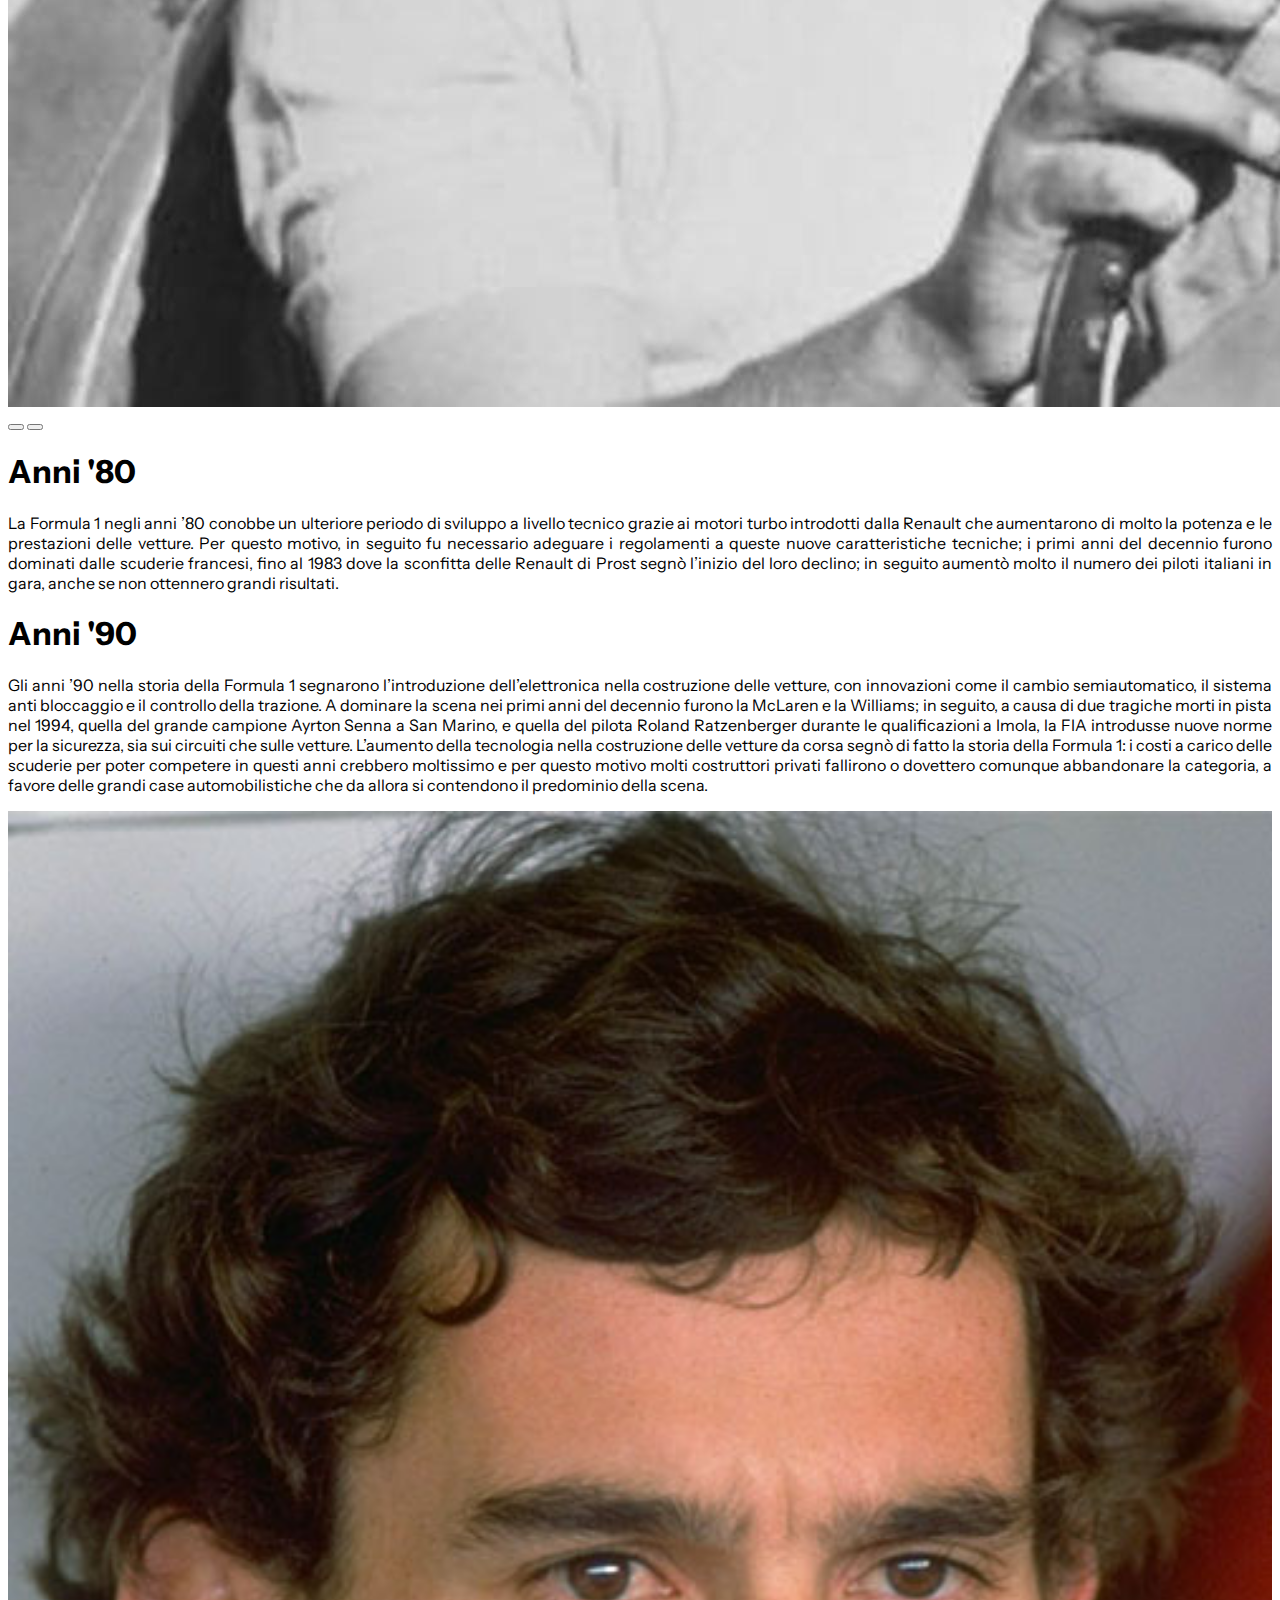
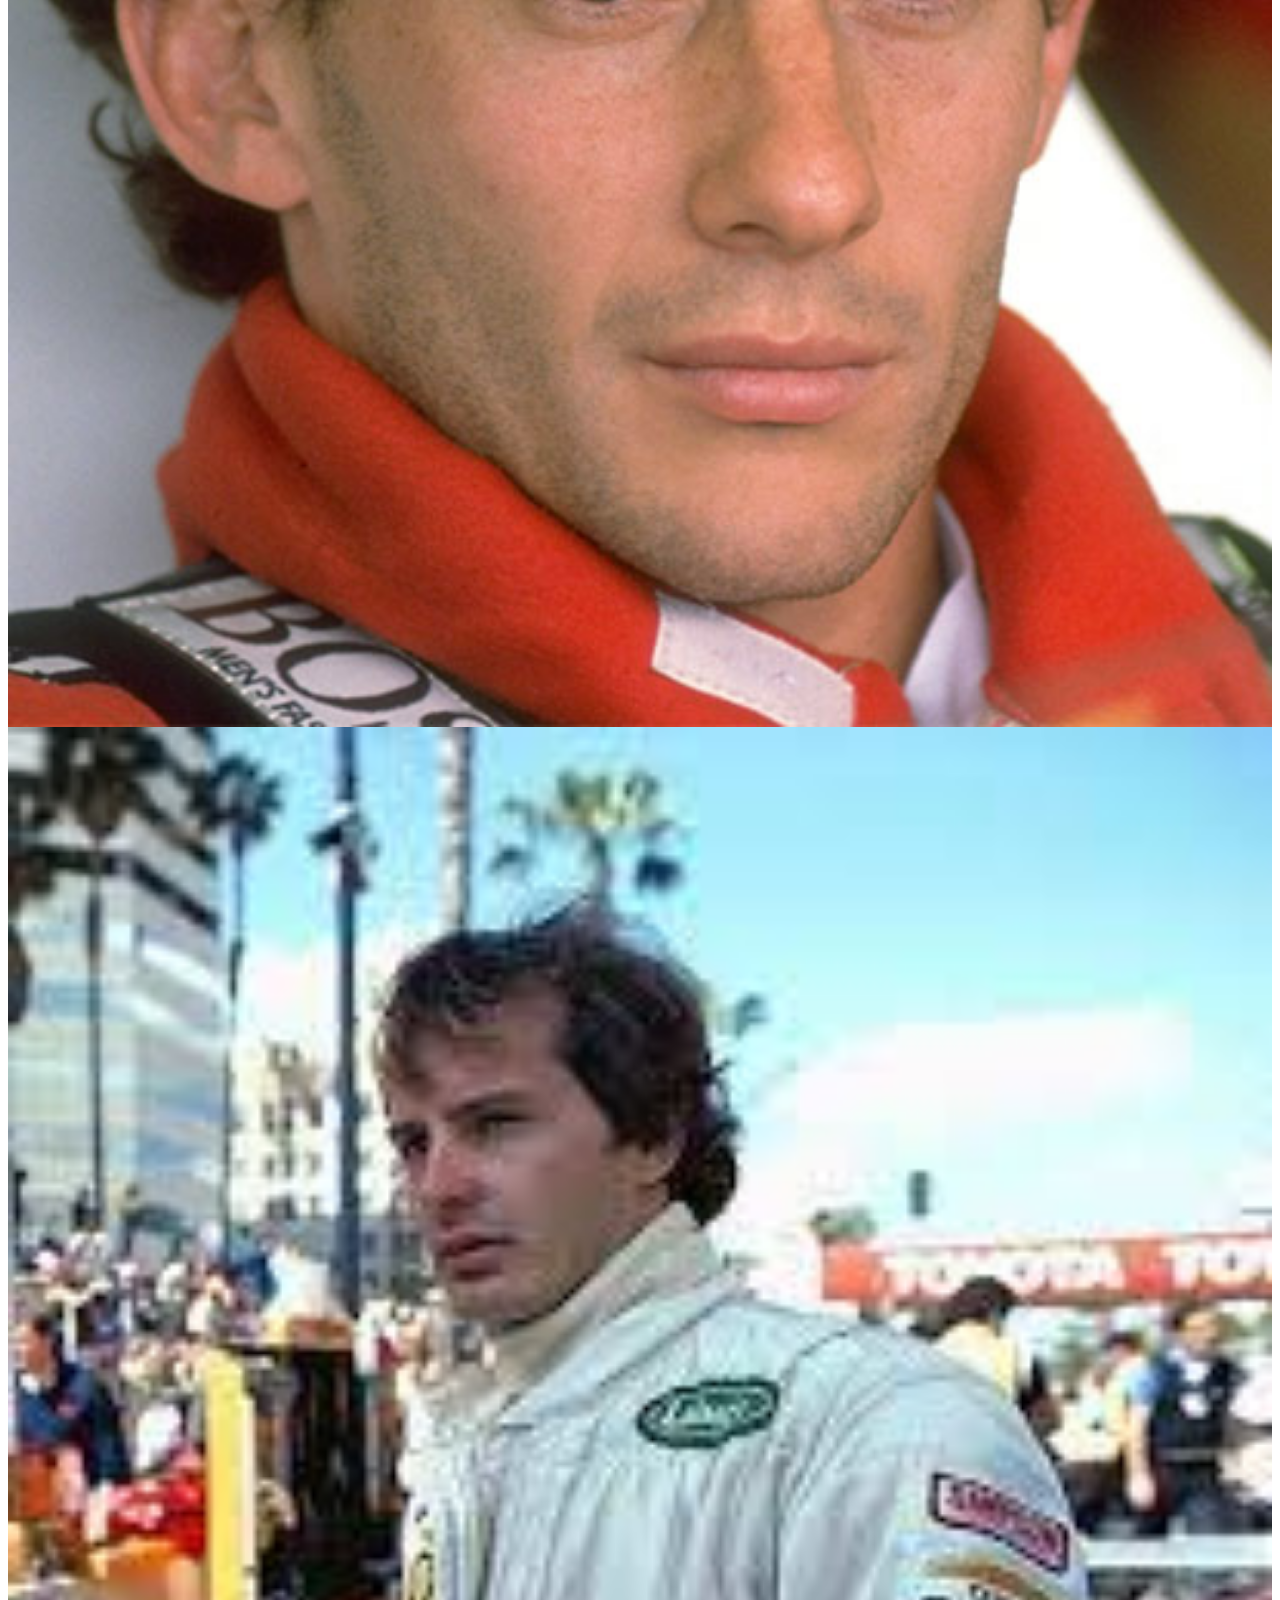
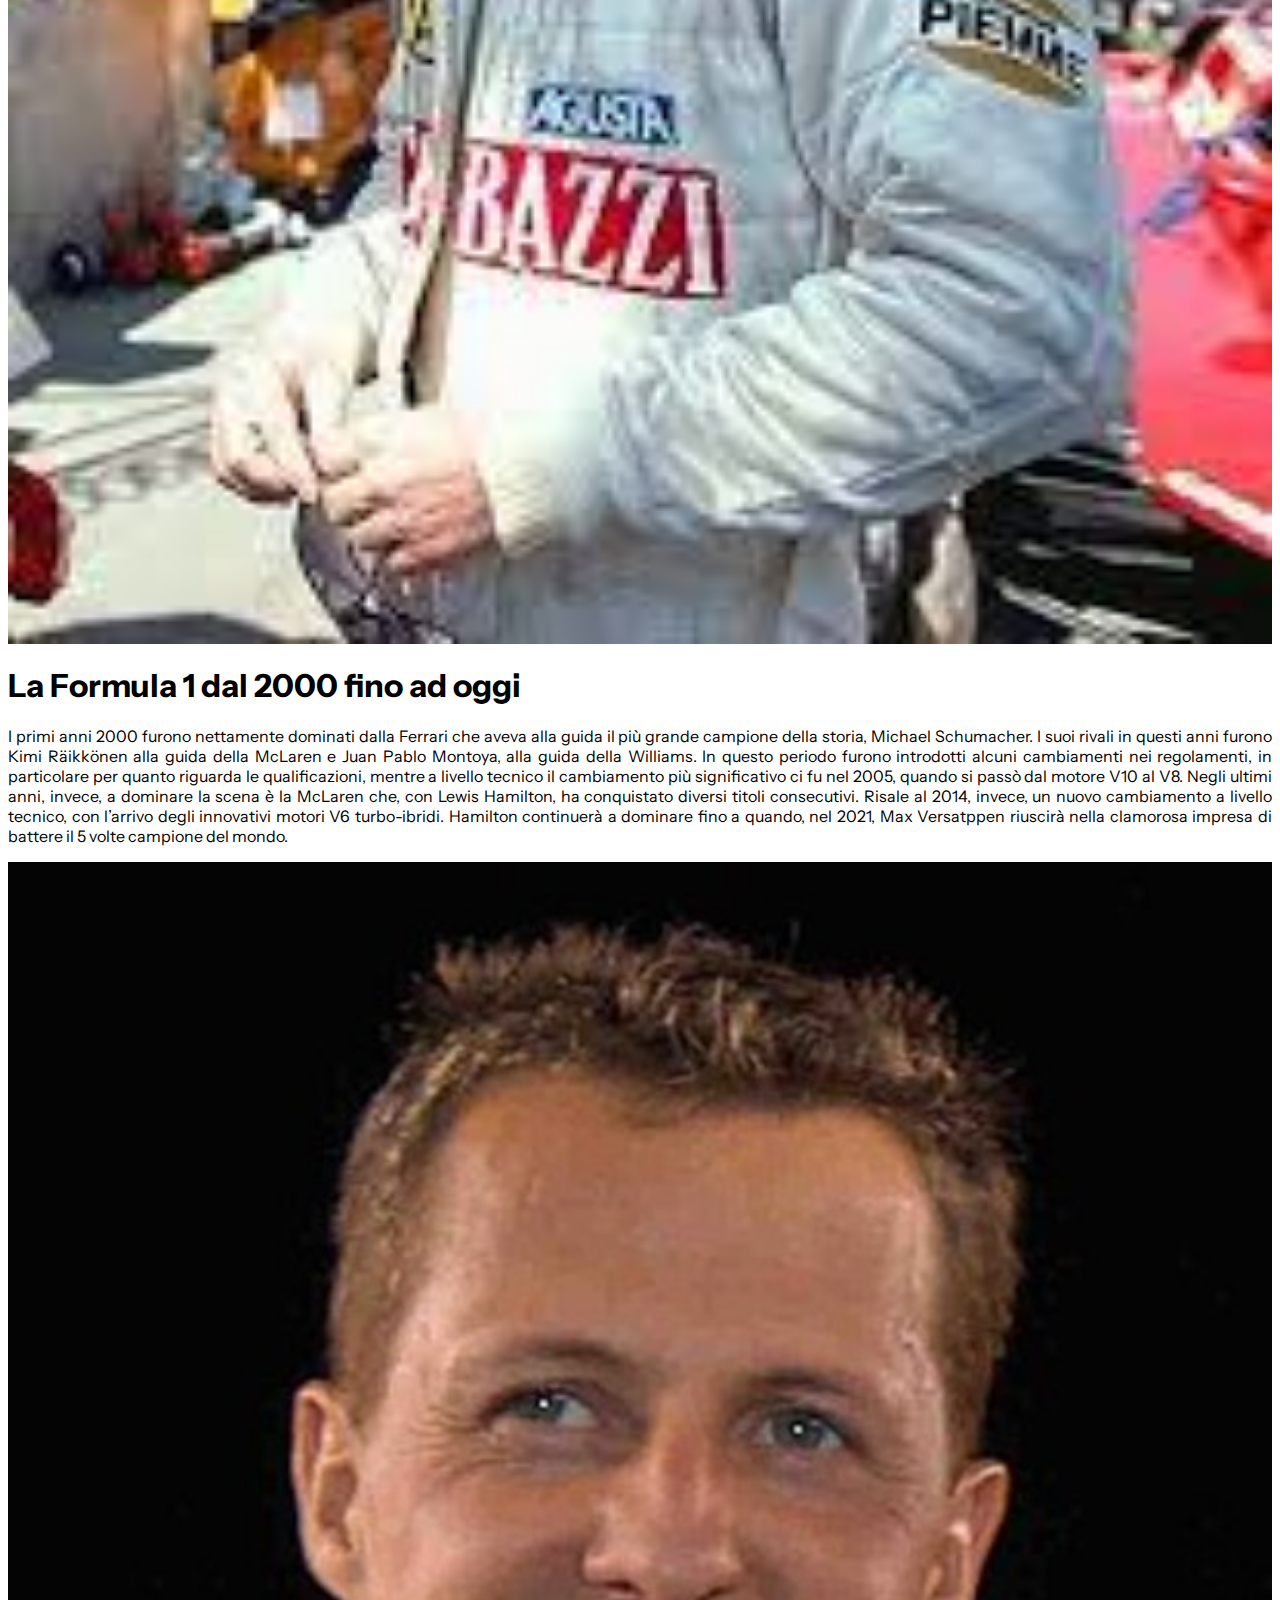
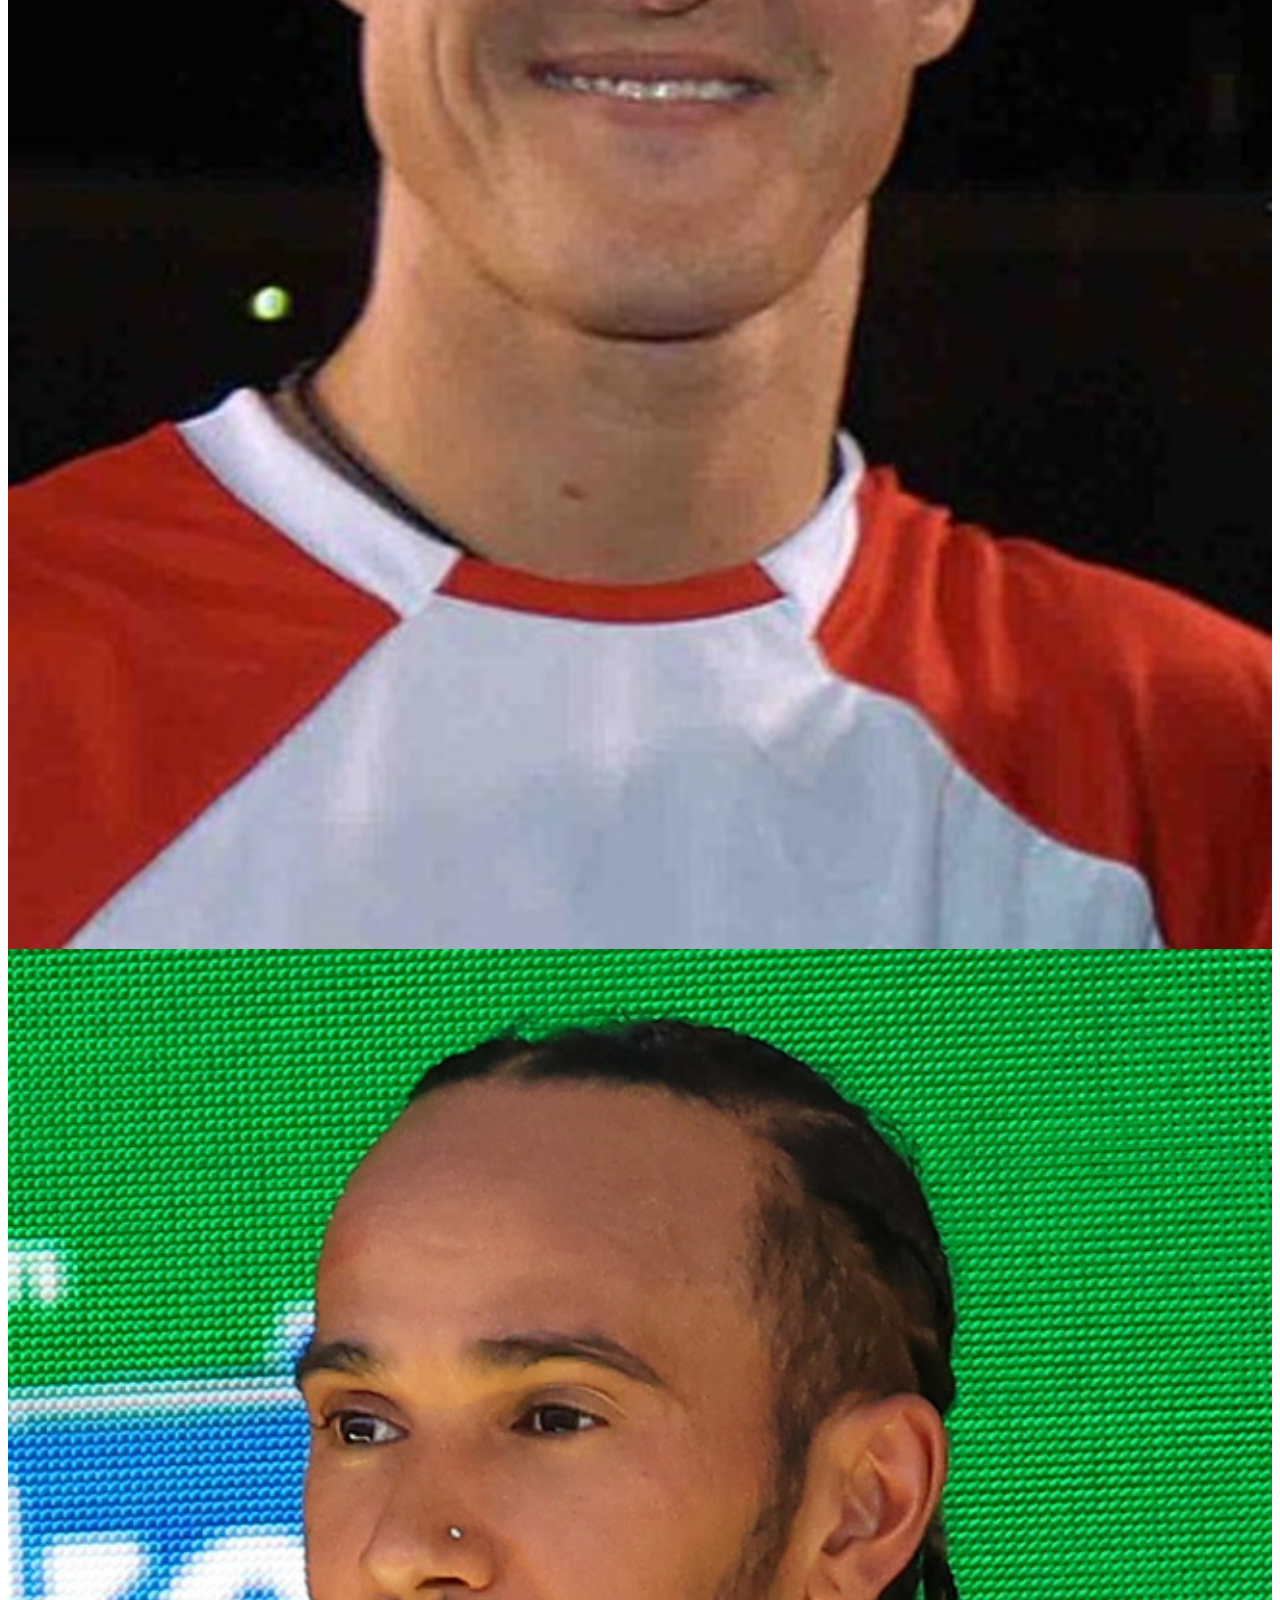
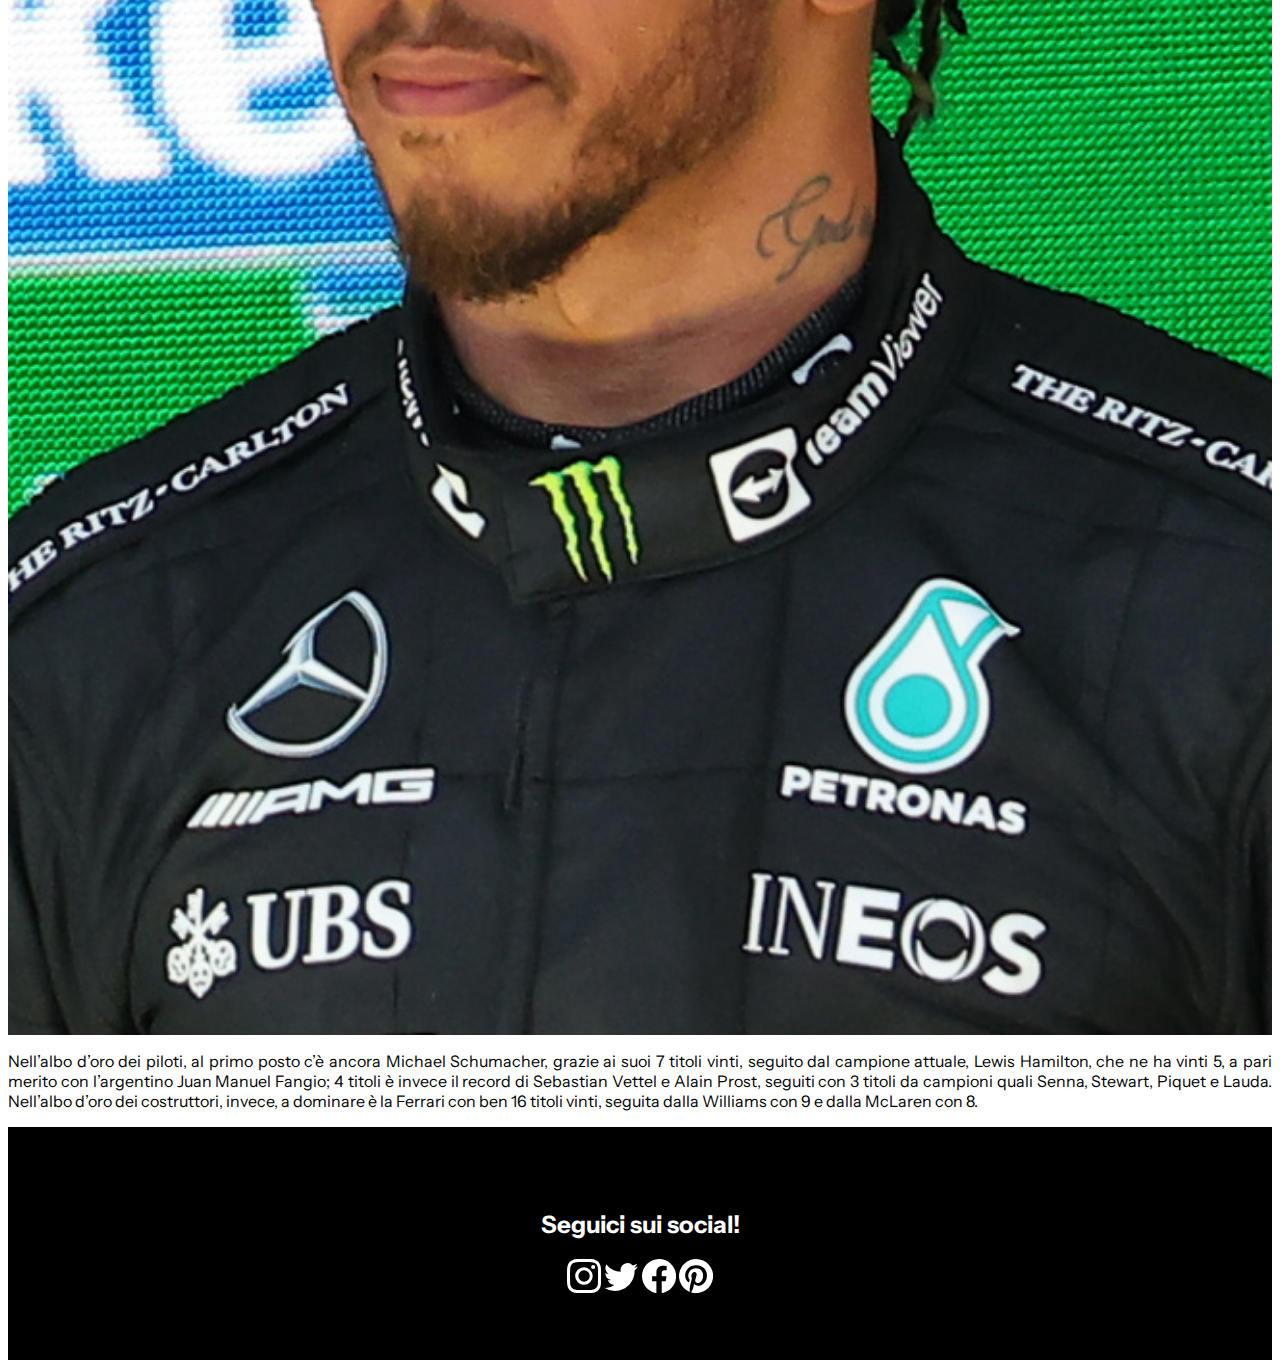
<file: htdocs/pages/storia.html>
<!doctype html>
<html>
    <head>
        <meta charset="utf-8">
        <meta name="viewport" content="width=device-width, initial-scale=1">
        <link rel="icon" type="image/x-icon" href="../images/logo.png">
        <title>F1Fans</title>
        <link rel="stylesheet" href="../css/styles.css">
        <link href="https://cdn.jsdelivr.net/npm/bootstrap@5.3.0-alpha3/dist/css/bootstrap.min.css" rel="stylesheet" integrity="sha384-KK94CHFLLe+nY2dmCWGMq91rCGa5gtU4mk92HdvYe+M/SXH301p5ILy+dN9+nJOZ" crossorigin="anonymous">
    </head>
    <body class="bg-dark-subtle">
        <nav class="navbar sticky-top navbar-expand-lg bg-body-tertiary">
            <div class="container-fluid text-danger bg-black">
                <button class="navbar-toggler" type="button" data-bs-toggle="collapse" data-bs-target="#navbarSupportedContent" aria-controls="navbarSupportedContent" aria-expanded="false" aria-label="Toggle navigation">
                    <span class="navbar-toggler-icon"></span>
                </button>
                <a class="navbar-brand" href="../index.html">
                    <img src="../images/logo.png" width="120" height="80" class="d-inline-block align-text-top">
                </a>
                <div class="collapse navbar-collapse" id="navbarSupportedContent">
                    <ul class="navbar-nav me-auto mb-2 mb-lg-0 fs-5">
                        <li class="nav-item">
                            <a class="nav-link text-danger" href="./listaPiloti.html">Piloti</a>
                        </li>
                        <li class="nav-item dropdown">
                            <a class="nav-link dropdown-toggle text-danger" href="./listaScuderie.html" role="button" data-bs-toggle="dropdown" aria-expanded="false">Scuderie</a>
                            <ul class="dropdown-menu bg-black">
                                <li><a class="dropdown-item text-danger" href="./scuderie/ferrari.html">Ferrari</a></li>
                                <li><a class="dropdown-item text-danger" href="#">RedBull</a></li>
                                <li><a class="dropdown-item text-danger" href="#">Mercedes</a></li>
                                <li><a class="dropdown-item text-danger" href="#">Aston Martin</a></li>
                                <li><a class="dropdown-item text-danger" href="#">McLaren</a></li>
                                <li><a class="dropdown-item text-danger" href="#">Alfa Romeo</a></li>
                                <li><a class="dropdown-item text-danger" href="#">Haas</a></li>
                                <li><a class="dropdown-item text-danger" href="#">AlphaTauri</a></li>
                                <li><a class="dropdown-item text-danger" href="#">Alpine</a></li>
                                <li><a class="dropdown-item text-danger" href="#">Williams</a></li>
                            </ul>
                        </li>
                        <li class="nav-item">
                            <a class="nav-link text-danger" href="./circuiti.html">Circuiti</a>
                        </li>
                        <li class="nav-item">
                            <a class="nav-link text-danger" href="./storia.html">Storia</a>
                        </li>
                    </ul>
                </div>
            </div>
        </nav>
        <div class="container bg-white my-3 p-5" style="text-align: justify;">
            <div class="row my-2">
                <div class="col-12">
                    <h1 class="text-danger text-center">Le origini</h1>
                    <p>Quella della Formula 1 è una storia che ebbe inizio nel 1887 in Francia, quando uno dei quotidiani dell’epoca,
                    organizzò una gara automobilistica che partiva da Parigi per arrivare a Versailles. 
                    L’iniziativa, però, non ottenne un grande successo, considerando che a iscriversi alla competizione fu una
                    sola vettura.
                    In seguito fu organizzata un’altra corsa ma stavolta, per attirare un maggior numero di partecipanti, gli organizzatori
                    offrirono una ricompensa in denaro al vincitore. Così facendo gli iscritti arrivarono a 21 e la gara attirò molta
                    attenzione, facendo emergere sin da subito il potenziale di questo tipo di eventi sportivi legati ai motori.
                    Per promuoverli nacque così l’Automobile Club de France (ACF), un’associazione che da quel momento in poi si occupò di
                    organizzare in maniera regolare delle competizioni di automobilismo. La sua attività, però, si concluse nel 1900 a causa
                    di un grave incidente nel quale persero la vita ben 8 persone, tra cui anche il famoso progettista Marcel Renault. </p>
                </div>
            </div>
            <div class="row my-2">
                <div class="col-12 col-lg-6">
                    <div class="animazioneCard">
                        <img src="../images/storia1.jpg" width="100%">
                    </div>
                </div>
                <div class="col-12 col-lg-6 my-2">
                    <h1 class="text-danger text-center">La nascita della Formula 1</h1>
                    <p>Le gare francesi di fine Ottocento furono fondamentali per la nascita della Formula 1 già nel 1884, in
                    occasione della Parigi-Rouen, si iniziò a discutere sulle regole da introdurre per definire al meglio i parametri di
                    questo tipo di gare, come ad esempio la lunghezza del percorso, le caratteristiche e altri dettagli tecnici.
                    Dunque, l’allora Associazione Internazionale Automobile Club Riconosciuti (AIACR), stabilì una prima regola relativa al peso delle
                    vetture, che non avrebbero dovuto superare i 1000 kg per partecipare ai Gran Premi.
                    Fu solo nel 1946, però, che nacque la Formula A, la prima categoria di vetture monoposto da competizione, che poi, due
                    anni dopo, divenne ufficialmente la Formula 1. Il termine “formula” indica l’insieme di regole che furono
                    definite allora e che riguardarono le indicazioni che ogni scuderia avrebbe dovuto seguire per poter partecipare ai Gran Premi.</p>
                </div>
            </div>
            <div class="row my-2">
                <div class="col-12 col-lg-6 my-2">
                    <h1 class="text-danger text-center">Anni '50/60</h1>
                    <p>Il 1958 fu un’altra data importante nella storia della F1, perché venne introdotto anche il Campionato costruttori.che
                    portò alla nascita delle prime scuderie. Negli anni ’50, ad esempio, a dominare
                    i primi Gran Premi furono le vetture italiane dell’Alfa Romeo, grazie anche alle prestazioni di grandi campioni come
                    Nino Farina e Alberto Ascari. In questi primi anni, però, la gara automobilistica Formula 1 fu al centro di ampi
                    dibattiti a causa dei numerosi incidenti mortali. La soluzione
                    adottata per non arrivare a rimedi estremi fu la riduzione della potenza delle auto: per questo motivo, nel 1961 la
                    cilindrata in Formula 1 fu fissata a 1500 cm³.
                    Dalla fine degli anni ’50 e per la durata di circa un decennio, la Formula 1 fu dominata dalle automobili
                    britanniche: nel 1957 sulla griglia di partenza erano presenti le vetture di tutte le scuderie d’Oltremanica, ossia tre
                    Vanwall, due BRM e tre Cooper, una delle quali guidate da Brabham, il primo a vincere il Mondiale non solo come pilota
                    ma anche come proprietario di una scuderia. Negli anni ’60 le case automobilistiche inglesi e i piloti anglofoni
                    dominarono dunque la scena, anche se comunque la Ferrari iniziò a farsi valere, prima nel 1961 con Phil Hill e poi nel
                    1964 con John Surtees.</p>
                </div>
                <div class="col-12 col-lg-6 my-2">
                    <h1 class="text-danger text-center">Anni '70</h1>
                    <p>Nel 1970 fece la sua prima apparizione la Lotus 72, seguita poi dalla Lotus 79: questi modelli rivoluzionarono
                    completamente il tipo di vettura utilizzata in una gara automobilistica di Formula 1. Gli ingegneri e i tecnici di ogni
                    scuderia, infatti, si ispirarono a queste macchine per migliorare le proprie e ottenere prestazioni più alte, ma non
                    solo.
                    In questi anni, infatti, si tornò a parlare di sicurezza e furono adottati nuovi dispositivi per evitare danni ai
                    piloti, come ad esempio le tute ignifughe, le cinture di sicurezza e il casco integrale. Furono proprio queste novità a
                    salvare la vita a Niki Lauda nel terribile incidente del 1976. Fu poi questo grande pilota a dominare la scena negli
                    anni ’70, insieme ad altri nomi che si distinsero con alcune vittorie, come ad esempio Emerson Fittipaldi, James Hunt e
                    Alan Jones.</p>
                </div>
            </div>
            <div class="row my-2">
                <div class="col-12 col-lg-6">
                    <div id="carouselExampleFade" class="carousel slide carousel-fade w-75 mx-auto">
                        <div class="carousel-inner">
                            <div class="carousel-item active">
                                <img src="../images/storia2.jpg" class="d-block w-100">
                            </div>
                            <div class="carousel-item active">
                                <img src="../images/storia3.jpg" class="d-block w-100">
                            </div>
                            <div class="carousel-item active">
                                <img src="../images/storia4.jpg" class="d-block w-100">
                            </div>
                        </div>
                        <button class="carousel-control-prev" type="button" data-bs-target="#carouselExampleFade" data-bs-slide="prev">
                            <span class="carousel-control-prev-icon" aria-hidden="true"></span>
                        </button>
                        <button class="carousel-control-next" type="button" data-bs-target="#carouselExampleFade" data-bs-slide="next">
                            <span class="carousel-control-next-icon" aria-hidden="true"></span>
                        </button>
                    </div>
                </div>
                <div class="col-12 col-lg-6 my-2">
                    <h1 class="text-danger text-center">Anni '80</h1>
                    <p>La Formula 1 negli anni ’80 conobbe un ulteriore periodo di sviluppo a livello tecnico grazie ai motori turbo introdotti
                    dalla Renault che aumentarono di molto la potenza e le prestazioni delle vetture. Per questo motivo, in seguito fu
                    necessario adeguare i regolamenti a queste nuove caratteristiche tecniche; i primi anni del decennio furono dominati
                    dalle scuderie francesi, fino al 1983 dove la sconfitta delle Renault di Prost segnò l’inizio del loro declino; in
                    seguito aumentò molto il numero dei piloti italiani in gara, anche se non ottennero grandi risultati.</p>
                </div>
            </div>
            <div class="row my-2">
                <div class="col-12 col-lg-6 my-2">
                    <h1 class="text-danger text-center">Anni '90</h1>
                    <p>Gli anni ’90 nella storia della Formula 1 segnarono l’introduzione dell’elettronica nella costruzione delle vetture, con
                    innovazioni come il cambio semiautomatico, il sistema anti bloccaggio e il controllo della trazione. A dominare la scena
                    nei primi anni del decennio furono la McLaren e la Williams; in seguito, a causa di due tragiche morti in pista nel
                    1994, quella del grande campione Ayrton Senna a San Marino, e quella del pilota Roland Ratzenberger durante le
                    qualificazioni a Imola, la FIA introdusse nuove norme per la sicurezza, sia sui circuiti che sulle vetture.
                    L’aumento della tecnologia nella costruzione delle vetture da corsa segnò di fatto la storia della Formula 1: i costi a
                    carico delle scuderie per poter competere in questi anni crebbero moltissimo e per questo motivo molti costruttori
                    privati fallirono o dovettero comunque abbandonare la categoria, a favore delle grandi case automobilistiche che da
                    allora si contendono il predominio della scena.</p>
                </div>
                <div class="col-6 col-lg-3">
                    <div class="animazioneCard">
                        <img src="../images/storia5.jpg" width="100%">
                    </div>
                </div>
                <div class="col-6 col-lg-3">
                    <div class="animazioneCard">
                        <img src="../images/storia6.jpg" width="100%">
                    </div>
                </div>
            </div>
            <div class="row my-2">
                <div class="col-12 col-lg-6 my-2">
                    <h1 class="text-danger text-center">La Formula 1 dal 2000 fino ad oggi</h1>
                    <p>I primi anni 2000 furono nettamente dominati dalla Ferrari che aveva alla guida il più grande campione della storia,
                    Michael Schumacher. I suoi rivali in questi anni furono Kimi Räikkönen alla guida della McLaren e Juan Pablo Montoya,
                    alla guida della Williams. In questo periodo furono introdotti alcuni cambiamenti nei regolamenti, in particolare per
                    quanto riguarda le qualificazioni, mentre a livello tecnico il cambiamento più significativo ci fu nel 2005, quando si
                    passò dal motore V10 al V8.
                    Negli ultimi anni, invece, a dominare la scena è la McLaren che, con Lewis Hamilton, ha conquistato diversi titoli
                    consecutivi. Risale al 2014, invece, un nuovo cambiamento a livello tecnico, con l’arrivo degli innovativi motori V6
                    turbo-ibridi. Hamilton continuerà a dominare fino a quando, nel 2021, Max Versatppen riuscirà nella clamorosa impresa
                    di battere il 5 volte campione del mondo.</p>  
                </div>
                <div class="col-6 col-lg-3">
                    <div class="animazioneCard">
                        <img src="../images/storia7.jpg" width="100%">
                    </div>
                </div>
                <div class="col-6 col-lg-3">
                    <div class="animazioneCard">
                        <img src="../images/storia8.jpg" width="100%">
                    </div>
                </div>
            </div>
            <div class="row">
                <div class="col">
                    <p>Nell’albo d’oro dei piloti, al primo posto c’è ancora Michael Schumacher, grazie ai suoi 7 titoli vinti, seguito dal
                    campione attuale, Lewis Hamilton, che ne ha vinti 5, a pari merito con l’argentino Juan Manuel Fangio; 4 titoli è invece
                    il record di Sebastian Vettel e Alain Prost, seguiti con 3 titoli da campioni quali Senna, Stewart, Piquet e Lauda.
                    Nell’albo d’oro dei costruttori, invece, a dominare è la Ferrari con ben 16 titoli vinti, seguita dalla Williams con 9 e
                    dalla McLaren con 8.</p>
                </div>
            </div>
        </div>

        
        <div class="divFinale">
            <h2>Seguici sui social!</h2>
            <svg xmlns="http://www.w3.org/2000/svg" width="3%" fill="currentColor" class="bi bi-instagram" viewBox="0 0 16 16">
                <path d="M8 0C5.829 0 5.556.01 4.703.048 3.85.088 3.269.222 2.76.42a3.917 3.917 0 0 0-1.417.923A3.927 3.927 0 0 0 .42 2.76C.222 3.268.087 3.85.048 4.7.01 5.555 0 5.827 0 8.001c0 2.172.01 2.444.048 3.297.04.852.174 1.433.372 1.942.205.526.478.972.923 1.417.444.445.89.719 1.416.923.51.198 1.09.333 1.942.372C5.555 15.99 5.827 16 8 16s2.444-.01 3.298-.048c.851-.04 1.434-.174 1.943-.372a3.916 3.916 0 0 0 1.416-.923c.445-.445.718-.891.923-1.417.197-.509.332-1.09.372-1.942C15.99 10.445 16 10.173 16 8s-.01-2.445-.048-3.299c-.04-.851-.175-1.433-.372-1.941a3.926 3.926 0 0 0-.923-1.417A3.911 3.911 0 0 0 13.24.42c-.51-.198-1.092-.333-1.943-.372C10.443.01 10.172 0 7.998 0h.003zm-.717 1.442h.718c2.136 0 2.389.007 3.232.046.78.035 1.204.166 1.486.275.373.145.64.319.92.599.28.28.453.546.598.92.11.281.24.705.275 1.485.039.843.047 1.096.047 3.231s-.008 2.389-.047 3.232c-.035.78-.166 1.203-.275 1.485a2.47 2.47 0 0 1-.599.919c-.28.28-.546.453-.92.598-.28.11-.704.24-1.485.276-.843.038-1.096.047-3.232.047s-2.39-.009-3.233-.047c-.78-.036-1.203-.166-1.485-.276a2.478 2.478 0 0 1-.92-.598 2.48 2.48 0 0 1-.6-.92c-.109-.281-.24-.705-.275-1.485-.038-.843-.046-1.096-.046-3.233 0-2.136.008-2.388.046-3.231.036-.78.166-1.204.276-1.486.145-.373.319-.64.599-.92.28-.28.546-.453.92-.598.282-.11.705-.24 1.485-.276.738-.034 1.024-.044 2.515-.045v.002zm4.988 1.328a.96.96 0 1 0 0 1.92.96.96 0 0 0 0-1.92zm-4.27 1.122a4.109 4.109 0 1 0 0 8.217 4.109 4.109 0 0 0 0-8.217zm0 1.441a2.667 2.667 0 1 1 0 5.334 2.667 2.667 0 0 1 0-5.334z"/>
            </svg>
            <svg xmlns="http://www.w3.org/2000/svg" width="3%" fill="currentColor" class="bi bi-twitter" viewBox="0 0 16 16">
                <path d="M5.026 15c6.038 0 9.341-5.003 9.341-9.334 0-.14 0-.282-.006-.422A6.685 6.685 0 0 0 16 3.542a6.658 6.658 0 0 1-1.889.518 3.301 3.301 0 0 0 1.447-1.817 6.533 6.533 0 0 1-2.087.793A3.286 3.286 0 0 0 7.875 6.03a9.325 9.325 0 0 1-6.767-3.429 3.289 3.289 0 0 0 1.018 4.382A3.323 3.323 0 0 1 .64 6.575v.045a3.288 3.288 0 0 0 2.632 3.218 3.203 3.203 0 0 1-.865.115 3.23 3.23 0 0 1-.614-.057 3.283 3.283 0 0 0 3.067 2.277A6.588 6.588 0 0 1 .78 13.58a6.32 6.32 0 0 1-.78-.045A9.344 9.344 0 0 0 5.026 15z"/>
            </svg>
            <svg xmlns="http://www.w3.org/2000/svg" width="3%" fill="currentColor" class="bi bi-facebook" viewBox="0 0 16 16">
                <path d="M16 8.049c0-4.446-3.582-8.05-8-8.05C3.58 0-.002 3.603-.002 8.05c0 4.017 2.926 7.347 6.75 7.951v-5.625h-2.03V8.05H6.75V6.275c0-2.017 1.195-3.131 3.022-3.131.876 0 1.791.157 1.791.157v1.98h-1.009c-.993 0-1.303.621-1.303 1.258v1.51h2.218l-.354 2.326H9.25V16c3.824-.604 6.75-3.934 6.75-7.951z"/>
            </svg>
            <svg xmlns="http://www.w3.org/2000/svg" width="3%" fill="currentColor" class="bi bi-pinterest" viewBox="0 0 16 16">
                <path d="M8 0a8 8 0 0 0-2.915 15.452c-.07-.633-.134-1.606.027-2.297.146-.625.938-3.977.938-3.977s-.239-.479-.239-1.187c0-1.113.645-1.943 1.448-1.943.682 0 1.012.512 1.012 1.127 0 .686-.437 1.712-.663 2.663-.188.796.4 1.446 1.185 1.446 1.422 0 2.515-1.5 2.515-3.664 0-1.915-1.377-3.254-3.342-3.254-2.276 0-3.612 1.707-3.612 3.471 0 .688.265 1.425.595 1.826a.24.24 0 0 1 .056.23c-.061.252-.196.796-.222.907-.035.146-.116.177-.268.107-1-.465-1.624-1.926-1.624-3.1 0-2.523 1.834-4.84 5.286-4.84 2.775 0 4.932 1.977 4.932 4.62 0 2.757-1.739 4.976-4.151 4.976-.811 0-1.573-.421-1.834-.919l-.498 1.902c-.181.695-.669 1.566-.995 2.097A8 8 0 1 0 8 0z"/>
            </svg>
        </div>
        <script src="https://cdn.jsdelivr.net/npm/bootstrap@5.3.0-alpha3/dist/js/bootstrap.bundle.min.js" integrity="sha384-ENjdO4Dr2bkBIFxQpeoTz1HIcje39Wm4jDKdf19U8gI4ddQ3GYNS7NTKfAdVQSZe" crossorigin="anonymous"></script>
    </body>
</html>
</file>
<file: htdocs/css/styles.css>
@import url('https://fonts.googleapis.com/css2?family=Instrument+Sans&display=swap');
body {
  font-family: 'Instrument Sans', sans-serif;
}

.divFinale {
  background-color: black;
  padding: 5% 5% 5% 5%;
  color: white;
  text-align: center;
}

.animazioneCard {
  overflow: hidden;
}

.animazioneCard img {
  display:block;
  transition: transform 0.5s;
}

.animazioneCard:hover img {
  transform: scale(1.05);
}

.animazioneCard2:hover {
  background-color: black;
  color: white;
}

.cardHome {
  background-color: rgb(255, 227, 227);
  padding: 1vw 1vw 1vw 1vw
}

@media only screen and (max-width: 960px) {
  cardHome {
    text-align: center;
  }
}
</file>
